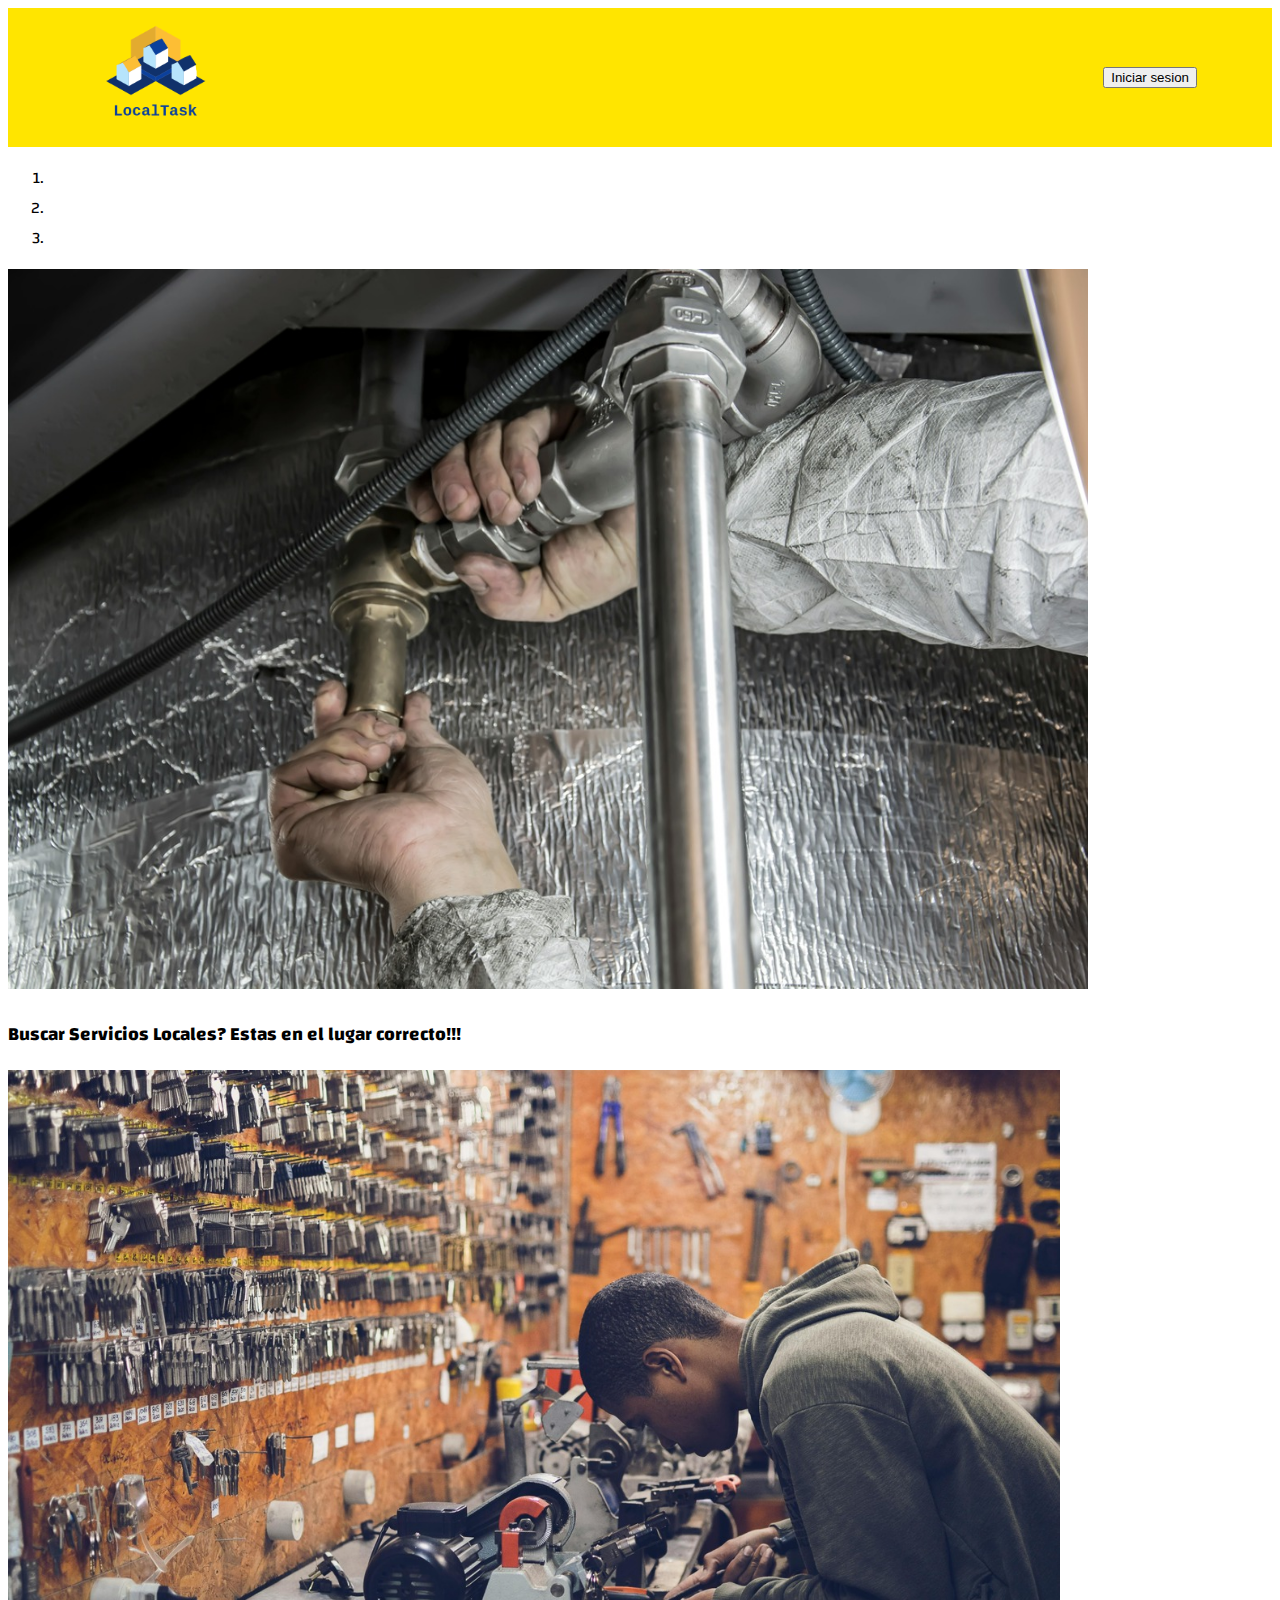
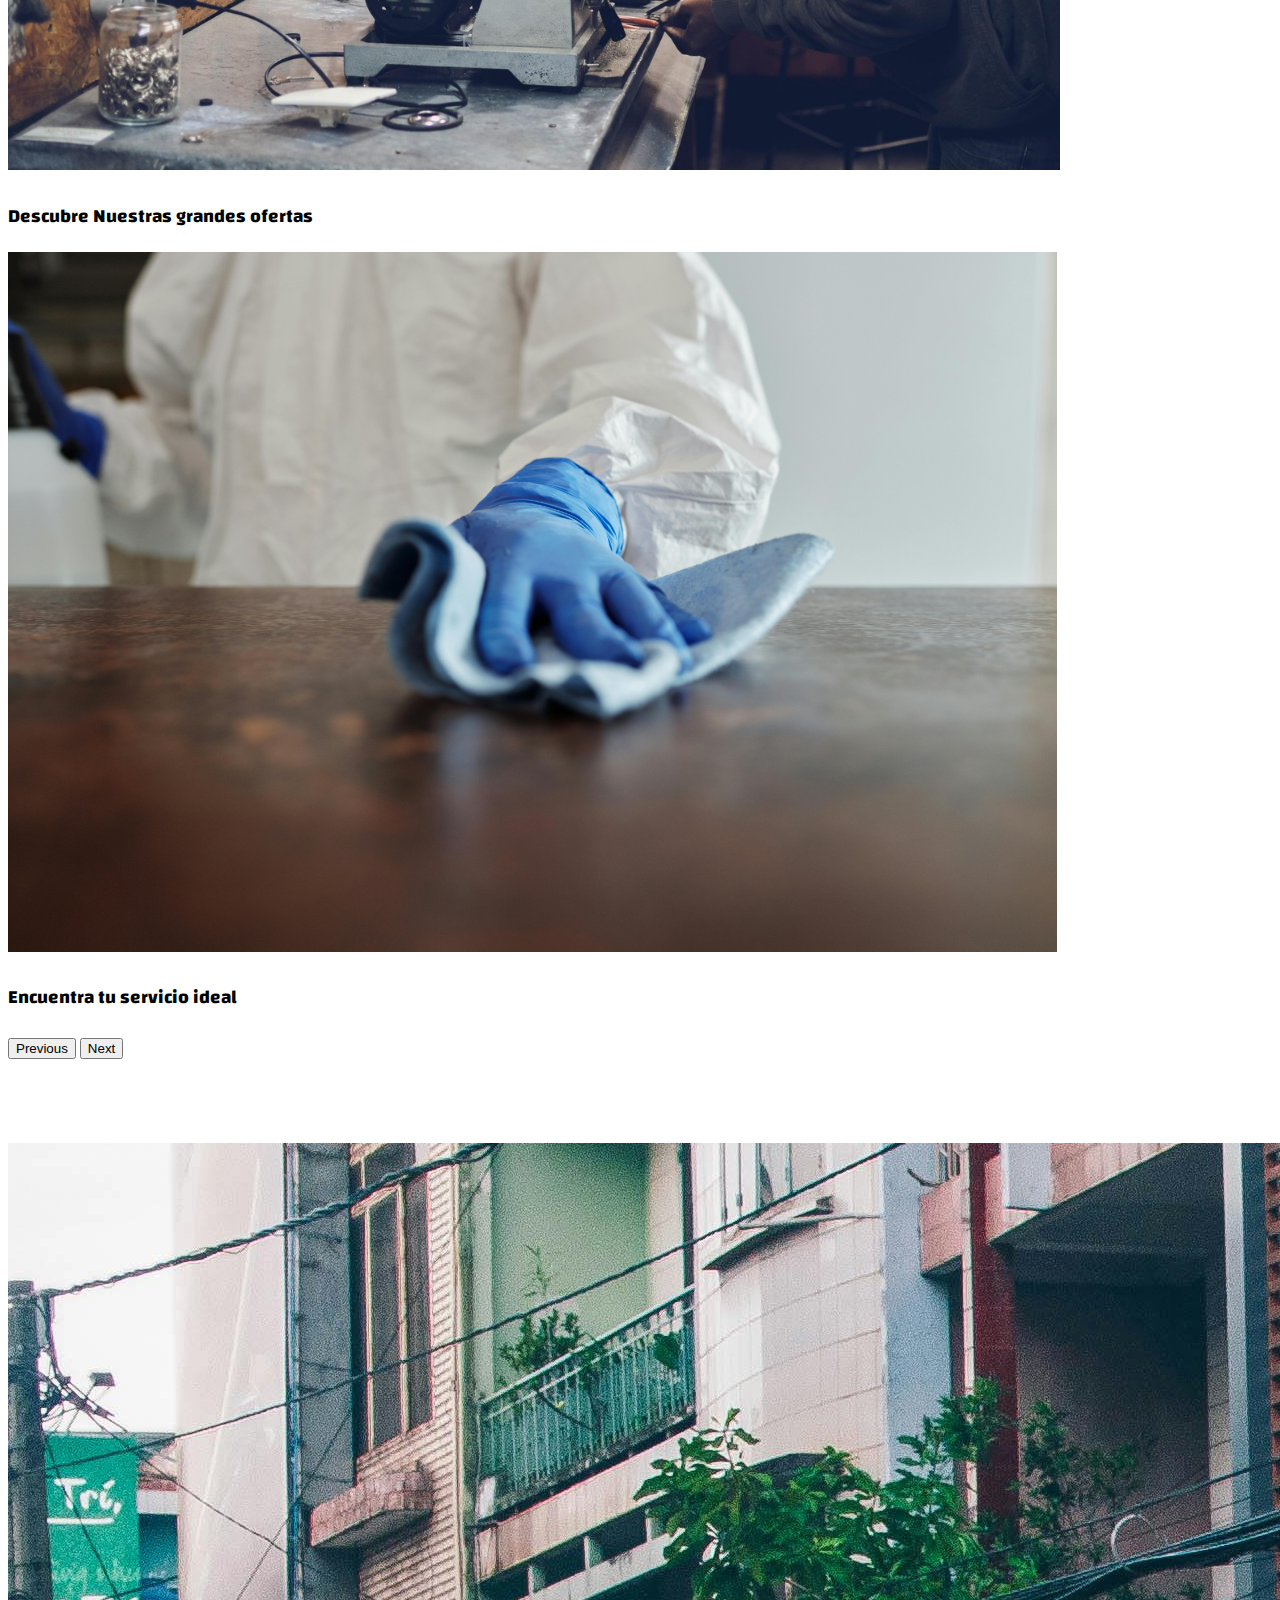
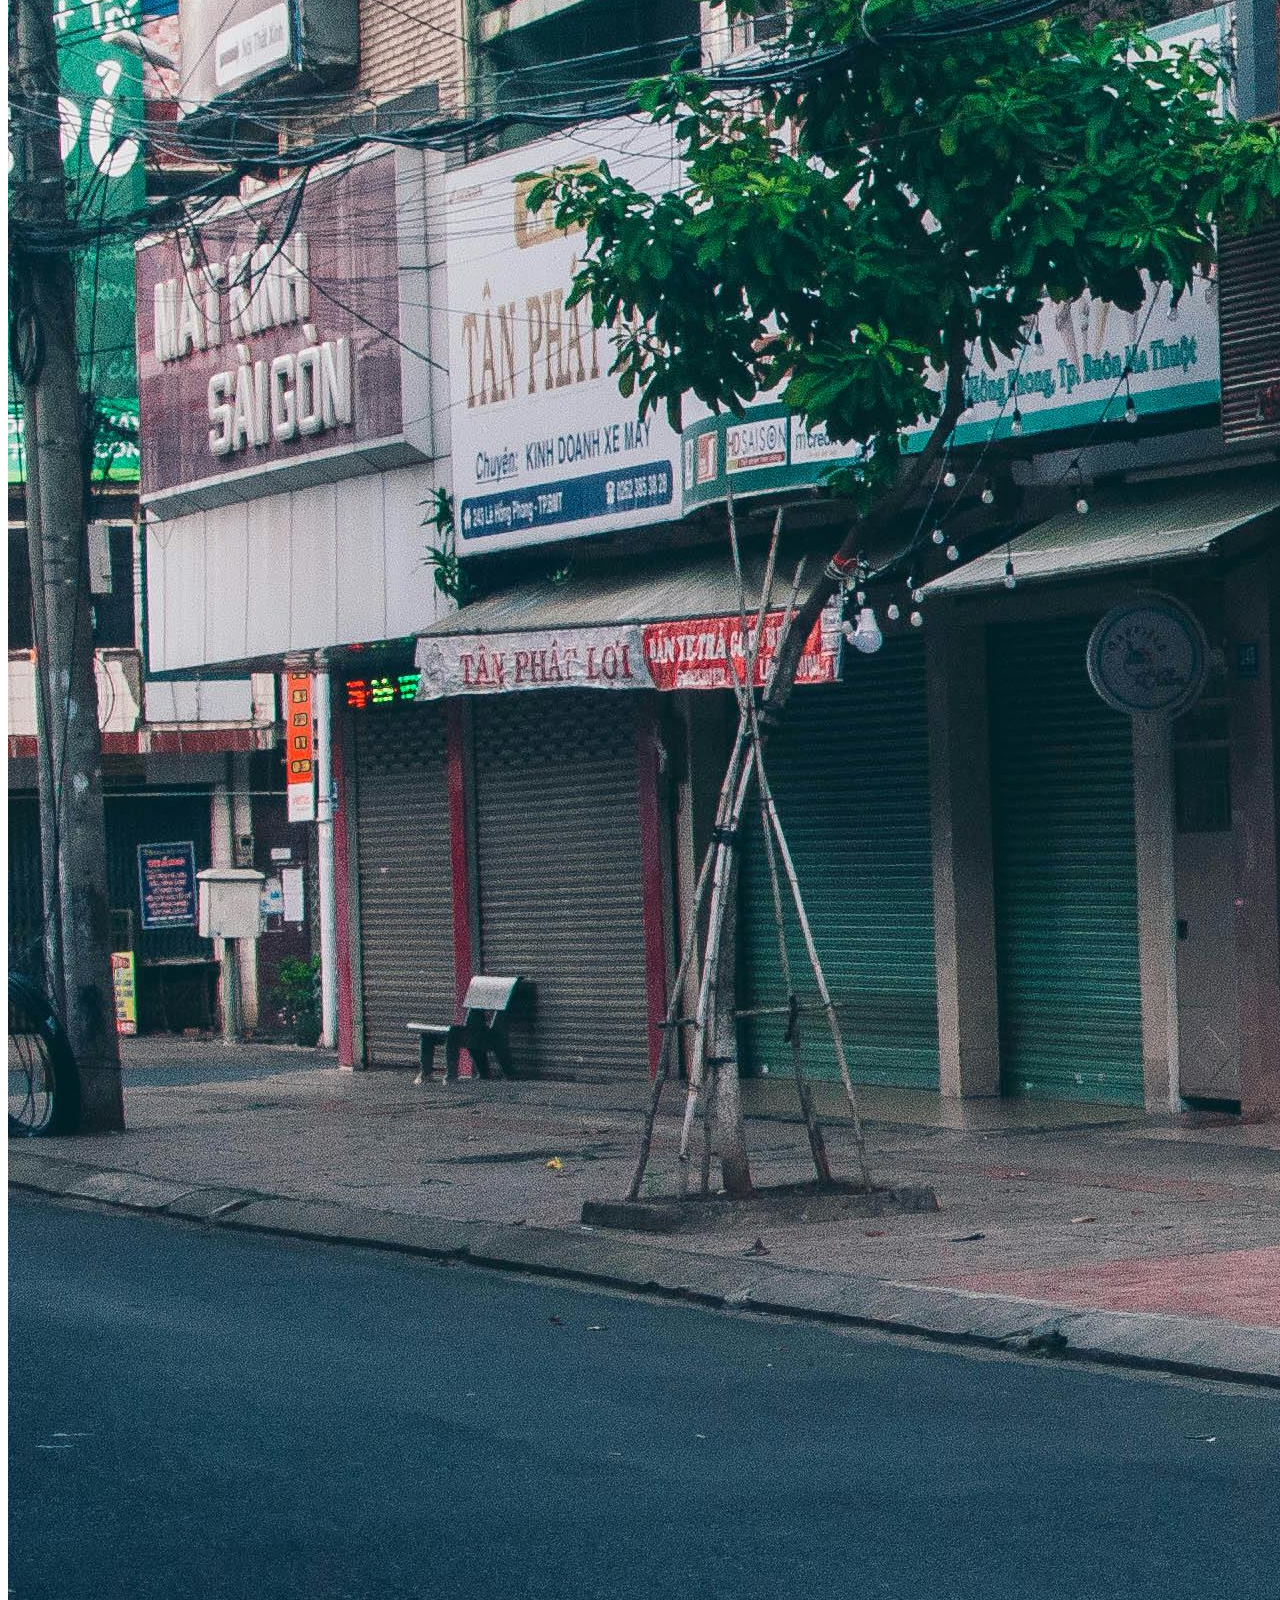
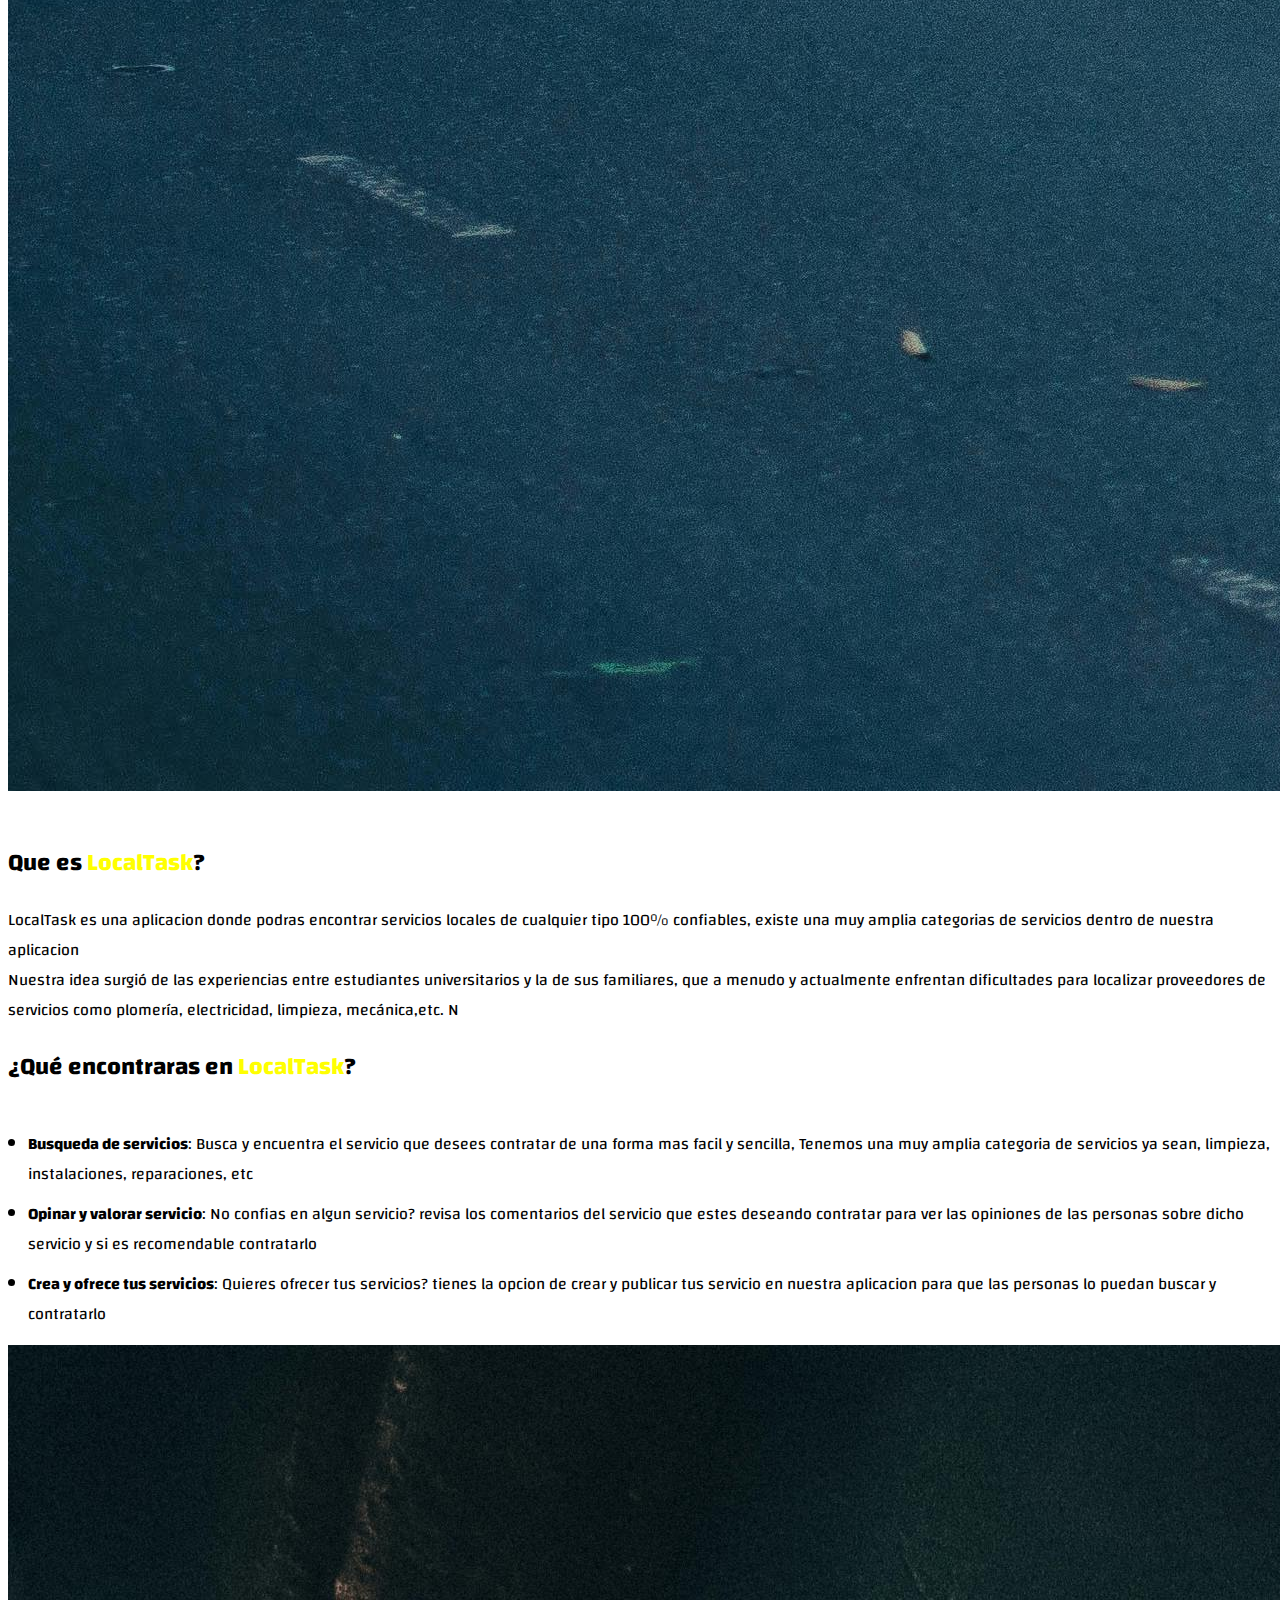
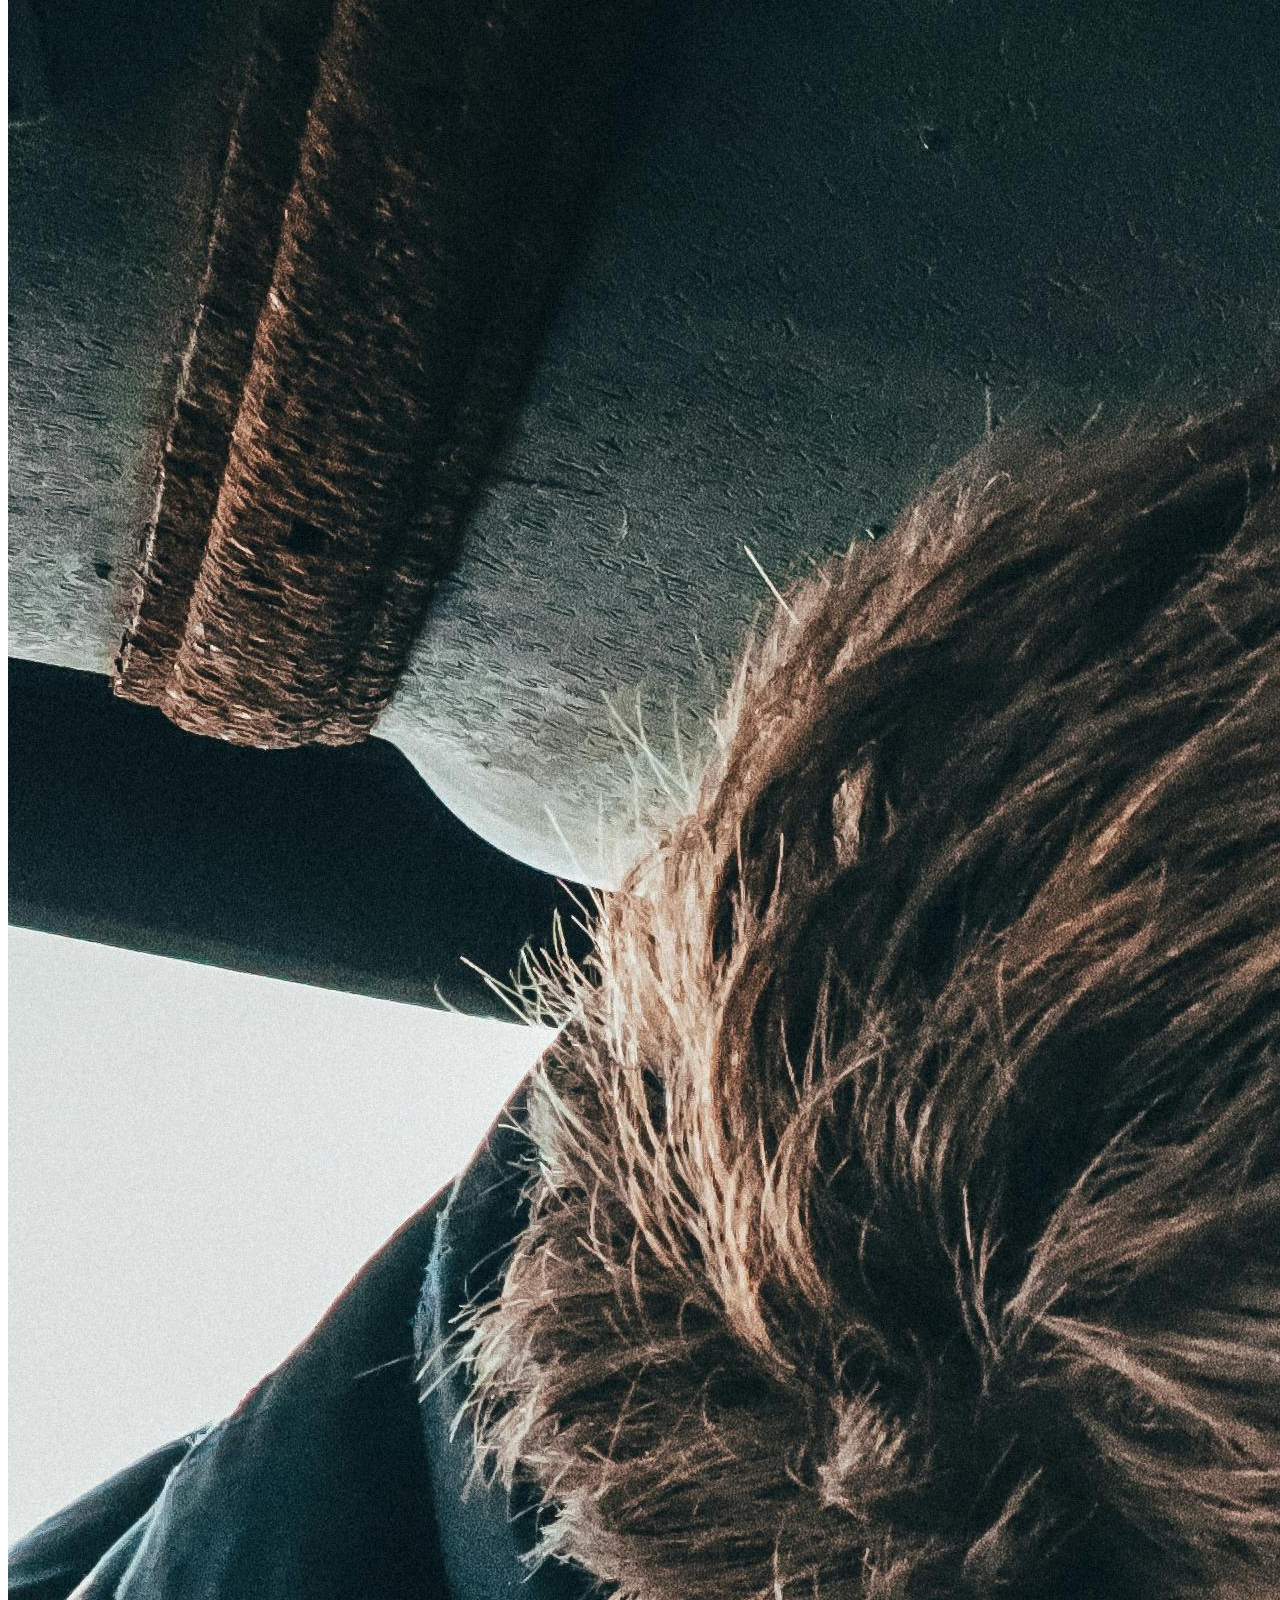
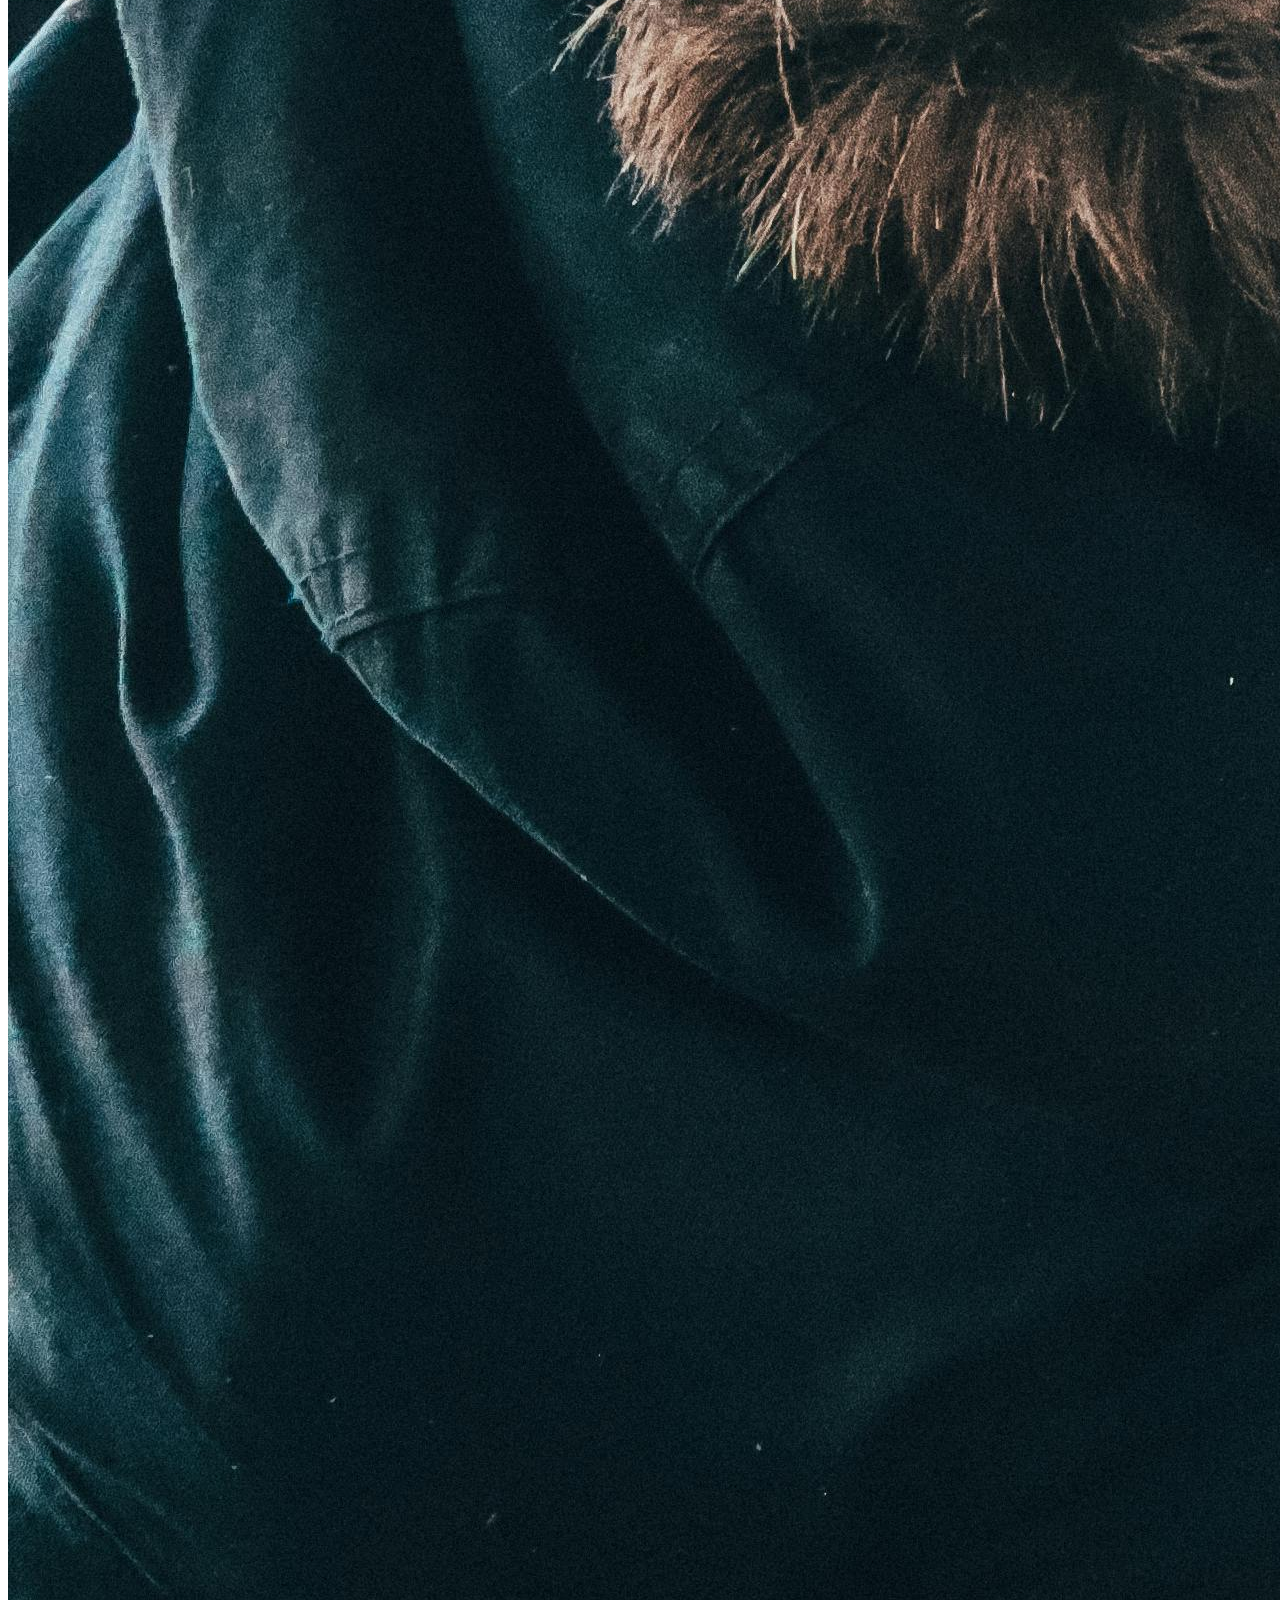
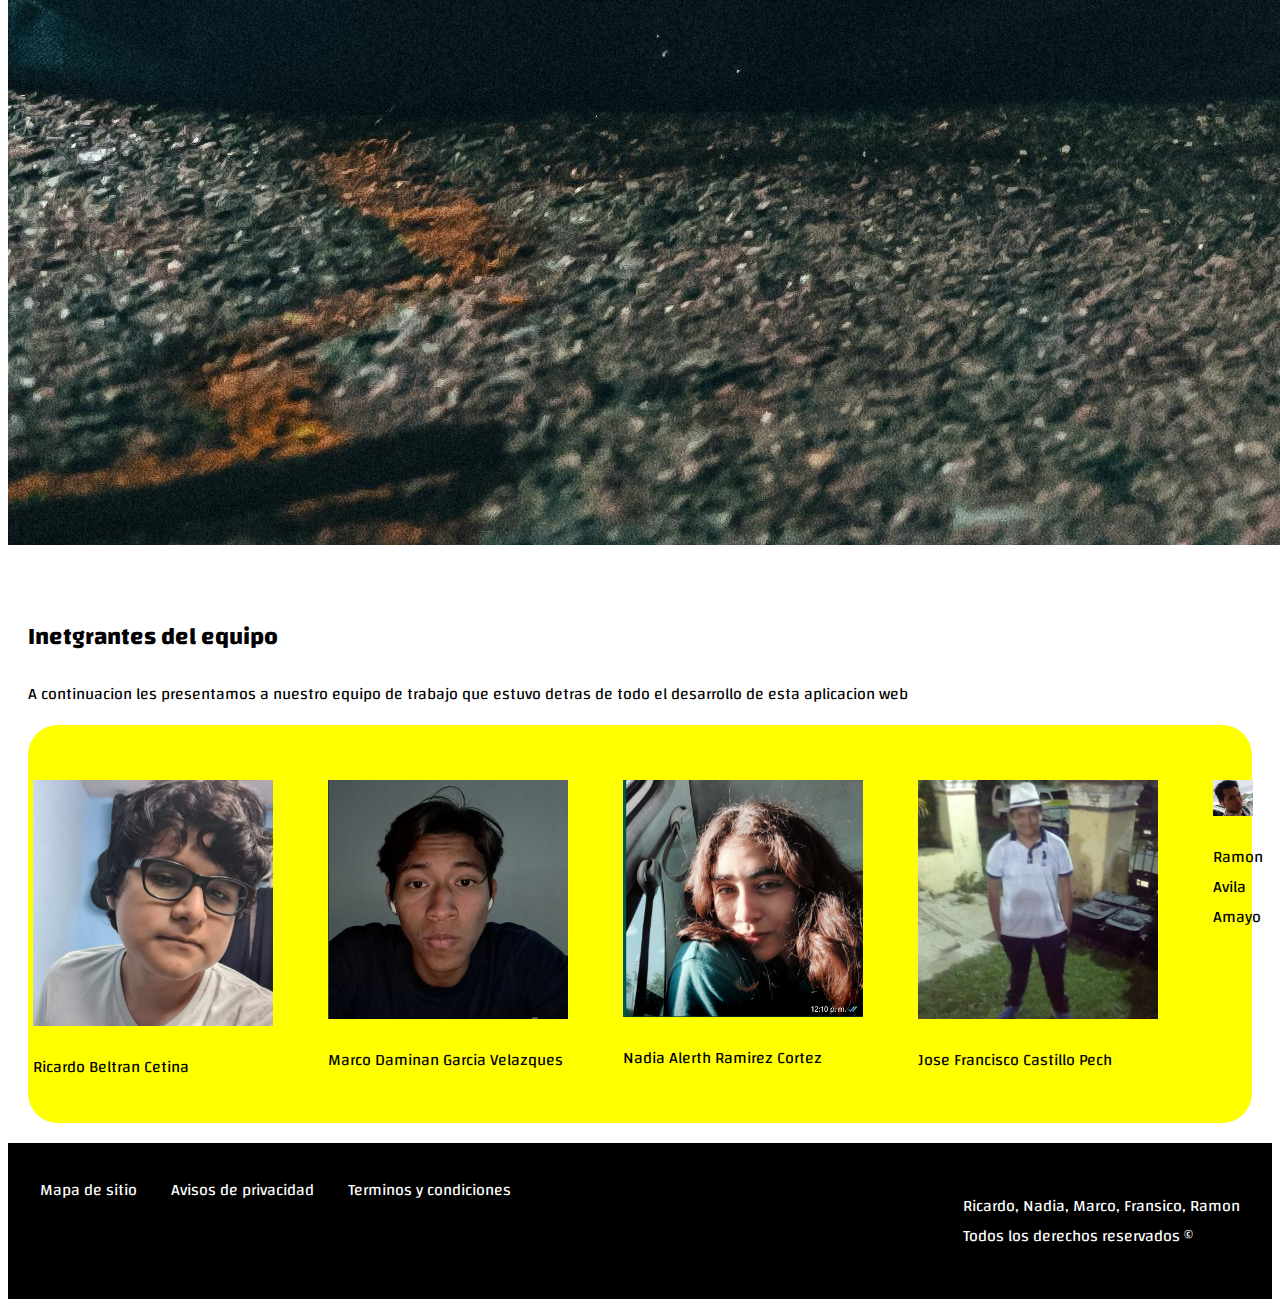
<file: index.html>
<!doctype html>
<html lang="en">

    <head>
        <title>LocalTask</title>
        <!-- Required meta tags -->
        <meta charset="utf-8" />
        <meta name="viewport"
            content="width=device-width, initial-scale=1, shrink-to-fit=no" />

        <!-- Bootstrap CSS v5.2.1 -->
        <link
            href="https://cdn.jsdelivr.net/npm/bootstrap@5.3.2/dist/css/bootstrap.min.css"
            rel="stylesheet"
            integrity="sha384-T3c6CoIi6uLrA9TneNEoa7RxnatzjcDSCmG1MXxSR1GAsXEV/Dwwykc2MPK8M2HN"
            crossorigin="anonymous" />
        <link rel="preconnect" href="https://fonts.googleapis.com">
        <link rel="preconnect" href="https://fonts.gstatic.com" crossorigin>
        <link
            href="https://fonts.googleapis.com/css2?family=Arvo:ital,wght@0,400;0,700;1,400;1,700&family=Bitter:ital,wght@0,100..900;1,100..900&family=Changa:wght@200..800&family=DM+Sans:ital,opsz,wght@0,9..40,100..1000;1,9..40,100..1000&display=swap"
            rel="stylesheet">
        <link rel="stylesheet"
            href="https://cdn.jsdelivr.net/npm/bootstrap-icons@1.11.3/font/bootstrap-icons.min.css">

        <link rel="stylesheet" href="./styles/home.css">
        <link rel="stylesheet" href="./styles/portada.css">
    </head>

    <body>
        <header>
            <!-- place navbar here -->
            <nav class="nav-header">
                <div class="logo">
                    <img class="logo" src="./img/logo.png" width="60%">
                </div>

                <div class="boton-usuario">
                    <a href="./views/inicio.html"><button
                            class="btn btn-light">Iniciar sesion</button></a>
                </div>
            </nav>
        </header>
        <main>

            <div id="carouselId" class="carousel slide" data-bs-ride="carousel">
                <ol class="carousel-indicators">
                    <li data-bs-target="#carouselId" data-bs-slide-to="0"
                        class="active" aria-current="true"
                        aria-label="First slide"></li>
                    <li data-bs-target="#carouselId" data-bs-slide-to="1"
                        aria-label="Second slide"></li>
                    <li data-bs-target="#carouselId" data-bs-slide-to="2"
                        aria-label="Third slide"></li>
                </ol>
                <div class="carousel-inner" role="listbox">
                    <div class="carousel-item active">
                        <img src="./img/imagen1.jpg" class="w-100 d-block"
                            alt="First slide"
                            style="height: 720px; object-fit: cover;" />
                        <div class="carousel-caption d-none d-md-block">
                            <h3 class="fw-bold fs-1">Buscar Servicios Locales?
                                Estas en el lugar correcto!!!</h3>
                        </div>
                    </div>
                    <div class="carousel-item">
                        <img src="./img/imagen2.jpg" class="w-100 d-block"
                            alt="Second slide"
                            style="height: 700px; object-fit: cover;" />
                        <div class="carousel-caption d-none d-md-block">
                            <h3 class="fw-bold fs-1">Descubre Nuestras grandes
                                ofertas</h3>
                        </div>
                    </div>
                    <div class="carousel-item">
                        <img src="./img/imagen3.jpg" class="w-100 d-block"
                            alt="Third slide"
                            style="height: 700px; object-fit: cover;" />
                        <div class="carousel-caption d-none d-md-block">
                            <h3 class="fw-bold fs-1">Encuentra tu servicio
                                ideal</h3>
                        </div>
                    </div>
                </div>
                <button class="carousel-control-prev" type="button"
                    data-bs-target="#carouselId" data-bs-slide="prev">
                    <span class="carousel-control-prev-icon"
                        aria-hidden="true"></span>
                    <span class="visually-hidden">Previous</span>
                </button>
                <button class="carousel-control-next" type="button"
                    data-bs-target="#carouselId" data-bs-slide="next">
                    <span class="carousel-control-next-icon"
                        aria-hidden="true"></span>
                    <span class="visually-hidden">Next</span>
                </button>
            </div>

            <section class="sobre_nosotros_1">
                <div class="container mt-5 pt-5">
                    <div class="row mb-5">
                        <div class="col-md-6">
                            <img
                                src="./img/imagen_representativa_1.jpg"
                                class="img-fluid"
                                alt="Imagen representativat" />
                        </div>
                        <div class="col-md-6">
                            <h2>Que es <span
                                    class="color_local">LocalTask</span>?</h2>
                            <p>
                                LocalTask es una aplicacion donde podras
                                encontrar servicios locales de cualquier tipo
                                100% confiables, existe una muy amplia
                                categorias de servicios dentro de nuestra aplicacion
                                <br>
                                Nuestra idea surgió de las experiencias entre
                                estudiantes
                                universitarios y la de sus familiares, que a
                                menudo y actualmente enfrentan
                                dificultades para localizar proveedores de
                                servicios como plomería, electricidad,
                                limpieza, mecánica,etc. N
                            </p>
                        </div>
                    </div>
                    <div class="row mb-5">
                        <div class="col-md-6">
                            <h2>¿Qué encontraras en <span
                                    class="color_local">LocalTask</span>?</h2>
                            <ul class="puntos">
                                <li>
                                    <b>Busqueda de servicios</b>: Busca y
                                    encuentra el servicio que desees contratar
                                    de una forma mas facil y sencilla, Tenemos
                                    una muy amplia categoria de servicios ya
                                    sean, limpieza, instalaciones, reparaciones,
                                    etc
                                </li>
                                <li>
                                    <b>Opinar y valorar servicio</b>: No confias
                                    en algun servicio? revisa los comentarios
                                    del servicio que estes deseando contratar
                                    para ver las opiniones de las personas sobre
                                    dicho servicio y si es recomendable
                                    contratarlo
                                </li>

                                <li>
                                    <b>Crea y ofrece tus servicios</b>: Quieres
                                    ofrecer tus servicios? tienes la opcion de
                                    crear y publicar tus servicio en nuestra
                                    aplicacion para que las personas lo puedan
                                    buscar y contratarlo
                                </li>
                            </ul>
                        </div>
                        <div class="col-md-6">
                            <img
                                src="./img/imagen_representativa_2.jpg"
                                class="img-fluid"
                                alt="Beneficios de EduConnect"
                                />
                        </div>
                    </div>
                </section>

                <div class="fondo_contenedor">
                    <h2 class="text-center p-4 fw-bold">Inetgrantes del
                        equipo</h2>
                    <p class="text-center">A continuacion les presentamos a
                        nuestro
                        equipo de trabajo que estuvo detras de todo el
                        desarrollo de
                        esta aplicacion web</p>
                    <div class="contenedor_integtrantes">
                        <div class="integrantes_equipo">
                            <img src="./img/Ricardo.jpg" class="imagen_integrante">
                            <p class="text-center p-3">Ricardo Beltran
                                Cetina</p>
                        </div>

                        <div class="integrantes_equipo">
                            <img src="./img/Marco.png" class="imagen_integrante">
                            <p class="text-center p-3">Marco Daminan Garcia
                                Velazques</p>
                        </div>

                        <div class="integrantes_equipo">
                            <img src="./img/Nadia.png" class="imagen_integrante">
                            <p class="text-center p-3">Nadia Alerth Ramirez
                                Cortez</p>
                        </div>

                        <div class="integrantes_equipo">
                            <img src="./img/Francisco.jpg" class="imagen_integrante">
                            <p class="text-center p-3">Jose Francisco Castillo
                                Pech</p>
                        </div>

                        <div class="integrantes_equipo">
                            <img src="./img/Ramon.jpg" class="imagen_integrante" style="width: 80%;">
                            <p class="text-center p-3">Ramon Avila Amayo</p>
                        </div>
                    </div>

                </div>

            </main>
            <footer>
                <div class="contenido-footer">
                    <nav class="nav-footer">
                        <a href="./views/Public/MapaSitio.html">Mapa de
                            sitio</a>
                        <a href="./views/Public/Avisos.html">Avisos de
                            privacidad</a>
                        <a href="./views/Public/Terminos.html">Terminos y
                            condiciones</a>
                    </nav>
                    <p> Ricardo, Nadia, Marco, Fransico, Ramon <br> Todos los
                        derechos reservados &copy;</p>
                </div>
            </footer>
            <!-- Bootstrap JavaScript Libraries -->
            <script
                src="https://cdn.jsdelivr.net/npm/@popperjs/core@2.11.8/dist/umd/popper.min.js"
                integrity="sha384-I7E8VVD/ismYTF4hNIPjVp/Zjvgyol6VFvRkX/vR+Vc4jQkC+hVqc2pM8ODewa9r"
                crossorigin="anonymous"></script>

            <script
                src="https://cdn.jsdelivr.net/npm/bootstrap@5.3.2/dist/js/bootstrap.min.js"
                integrity="sha384-BBtl+eGJRgqQAUMxJ7pMwbEyER4l1g+O15P+16Ep7Q9Q+zqX6gSbd85u4mG4QzX+"
                crossorigin="anonymous"></script>

        </body>

    </html>
</file>
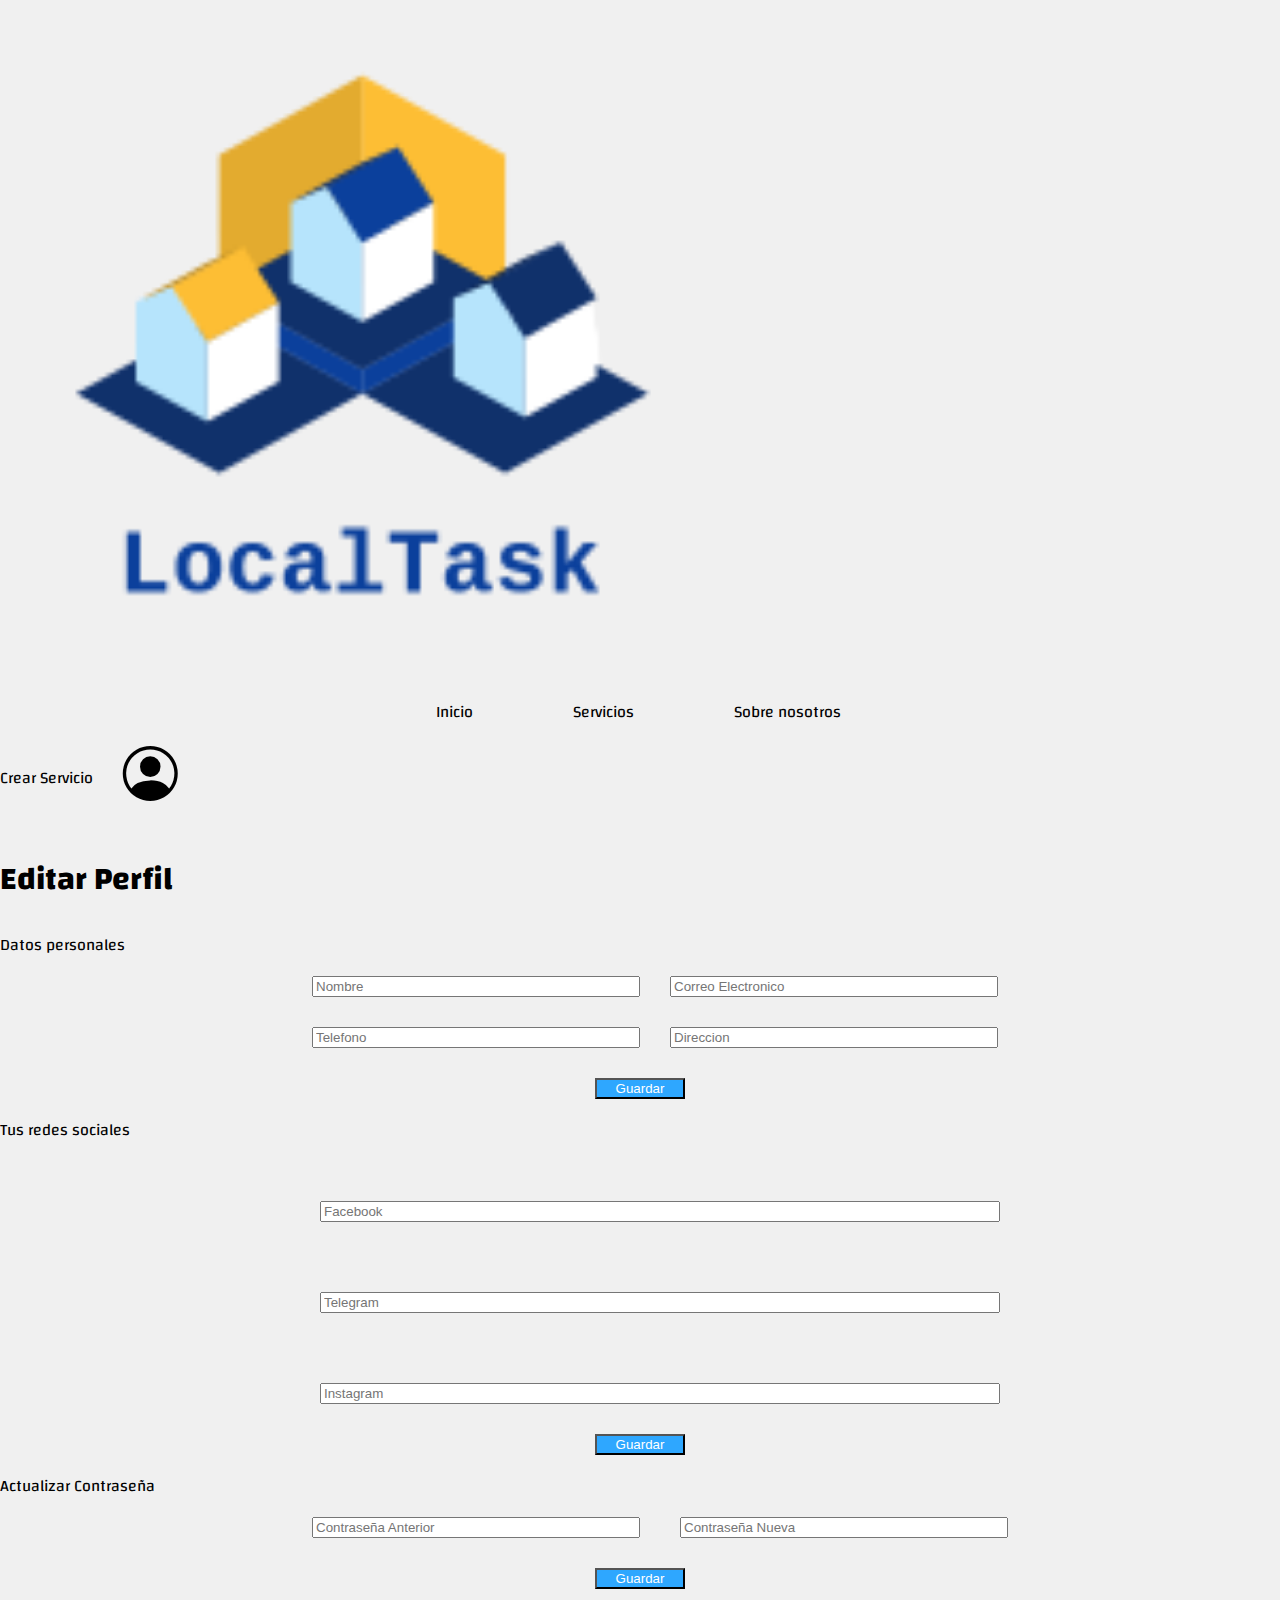
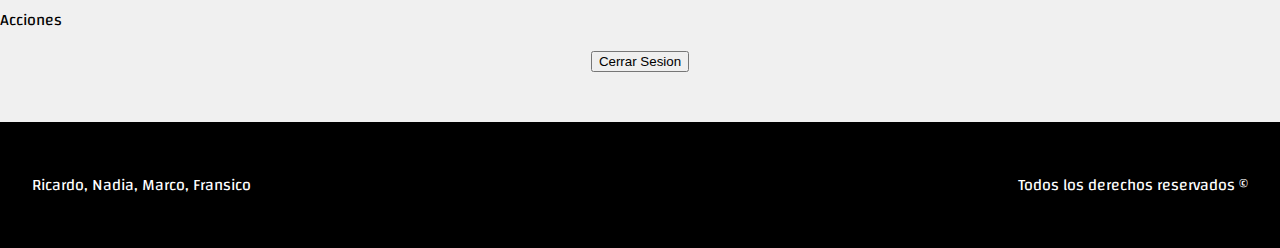
<file: views/editarPerfil.html>
<!doctype html>
<html lang="en">

<head>
    <title>LocalTask</title>
    <!-- Required meta tags -->
    <meta charset="utf-8" />
    <meta name="viewport" content="width=device-width, initial-scale=1, shrink-to-fit=no" />

    <!-- Bootstrap CSS v5.2.1 -->
    <link href="https://cdn.jsdelivr.net/npm/bootstrap@5.3.2/dist/css/bootstrap.min.css" rel="stylesheet"
        integrity="sha384-T3c6CoIi6uLrA9TneNEoa7RxnatzjcDSCmG1MXxSR1GAsXEV/Dwwykc2MPK8M2HN" crossorigin="anonymous" />
        <link rel="preconnect" href="https://fonts.googleapis.com">
        <link rel="preconnect" href="https://fonts.gstatic.com" crossorigin>
        <link href="https://fonts.googleapis.com/css2?family=Arvo:ital,wght@0,400;0,700;1,400;1,700&family=Bitter:ital,wght@0,100..900;1,100..900&family=Changa:wght@200..800&family=DM+Sans:ital,opsz,wght@0,9..40,100..1000;1,9..40,100..1000&display=swap" rel="stylesheet">
    <link rel="stylesheet" href="https://cdn.jsdelivr.net/npm/bootstrap-icons@1.11.3/font/bootstrap-icons.min.css">
    <link rel="stylesheet" href="/styles/home.css">
    <link rel="stylesheet" href="/styles/editarPerfil.css">
</head>

<body>
    <header>
        <!-- place navbar here -->
        <nav>
            <div class="logo">
                <img class="logo" src="/img/logo.png" width="60%">
            </div>

            <div class="menu-nav">
                <a href="/views/home.html" class="fs-5">Inicio</a>
                <a href="/views/servicios.html" class="fs-5">Servicios</a>
                <a href="/views/sobreNosotros.html" class="fs-5">Sobre nosotros</a>
            </div>

            <div class="boton-usuario">
                <a class="btn btn-light">Crear Servicio</a>
                <a href="/views/editarPerfil.html"><i class="bi bi-person-circle" style="font-size: 55px;"></i></a>
            </div>
        </nav>
    </header>
    <main class="flex-grow-1">
        <section class="contenedor-card">
            <div class="background-card">
                <h1 class="text-center fw-bold p-3">Editar Perfil</h1>
                <p class="text-center fs-5">Datos personales</p>
                <form class="contenedor-editar">
                    <div class="bloque-editar-1">
                        <input class="form-control" type="text" placeholder="Nombre">
                        <input class="form-control" type="email" placeholder="Correo Electronico">
                    </div>
                    <div class="bloque-editar-2">
                        <input class="form-control" type="tel" placeholder="Telefono">
                        <input class="form-control" type="text" placeholder="Direccion">
                    </div>

                    <div class="centro-boton">
                        <button class="guardar btn">Guardar</button>
                    </div>
                </form>

                <p class="text-center fs-5 p-3">Tus redes sociales</p>
                <form>
                    <div class="redes-editar">
                        <input placeholder="Facebook" class="form-control">
                        <input placeholder="Telegram" class="form-control">
                        <input placeholder="Instagram" class="form-control">
                    </div>

                    <div class="centro-boton">
                        <button class="guardar btn">Guardar</button>
                    </div>
                </form>

                <p class="text-center fs-5 p-3">Actualizar Contraseña</p>
                <form>
                    <div class="contenedor-contraseña">
                        <input placeholder="Contraseña Anterior" class="form-control">
                        <input placeholder="Contraseña Nueva" class="form-control">
                    </div>

                    <div class="centro-boton">
                        <button class="guardar btn">Guardar</button>
                    </div>
                </form>

                <p  class="text-center fs-5 p-3">Acciones</p>
                <div class="centro-cerrar">
                    <button type="button" class="btn btn-danger">Cerrar Sesion</button>
                </div>
            </div>
        </section>
    </main>
    <footer>
        <!-- place footer here -->
        <footer>
            <div class="contenido-footer">
                <p>Ricardo, Nadia, Marco, Fransico</p>
                <p>Todos los derechos reservados &copy;</p>
            </div>
    </footer>
    <!-- Bootstrap JavaScript Libraries -->
    <script src="https://cdn.jsdelivr.net/npm/@popperjs/core@2.11.8/dist/umd/popper.min.js"
        integrity="sha384-I7E8VVD/ismYTF4hNIPjVp/Zjvgyol6VFvRkX/vR+Vc4jQkC+hVqc2pM8ODewa9r"
        crossorigin="anonymous"></script>

    <script src="https://cdn.jsdelivr.net/npm/bootstrap@5.3.2/dist/js/bootstrap.min.js"
        integrity="sha384-BBtl+eGJRgqQAUMxJ7pMwbEyER4l1g+O15P+16Ep7Q9Q+zqX6gSbd85u4mG4QzX+"
        crossorigin="anonymous"></script>
</body>

</html>
</file>
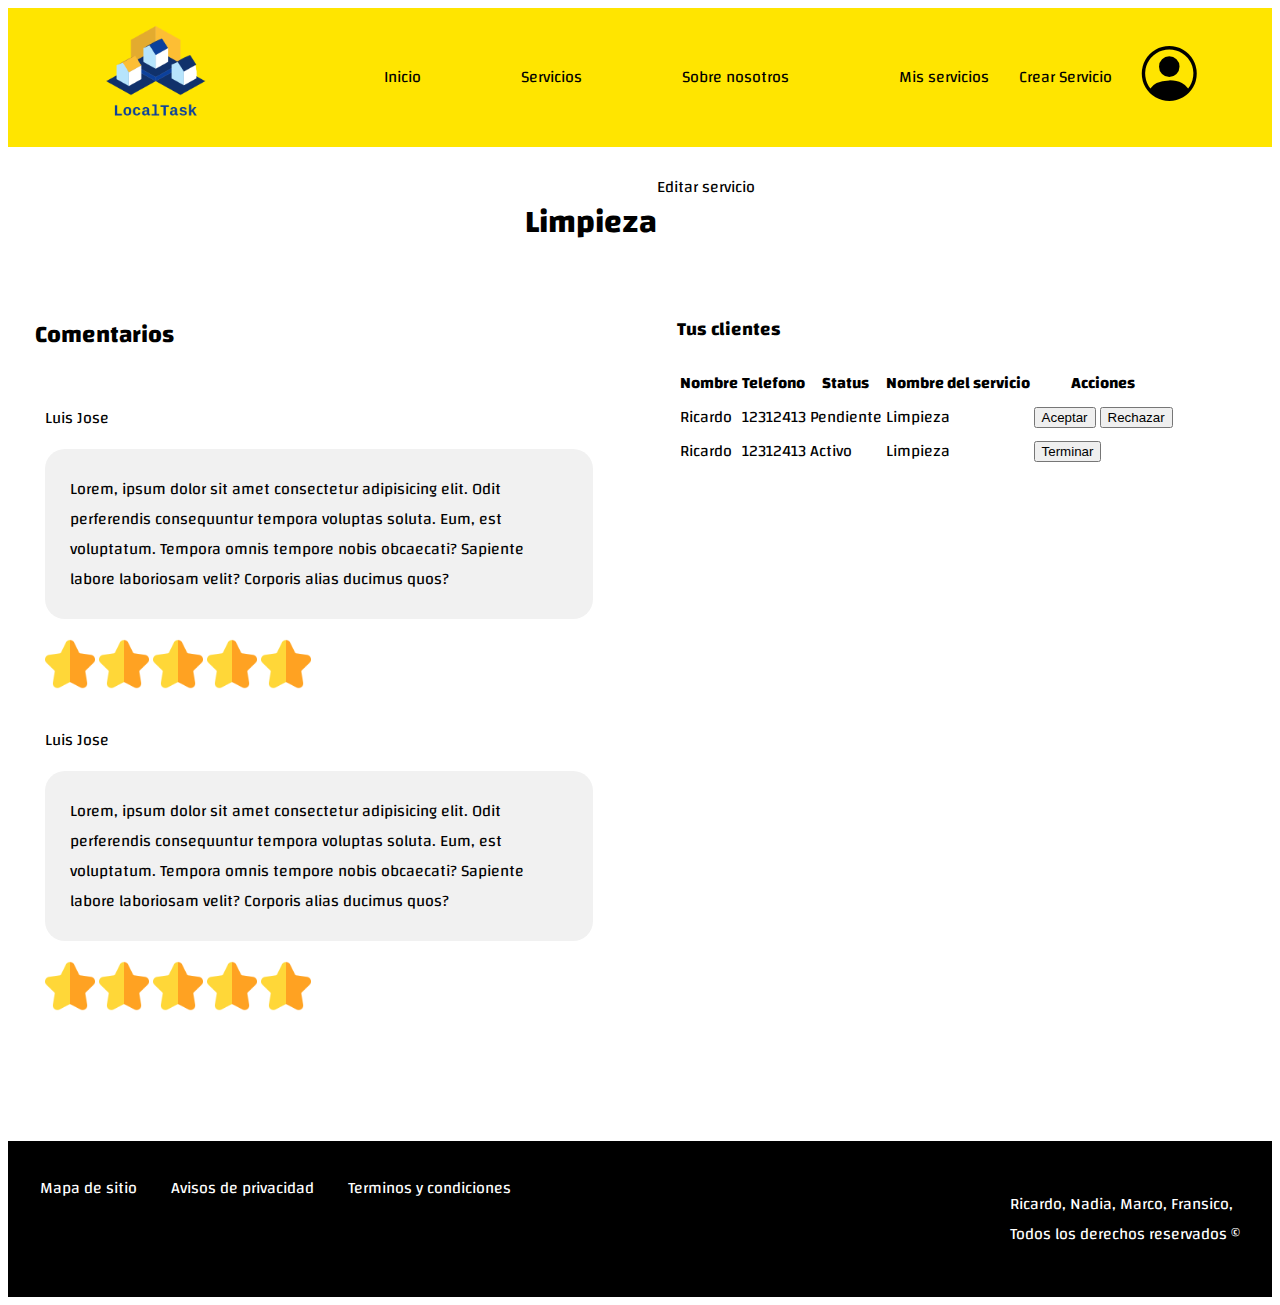
<file: views/gestionarServicio.html>
<!doctype html>
<html lang="en">

<head>
    <title>LocalTask</title>
    <!-- Required meta tags -->
    <meta charset="utf-8" />
    <meta name="viewport" content="width=device-width, initial-scale=1, shrink-to-fit=no" />

    <!-- Bootstrap CSS v5.2.1 -->
    <link href="https://cdn.jsdelivr.net/npm/bootstrap@5.3.2/dist/css/bootstrap.min.css" rel="stylesheet"
        integrity="sha384-T3c6CoIi6uLrA9TneNEoa7RxnatzjcDSCmG1MXxSR1GAsXEV/Dwwykc2MPK8M2HN" crossorigin="anonymous" />
    <link rel="preconnect" href="https://fonts.googleapis.com">
    <link rel="preconnect" href="https://fonts.gstatic.com" crossorigin>
    <link
        href="https://fonts.googleapis.com/css2?family=Arvo:ital,wght@0,400;0,700;1,400;1,700&family=Bitter:ital,wght@0,100..900;1,100..900&family=Changa:wght@200..800&family=DM+Sans:ital,opsz,wght@0,9..40,100..1000;1,9..40,100..1000&display=swap"
        rel="stylesheet">

    <link rel="stylesheet" href="https://cdn.jsdelivr.net/npm/bootstrap-icons@1.11.3/font/bootstrap-icons.min.css">
    <link rel="stylesheet" href="../styles/home.css">
    <link rel="stylesheet" href="../styles/gestionarServicio.css">
</head>

<body>
    <header>
        <!-- place navbar here -->
        <nav class="nav-header">
            <div class="logo">
                <img class="logo" src="../img/logo.png" width="60%">
            </div>

            <div class="menu-nav">
                <a href="./home.html" class="fs-5">Inicio</a>
                <a href="./servicios.php" class="fs-5">Servicios</a>
                <a href="./sobreNosotros.html" class="fs-5">Sobre nosotros</a>
            </div>

            <div class="boton-usuario">
                <a class="btn btn-light" href="./TusServicios.php">Mis servicios</a>
                <a class="btn btn-light" href="./infoServicios.php">Crear Servicio</a>
                <a href="./editarPerfil.php"><i class="bi bi-person-circle" style="font-size: 55px;"></i></a>
            </div>
        </nav>
    </header>
    <main>
        <div class="titulo-servicio d-flex justify-content-between align-items-center px-3">
            <div class="text-center flex-grow-1">
                <h1 class="fw-bold">Limpieza</h1>
            </div>
            <div>
                <a href="./infoActualizar.php" class="btn btn-primary">Editar servicio</a>
            </div>
        </div>

        <div class="contenedor-gestiones">
            <div class="comentarios-ver">
                <h2 class="text-center">Comentarios</h2>
                <div class="Opiniones">
                    <p class="fs-3">Luis Jose</p>
                    <div class="texto">Lorem, ipsum dolor sit amet
                        consectetur adipisicing elit. Odit perferendis
                        consequuntur tempora voluptas soluta. Eum, est
                        voluptatum. Tempora omnis tempore nobis obcaecati?
                        Sapiente labore laboriosam velit? Corporis alias
                        ducimus quos?</div>
                    <div class="rating">
                        <input type="radio" name="star" id="opinion-star1"><label for="opinion-star1"></label>
                        <input type="radio" name="star" id="opinion-star2"><label for="opinion-star2"></label>
                        <input type="radio" name="star" id="opinion-star3"><label for="opinion-star3"></label>
                        <input type="radio" name="star" id="opinion-star4"><label for="opinion-star4"></label>
                        <input type="radio" name="star" id="opinion-star5"><label for="opinion-star5"></label>
                    </div>
                    <p class="fs-3">Luis Jose</p>
                    <div class="texto">Lorem, ipsum dolor sit amet
                        consectetur adipisicing elit. Odit perferendis
                        consequuntur tempora voluptas soluta. Eum, est
                        voluptatum. Tempora omnis tempore nobis obcaecati?
                        Sapiente labore laboriosam velit? Corporis alias
                        ducimus quos?</div>
                    <div class="rating">
                        <input type="radio" name="star" id="opinion-star1"><label for="opinion-star1"></label>
                        <input type="radio" name="star" id="opinion-star2"><label for="opinion-star2"></label>
                        <input type="radio" name="star" id="opinion-star3"><label for="opinion-star3"></label>
                        <input type="radio" name="star" id="opinion-star4"><label for="opinion-star4"></label>
                        <input type="radio" name="star" id="opinion-star5"><label for="opinion-star5"></label>
                    </div>
                </div>

            </div>

            <div class="tabla-gestion">
                <div>
                    <h3 class="text-center">Tus clientes</h3>
                </div>
                <table class="table table-bordered table-striped">
                    <thead>
                        <tr>
                            <th>Nombre</th>
                            <th>Telefono</th>
                            <th>Status</th>
                            <th>Nombre del servicio</th>
                            <th>Acciones</th>
                        </tr>
                    </thead>

                    <tbody>
                        <tr>
                            <td>Ricardo</td>
                            <td>12312413</td>
                            <td>Pendiente</td>
                            <td>Limpieza</td>
                            <td>
                                <button class="btn btn-success">Aceptar</button>
                                <button class="btn btn-danger">Rechazar</button>
                            </td>
                        </tr>

                        <tr>
                            <td>Ricardo</td>
                            <td>12312413</td>
                            <td>Activo</td>
                            <td>Limpieza</td>
                            <td>
                                <button class="btn btn-primary">Terminar</button>
                            </td>
                        </tr>
                    </tbody>
                </table>
            </div>
        </div>

    </main>
    <footer>
        <div class="contenido-footer">
            <nav class="nav-footer">
                <a href="/views/Public/MapaSitio.html">Mapa de sitio</a>
                <a href="/views/Public/Avisos.html">Avisos de privacidad</a>
                <a href="/views/Public/Terminos.html">Terminos y condiciones</a>
            </nav>
            <p> Ricardo, Nadia, Marco, Fransico, <br> Todos los derechos reservados &copy;</p>
        </div>
    </footer>
    <!-- Bootstrap JavaScript Libraries -->
    <script src="https://cdn.jsdelivr.net/npm/@popperjs/core@2.11.8/dist/umd/popper.min.js"
        integrity="sha384-I7E8VVD/ismYTF4hNIPjVp/Zjvgyol6VFvRkX/vR+Vc4jQkC+hVqc2pM8ODewa9r"
        crossorigin="anonymous"></script>

    <script src="https://cdn.jsdelivr.net/npm/bootstrap@5.3.2/dist/js/bootstrap.min.js"
        integrity="sha384-BBtl+eGJRgqQAUMxJ7pMwbEyER4l1g+O15P+16Ep7Q9Q+zqX6gSbd85u4mG4QzX+"
        crossorigin="anonymous"></script>
</body>

</html>
</file>
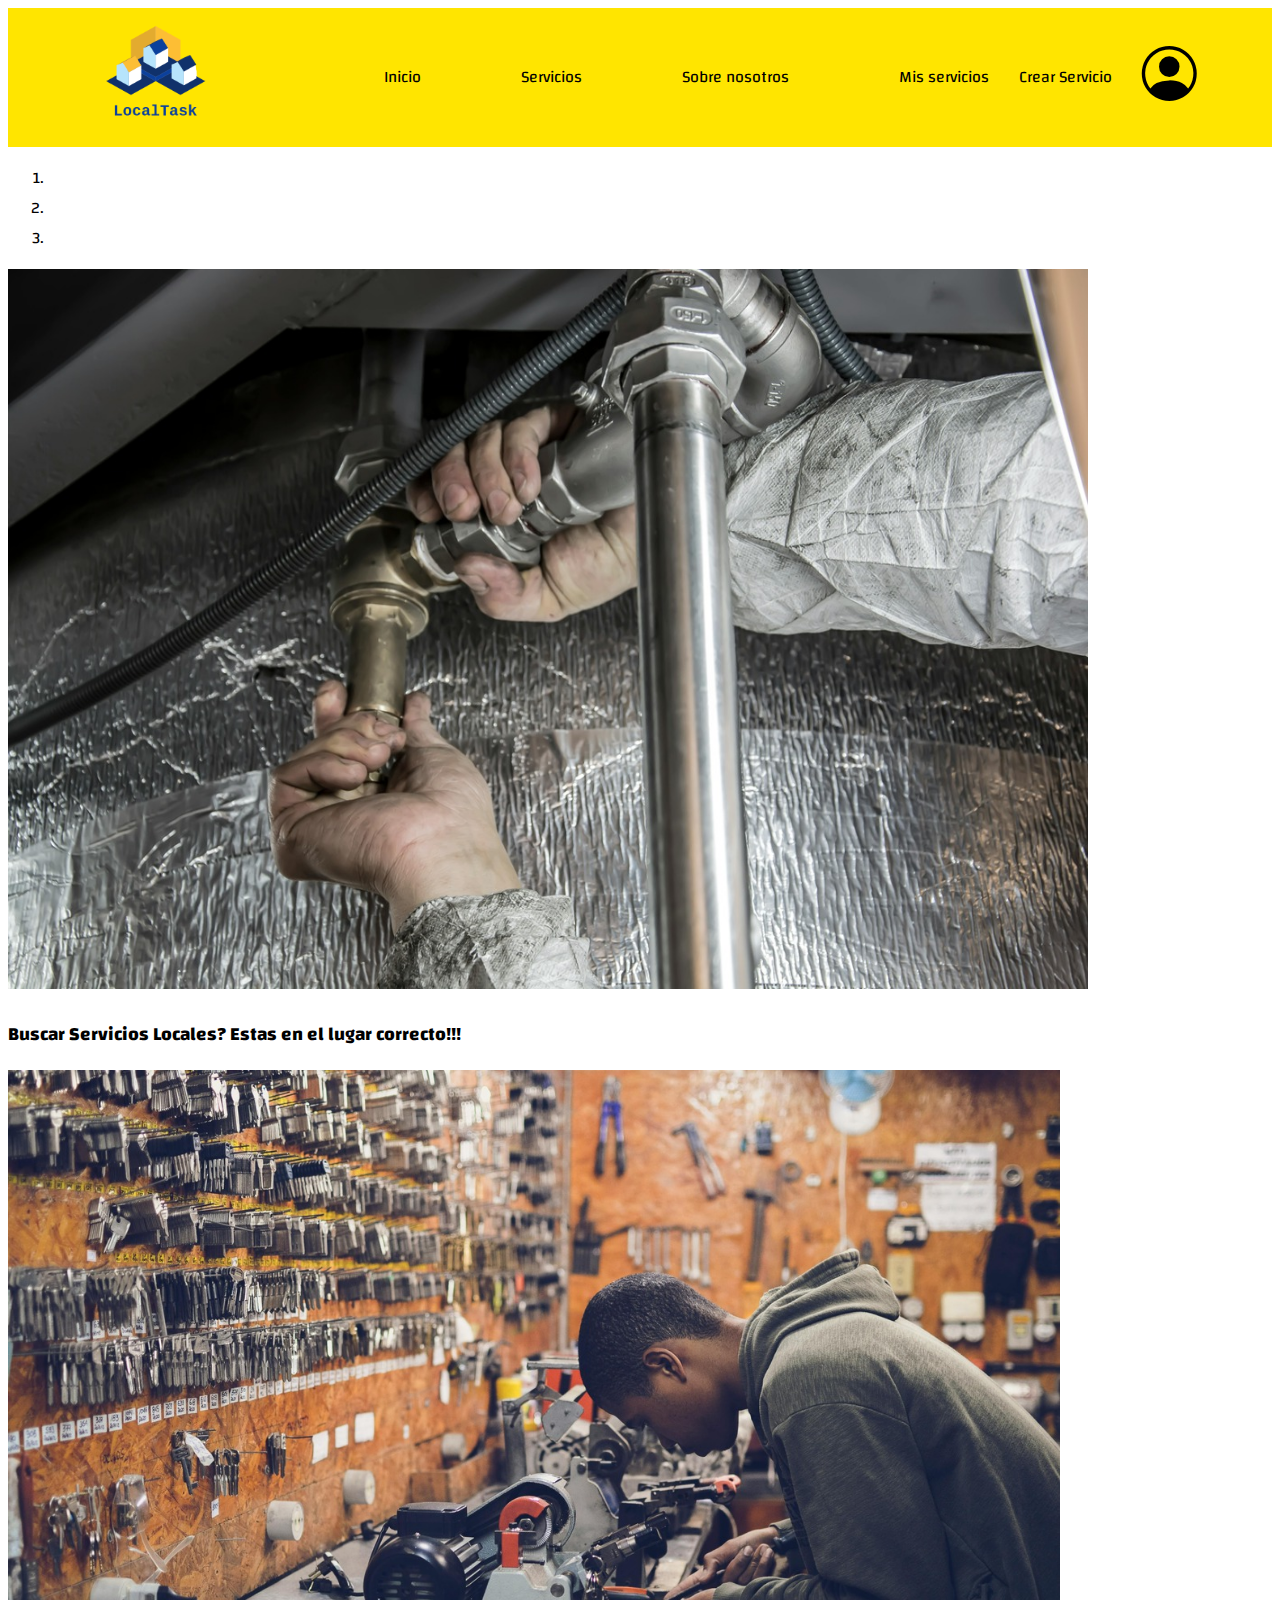
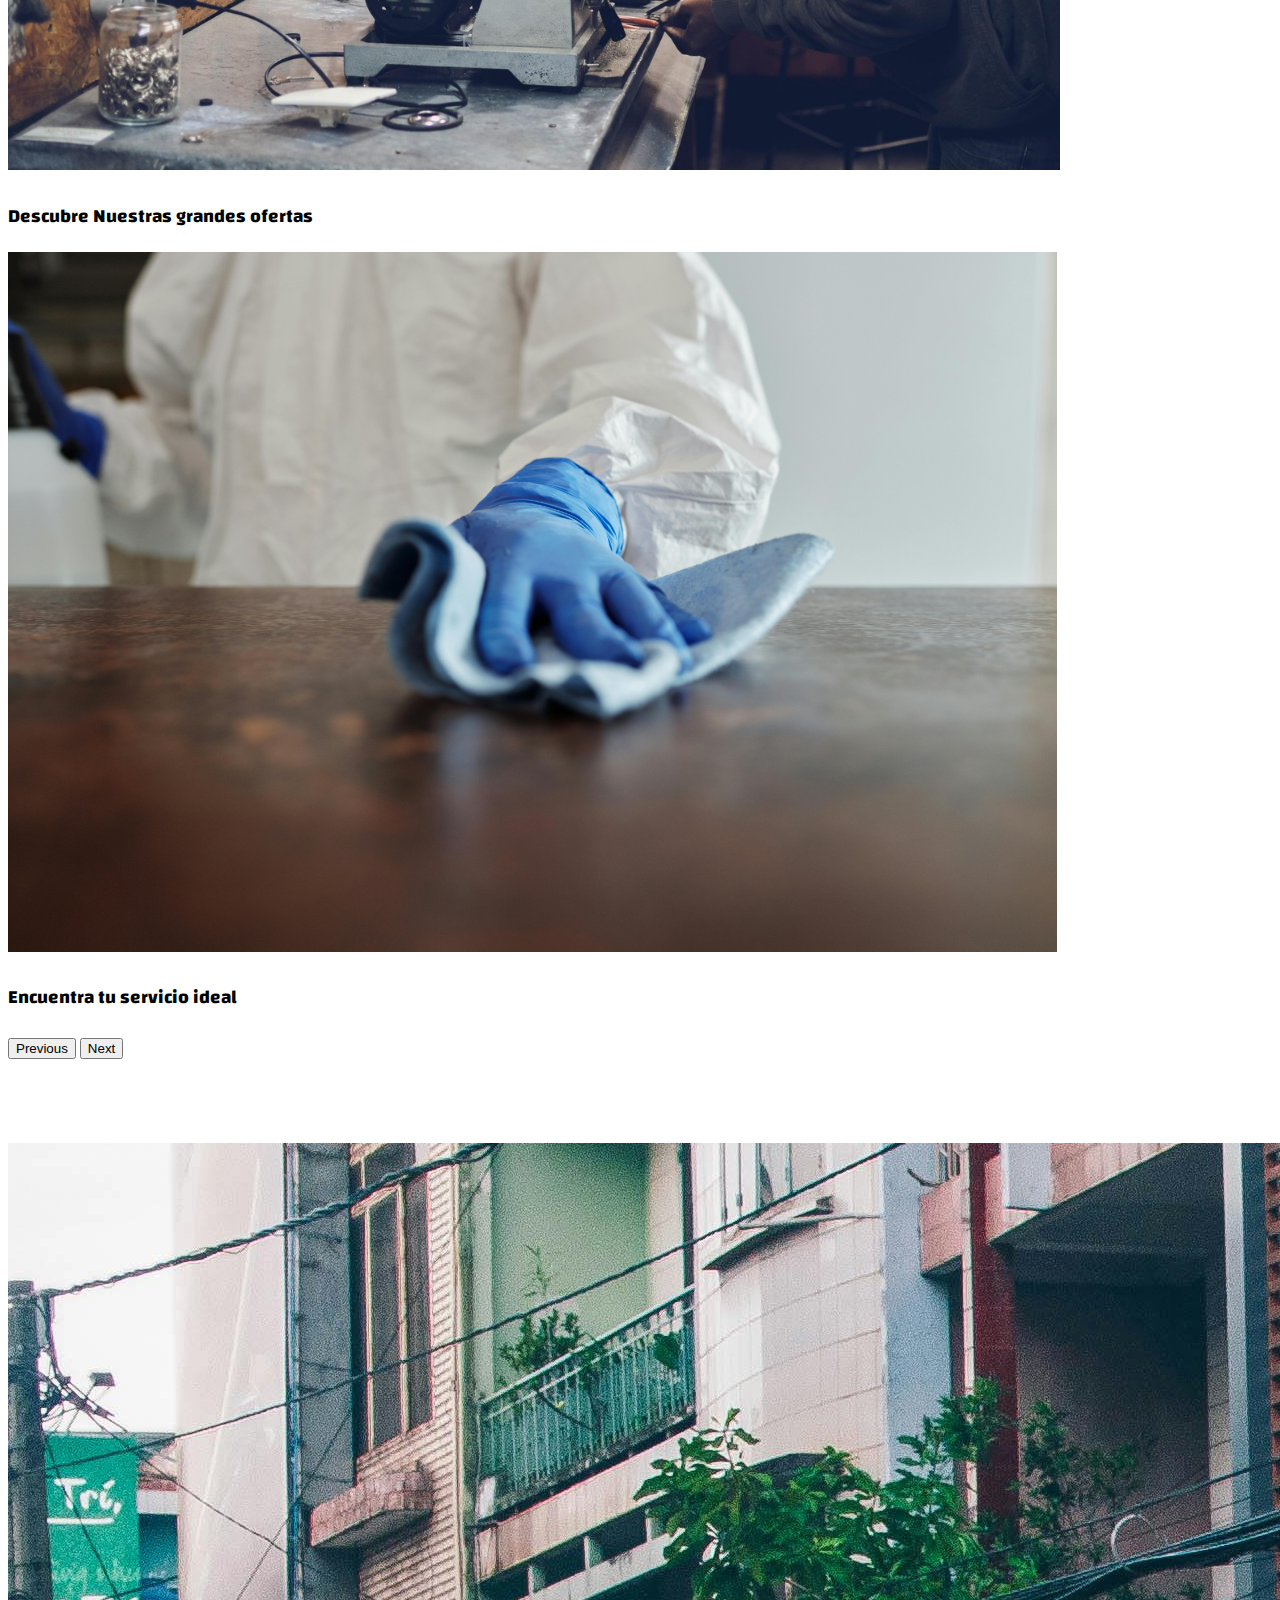
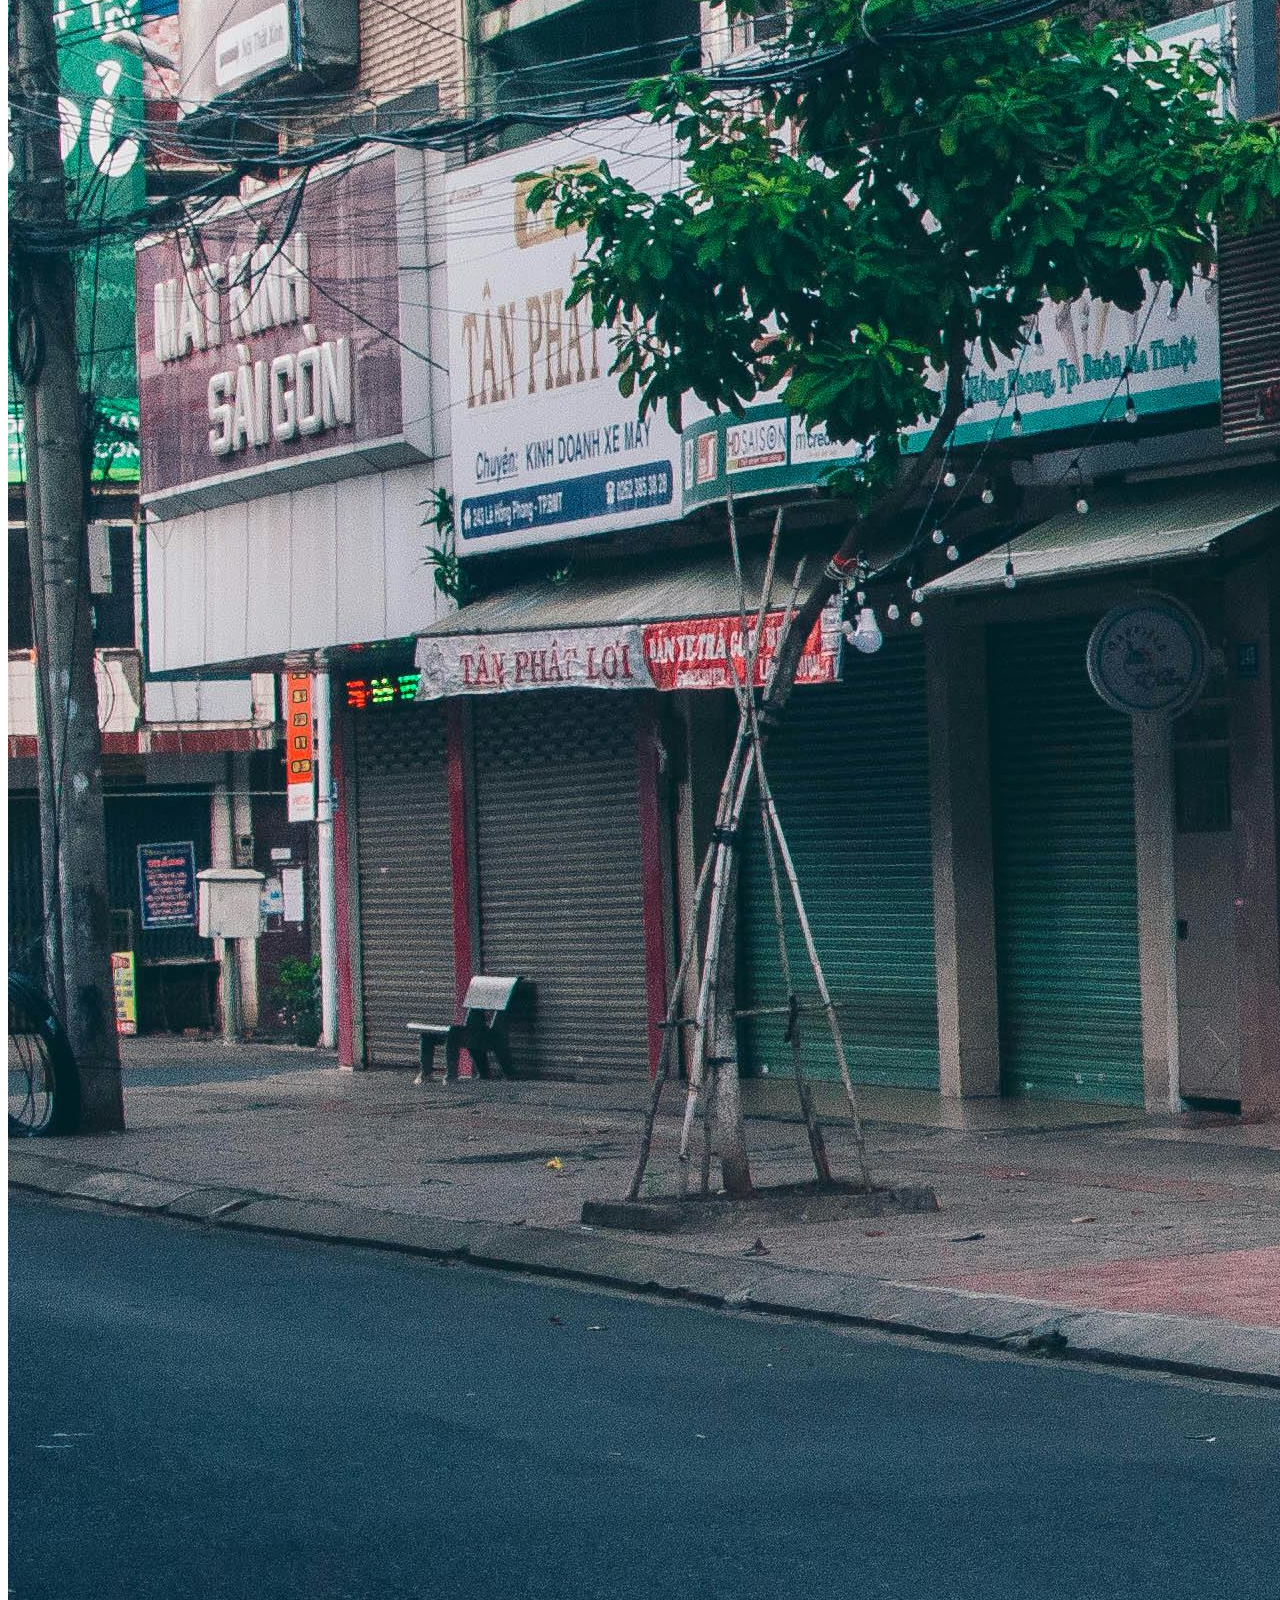
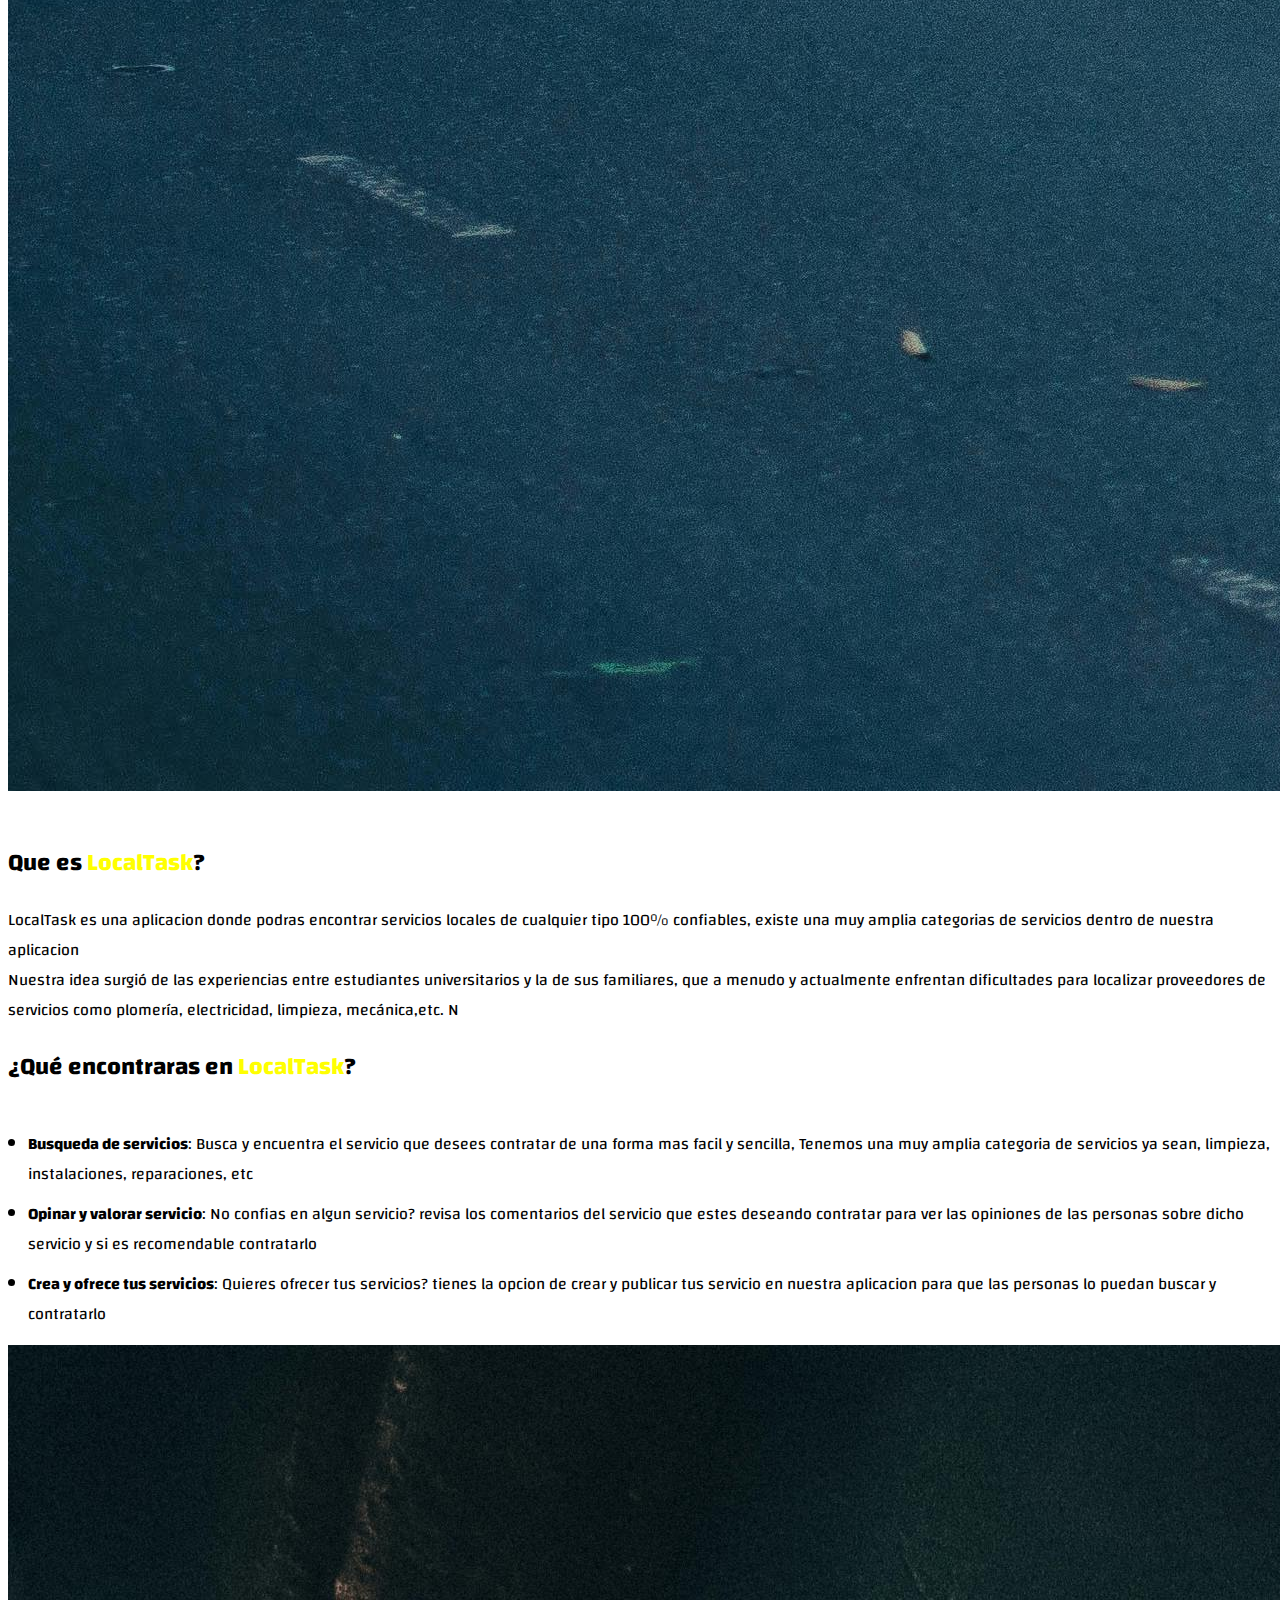
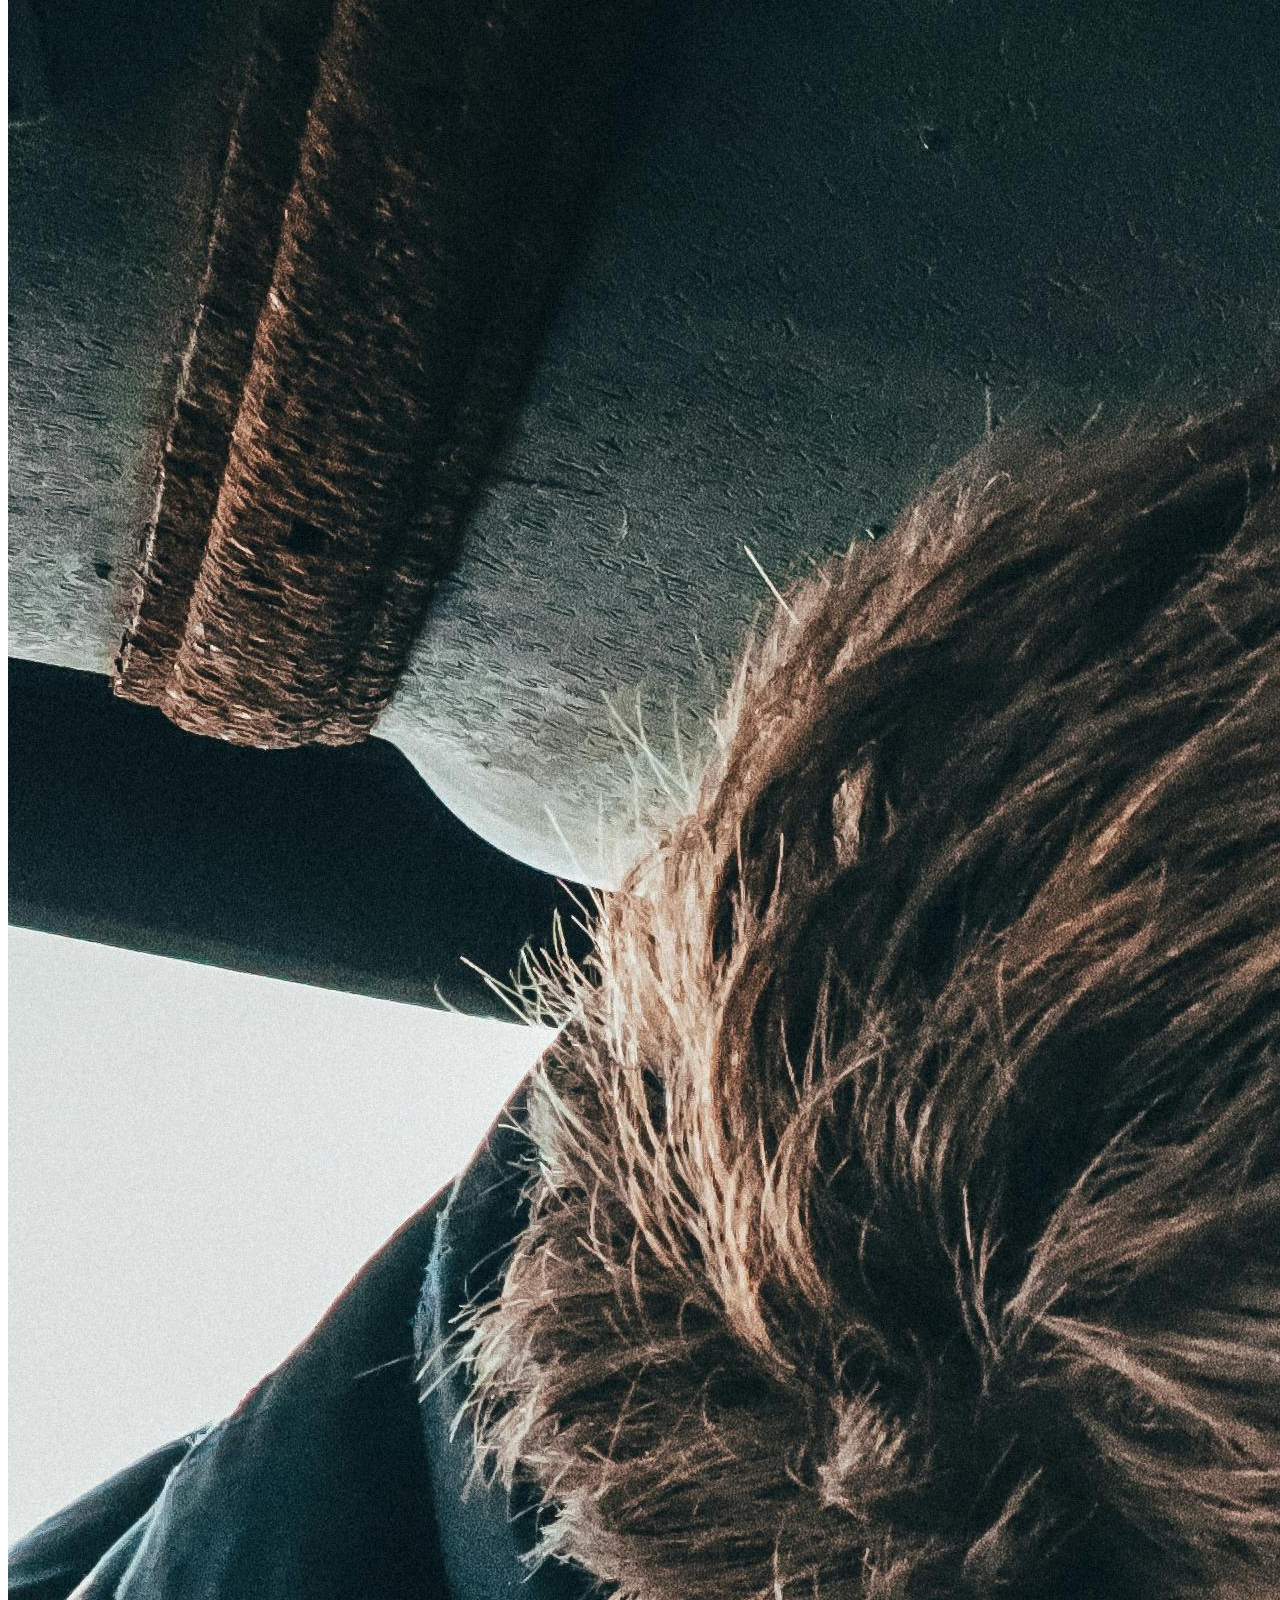
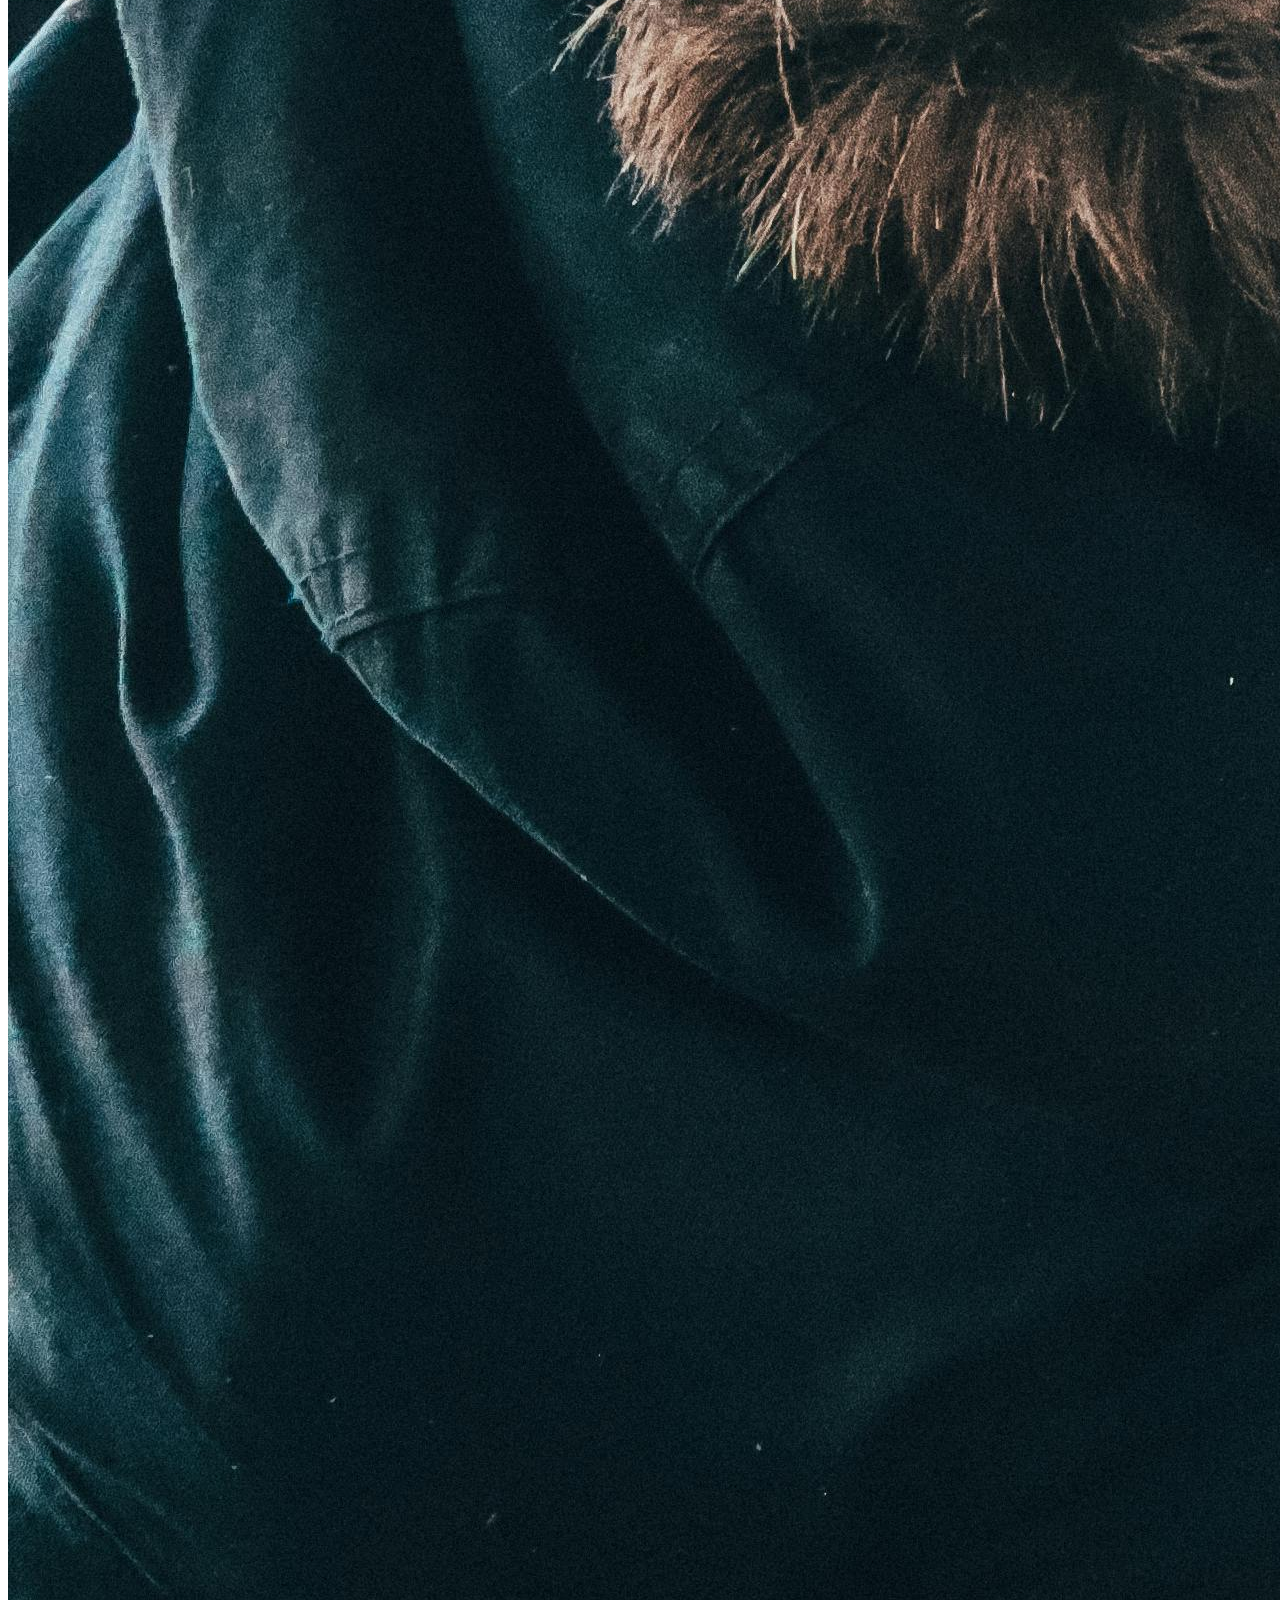
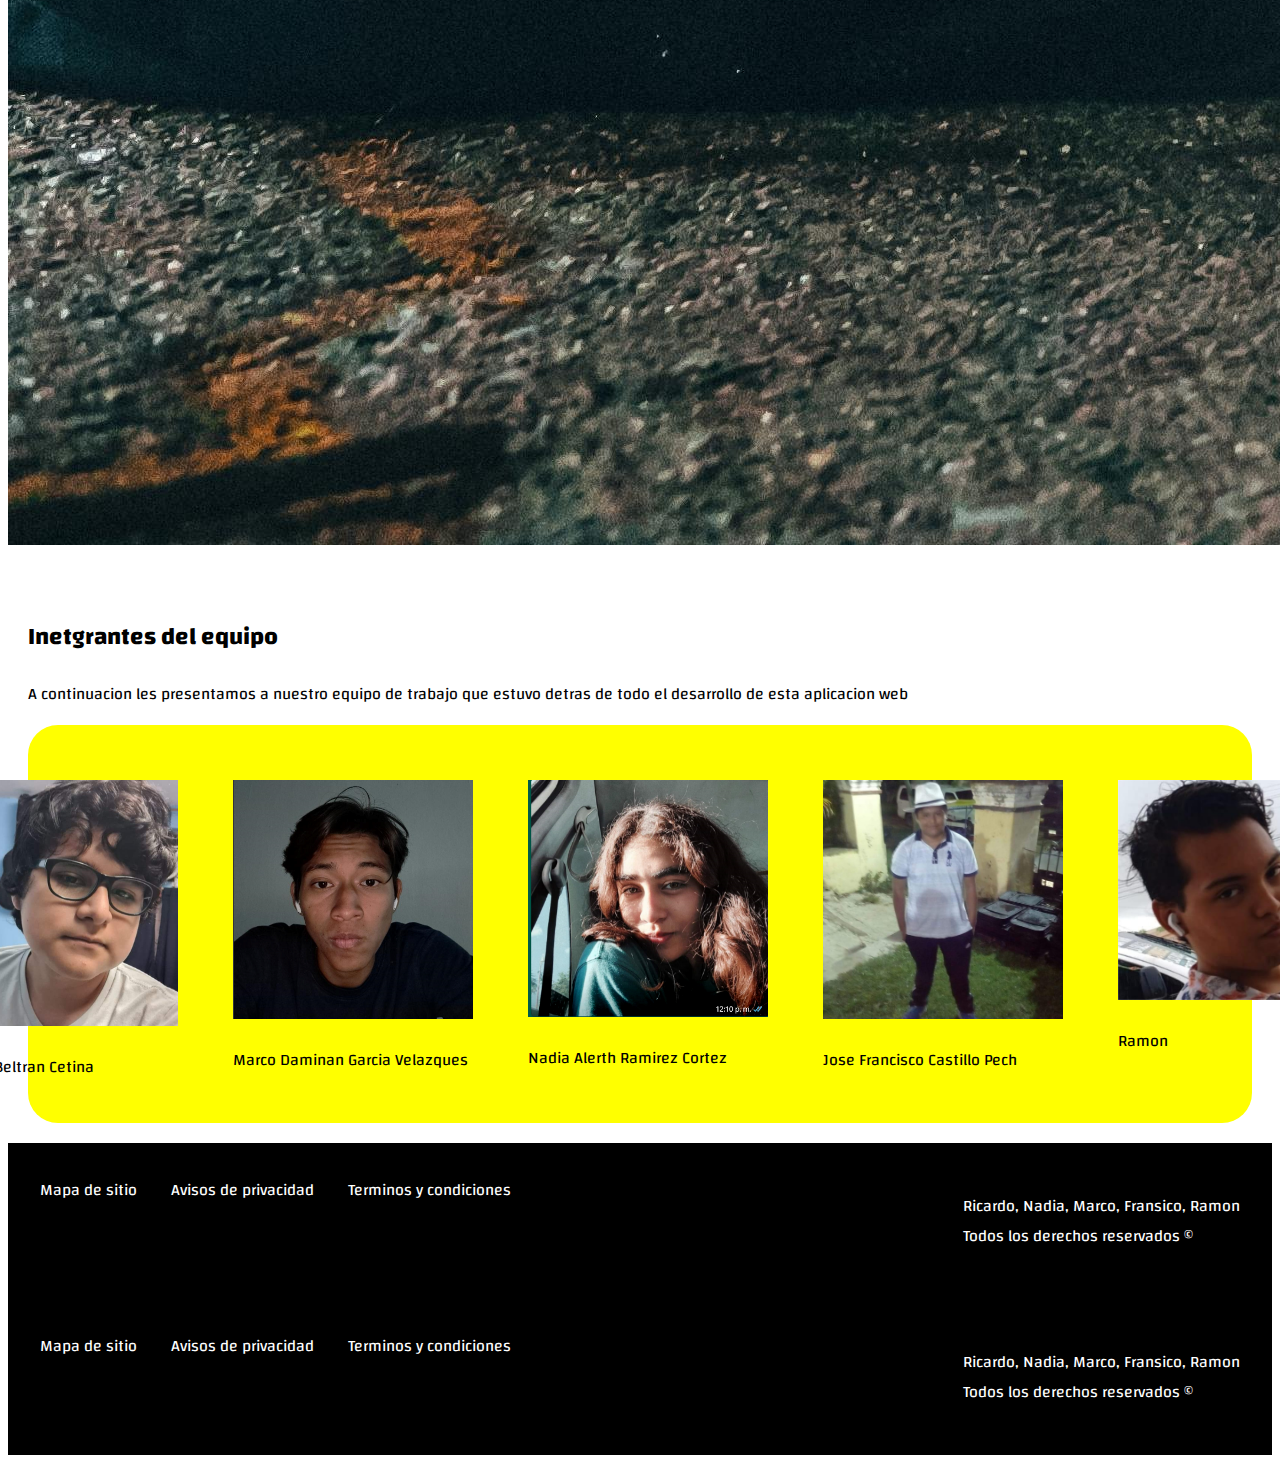
<file: views/home.html>
<!doctype html>
<html lang="en">

<head>
    <title>LocalTask</title>
    <!-- Required meta tags -->
    <meta charset="utf-8" />
    <meta name="viewport" content="width=device-width, initial-scale=1, shrink-to-fit=no" />

    <!-- Bootstrap CSS v5.2.1 -->
    <link href="https://cdn.jsdelivr.net/npm/bootstrap@5.3.2/dist/css/bootstrap.min.css" rel="stylesheet"
        integrity="sha384-T3c6CoIi6uLrA9TneNEoa7RxnatzjcDSCmG1MXxSR1GAsXEV/Dwwykc2MPK8M2HN" crossorigin="anonymous" />
    <link rel="preconnect" href="https://fonts.googleapis.com">
    <link rel="preconnect" href="https://fonts.gstatic.com" crossorigin>
    <link
        href="https://fonts.googleapis.com/css2?family=Arvo:ital,wght@0,400;0,700;1,400;1,700&family=Bitter:ital,wght@0,100..900;1,100..900&family=Changa:wght@200..800&family=DM+Sans:ital,opsz,wght@0,9..40,100..1000;1,9..40,100..1000&display=swap"
        rel="stylesheet">
    <link rel="stylesheet" href="https://cdn.jsdelivr.net/npm/bootstrap-icons@1.11.3/font/bootstrap-icons.min.css">

    <link rel="stylesheet" href="../styles/home.css">
    <link rel="stylesheet" href="../styles/portada.css">
</head>

<body>
    <header>
        <!-- place navbar here -->
        <nav class="nav-header">
            <div class="logo">
                <img class="logo" src="../img/logo.png" width="60%">
            </div>

            <div class="menu-nav">
                <a href="./home.html" class="fs-5">Inicio</a>
                <a href="./servicios.php" class="fs-5">Servicios</a>
                <a href="./sobreNosotros.html" class="fs-5">Sobre nosotros</a>
            </div>

            <div class="boton-usuario">
                <a class="btn btn-light" href="./TusServicios.php">Mis servicios</a>
                <a class="btn btn-light" href="./infoServicios.php">Crear Servicio</a>
                <a href="./editarPerfil.php"><i class="bi bi-person-circle" style="font-size: 55px;"></i></a>
            </div>
        </nav>
    </header>
    <main>

        <div id="carouselId" class="carousel slide" data-bs-ride="carousel">
            <ol class="carousel-indicators">
                <li data-bs-target="#carouselId" data-bs-slide-to="0" class="active" aria-current="true"
                    aria-label="First slide"></li>
                <li data-bs-target="#carouselId" data-bs-slide-to="1" aria-label="Second slide"></li>
                <li data-bs-target="#carouselId" data-bs-slide-to="2" aria-label="Third slide"></li>
            </ol>
            <div class="carousel-inner" role="listbox">
                <div class="carousel-item active">
                    <img src="../img/imagen1.jpg" class="w-100 d-block" alt="First slide"
                        style="height: 720px; object-fit: cover;" />
                    <div class="carousel-caption d-none d-md-block">
                        <h3 class="fw-bold fs-1">Buscar Servicios Locales? Estas en el lugar correcto!!!</h3>
                    </div>
                </div>
                <div class="carousel-item">
                    <img src="../img/imagen2.jpg" class="w-100 d-block" alt="Second slide"
                        style="height: 700px; object-fit: cover;" />
                    <div class="carousel-caption d-none d-md-block">
                        <h3 class="fw-bold fs-1">Descubre Nuestras grandes ofertas</h3>
                    </div>
                </div>
                <div class="carousel-item">
                    <img src="../img/imagen3.jpg" class="w-100 d-block" alt="Third slide"
                        style="height: 700px; object-fit: cover;" />
                    <div class="carousel-caption d-none d-md-block">
                        <h3 class="fw-bold fs-1">Encuentra tu servicio ideal</h3>
                    </div>
                </div>
            </div>
            <button class="carousel-control-prev" type="button" data-bs-target="#carouselId" data-bs-slide="prev">
                <span class="carousel-control-prev-icon" aria-hidden="true"></span>
                <span class="visually-hidden">Previous</span>
            </button>
            <button class="carousel-control-next" type="button" data-bs-target="#carouselId" data-bs-slide="next">
                <span class="carousel-control-next-icon" aria-hidden="true"></span>
                <span class="visually-hidden">Next</span>
            </button>
        </div>

        <section class="sobre_nosotros_1">
            <div class="container mt-5 pt-5">
                <div class="row mb-5">
                    <div class="col-md-6">
                        <img
                            src="../img/imagen_representativa_1.jpg"
                            class="img-fluid"
                            alt="Imagen representativat" />
                    </div>
                    <div class="col-md-6">
                        <h2>Que es <span
                                class="color_local">LocalTask</span>?</h2>
                        <p>
                            LocalTask es una aplicacion donde podras
                            encontrar servicios locales de cualquier tipo
                            100% confiables, existe una muy amplia
                            categorias de servicios dentro de nuestra aplicacion
                            <br>
                            Nuestra idea surgió de las experiencias entre
                            estudiantes
                            universitarios y la de sus familiares, que a
                            menudo y actualmente enfrentan
                            dificultades para localizar proveedores de
                            servicios como plomería, electricidad,
                            limpieza, mecánica,etc. N
                        </p>
                    </div>
                </div>
                <div class="row mb-5">
                    <div class="col-md-6">
                        <h2>¿Qué encontraras en <span
                                class="color_local">LocalTask</span>?</h2>
                        <ul class="puntos">
                            <li>
                                <b>Busqueda de servicios</b>: Busca y
                                encuentra el servicio que desees contratar
                                de una forma mas facil y sencilla, Tenemos
                                una muy amplia categoria de servicios ya
                                sean, limpieza, instalaciones, reparaciones,
                                etc
                            </li>
                            <li>
                                <b>Opinar y valorar servicio</b>: No confias
                                en algun servicio? revisa los comentarios
                                del servicio que estes deseando contratar
                                para ver las opiniones de las personas sobre
                                dicho servicio y si es recomendable
                                contratarlo
                            </li>

                            <li>
                                <b>Crea y ofrece tus servicios</b>: Quieres
                                ofrecer tus servicios? tienes la opcion de
                                crear y publicar tus servicio en nuestra
                                aplicacion para que las personas lo puedan
                                buscar y contratarlo
                            </li>
                        </ul>
                    </div>
                    <div class="col-md-6">
                        <img
                            src="../img/imagen_representativa_2.jpg"
                            class="img-fluid"
                            alt="Beneficios de EduConnect"
                            />
                    </div>
                </div>
            </section>

            <div class="fondo_contenedor">
                <h2 class="text-center p-4 fw-bold">Inetgrantes del
                    equipo</h2>
                <p class="text-center">A continuacion les presentamos a
                    nuestro
                    equipo de trabajo que estuvo detras de todo el
                    desarrollo de
                    esta aplicacion web</p>
                <div class="contenedor_integtrantes">
                    <div class="integrantes_equipo">
                        <img src="../img/Ricardo.jpg" class="imagen_integrante">
                        <p class="text-center p-3">Ricardo Beltran
                            Cetina</p>
                    </div>

                    <div class="integrantes_equipo">
                        <img src="../img/Marco.png" class="imagen_integrante">
                        <p class="text-center p-3">Marco Daminan Garcia
                            Velazques</p>
                    </div>

                    <div class="integrantes_equipo">
                        <img src="../img/Nadia.png" class="imagen_integrante">
                        <p class="text-center p-3">Nadia Alerth Ramirez
                            Cortez</p>
                    </div>

                    <div class="integrantes_equipo">
                        <img src="../img/Francisco.jpg" class="imagen_integrante">
                        <p class="text-center p-3">Jose Francisco Castillo
                            Pech</p>
                    </div>

                    <div class="integrantes_equipo">
                        <img src="../img/Ramon.jpg" class="imagen_integrante">
                        <p class="text-center p-3">Ramon</p>
                    </div>
                </div>

            </div>

        </main>
        <footer>
            <div class="contenido-footer">
                <nav class="nav-footer">
                    <a href="./views/Public/MapaSitio.html">Mapa de
                        sitio</a>
                    <a href="./views/Public/Avisos.html">Avisos de
                        privacidad</a>
                    <a href="./views/Public/Terminos.html">Terminos y
                        condiciones</a>
                </nav>
                <p> Ricardo, Nadia, Marco, Fransico, Ramon <br> Todos los
                    derechos reservados &copy;</p>
            </div>

    </main>
    <footer>
        <div class="contenido-footer">
            <nav class="nav-footer">
                <a href="./views/Public/MapaSitio.html">Mapa de sitio</a>
                <a href="./views/Public/Avisos.html">Avisos de privacidad</a>
                <a href="./views/Public/Terminos.html">Terminos y condiciones</a>
            </nav>
            <p> Ricardo, Nadia, Marco, Fransico, Ramon <br> Todos los derechos reservados &copy;</p>
        </div>
    </footer>
    <!-- Bootstrap JavaScript Libraries -->
    <script src="https://cdn.jsdelivr.net/npm/@popperjs/core@2.11.8/dist/umd/popper.min.js"
        integrity="sha384-I7E8VVD/ismYTF4hNIPjVp/Zjvgyol6VFvRkX/vR+Vc4jQkC+hVqc2pM8ODewa9r"
        crossorigin="anonymous"></script>

    <script src="https://cdn.jsdelivr.net/npm/bootstrap@5.3.2/dist/js/bootstrap.min.js"
        integrity="sha384-BBtl+eGJRgqQAUMxJ7pMwbEyER4l1g+O15P+16Ep7Q9Q+zqX6gSbd85u4mG4QzX+"
        crossorigin="anonymous"></script>

</body>

</html>
</file>
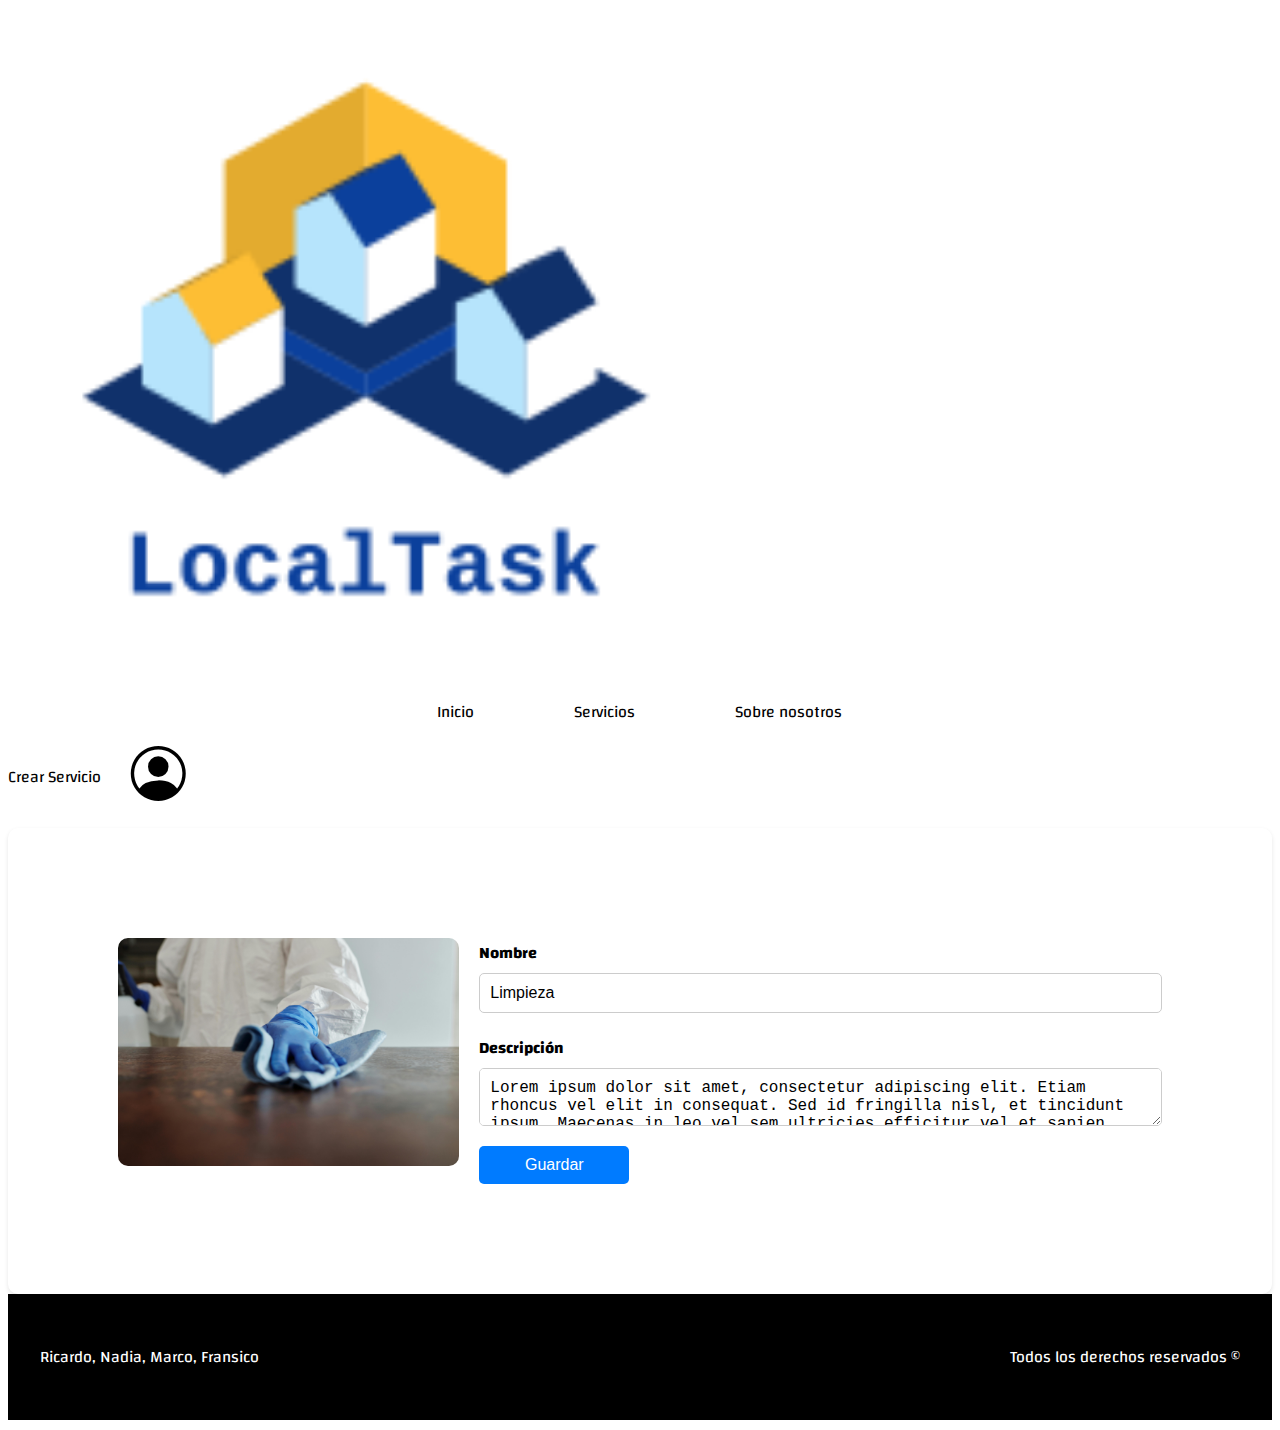
<file: views/infoServicios.html>
<!doctype html>
<html lang="en">

<head>
    <title>LocalTask</title>
    <!-- Required meta tags -->
    <meta charset="utf-8" />
    <meta name="viewport" content="width=device-width, initial-scale=1, shrink-to-fit=no" />

    <!-- Bootstrap CSS v5.2.1 -->
    <link href="https://cdn.jsdelivr.net/npm/bootstrap@5.3.2/dist/css/bootstrap.min.css" rel="stylesheet"
        integrity="sha384-T3c6CoIi6uLrA9TneNEoa7RxnatzjcDSCmG1MXxSR1GAsXEV/Dwwykc2MPK8M2HN" crossorigin="anonymous" />
        <link rel="preconnect" href="https://fonts.googleapis.com">
<link rel="preconnect" href="https://fonts.gstatic.com" crossorigin>
<link href="https://fonts.googleapis.com/css2?family=Arvo:ital,wght@0,400;0,700;1,400;1,700&family=Bitter:ital,wght@0,100..900;1,100..900&family=Changa:wght@200..800&family=DM+Sans:ital,opsz,wght@0,9..40,100..1000;1,9..40,100..1000&display=swap" rel="stylesheet">

    <link rel="stylesheet" href="https://cdn.jsdelivr.net/npm/bootstrap-icons@1.11.3/font/bootstrap-icons.min.css">
    <link rel="stylesheet" href="/styles/home.css">
    <link rel="stylesheet" href="/styles/infoServicios.css">

</head>

<body>
    <header>
        <!-- place navbar here -->
        <nav>
            <div class="logo">
                <img class="logo" src="/img/logo.png" width="60%">
            </div>

            <div class="menu-nav">
                <a href="/views/home.html" class="fs-5">Inicio</a>
                <a href="/views/servicios.html" class="fs-5">Servicios</a>
                <a href="/views/sobreNosotros.html" class="fs-5">Sobre nosotros</a>
            </div>

            <div class="boton-usuario">
                <a class="btn btn-light">Crear Servicio</a>
                <a href="/views/editarPerfil.html"><i class="bi bi-person-circle" style="font-size: 55px;"></i></a>
            </div>
        </nav>
    </header>
    <main>
        <section class="contenedor_formulario">
            <div class="service-form">
                <img src="../img/imagen3.jpg" alt="Imagen de Limpieza">
                <form>
                    <label for="nombre">Nombre</label>
                    <input type="text" id="nombre" name="nombre" value="Limpieza">
    
                    <label for="descripcion">Descripción</label>
                    <textarea id="descripcion" name="descripcion">Lorem ipsum dolor sit amet, consectetur adipiscing elit. Etiam rhoncus vel elit in consequat. Sed id fringilla nisl, et tincidunt ipsum. Maecenas in leo vel sem ultricies efficitur vel et sapien. Cras quam urna, gravida et elementum ac, dictum vel sapien. Praesent maximus magna erat, non vulputate odio posuere id. Vivamus congue risus suscipit elit laoreet sagittis sed quis lectus. Vestibulum id tristique velit.</textarea>
    
                    <button type="submit">Guardar</button>
                </form>
            </div>
        </section>
    </main>

    <footer>
        <!-- place footer here -->
        <footer>
            <div class="contenido-footer">
                <p>Ricardo, Nadia, Marco, Fransico</p>
                <p>Todos los derechos reservados &copy;</p>
            </div>
        </footer>
    </footer>
    <!-- Bootstrap JavaScript Libraries -->
    <script src="https://cdn.jsdelivr.net/npm/@popperjs/core@2.11.8/dist/umd/popper.min.js"
        integrity="sha384-I7E8VVD/ismYTF4hNIPjVp/Zjvgyol6VFvRkX/vR+Vc4jQkC+hVqc2pM8ODewa9r"
        crossorigin="anonymous"></script>

    <script src="https://cdn.jsdelivr.net/npm/bootstrap@5.3.2/dist/js/bootstrap.min.js"
        integrity="sha384-BBtl+eGJRgqQAUMxJ7pMwbEyER4l1g+O15P+16Ep7Q9Q+zqX6gSbd85u4mG4QzX+"
        crossorigin="anonymous"></script>
</body>

</html>
</file>
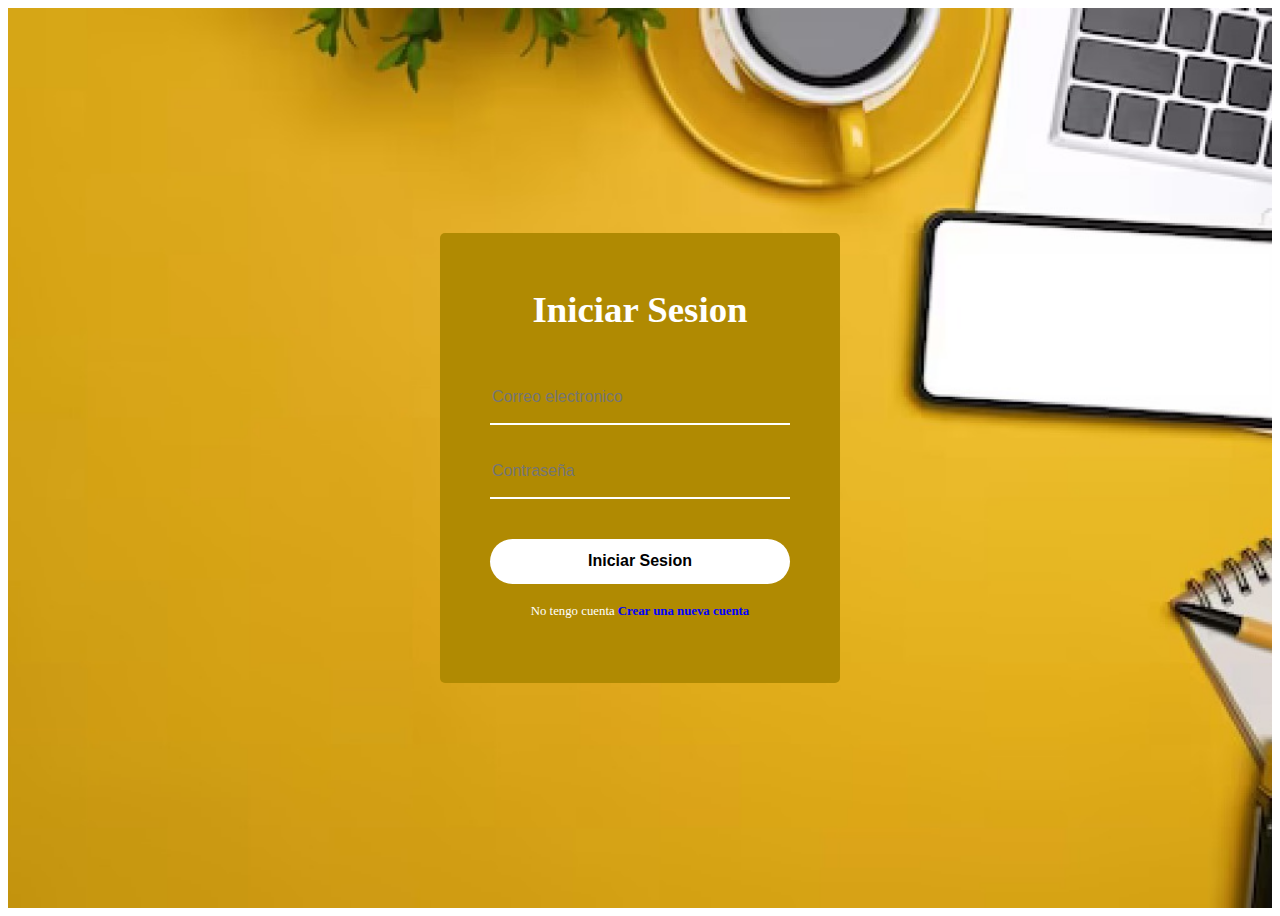
<file: views/inicio.html>
<!doctype html>
<html lang="en">
    <head>
        <title>LocalTask</title>
        <!-- Required meta tags -->
        <meta charset="utf-8" />
        <meta
            name="viewport"
            content="width=device-width, initial-scale=1, shrink-to-fit=no" />

        <!-- Bootstrap CSS v5.2.1 -->
        <link
            href="https://cdn.jsdelivr.net/npm/bootstrap@5.3.2/dist/css/bootstrap.min.css"
            rel="stylesheet"
            integrity="sha384-T3c6CoIi6uLrA9TneNEoa7RxnatzjcDSCmG1MXxSR1GAsXEV/Dwwykc2MPK8M2HN"
            crossorigin="anonymous" />

        <!--CSS-->
        <link rel="stylesheet" href="../styles/styles.css">
    </head>

    <body>

        <main>
            <section>
                <div class="contenedor">
                    <div class="formulario">
                        <form action="../connection/login.php" method="post">
                            <h2>Iniciar Sesion</h2>

                            <div class="input-contenedor">
                                <input type="email" 
                                    placeholder="Correo electronico" name="correo_electronico">
                            </div>
                            <div class="input-contenedor">
                                <input type="password" placeholder="Contraseña" name="contraseña">
                            </div>
                            <div class="contenedor-boton">
                                    <button type="submit">Iniciar Sesion</button>
                            </div>
                        </form>

                        <div>

                            <div class="registrar">
                                <p>No tengo cuenta <a
                                        href="./registro.html">Crear una
                                        nueva cuenta</a></p>
                            </div>
                        </div>
                    </div>
                </div>
            </section>
        </main>

        <!-- Bootstrap JavaScript Libraries -->
        <script
            src="https://cdn.jsdelivr.net/npm/@popperjs/core@2.11.8/dist/umd/popper.min.js"
            integrity="sha384-I7E8VVD/ismYTF4hNIPjVp/Zjvgyol6VFvRkX/vR+Vc4jQkC+hVqc2pM8ODewa9r"
            crossorigin="anonymous"></script>

        <script
            src="https://cdn.jsdelivr.net/npm/bootstrap@5.3.2/dist/js/bootstrap.min.js"
            integrity="sha384-BBtl+eGJRgqQAUMxJ7pMwbEyER4l1g+O15P+16Ep7Q9Q+zqX6gSbd85u4mG4QzX+"
            crossorigin="anonymous"></script>
    </body>
</html>
</file>
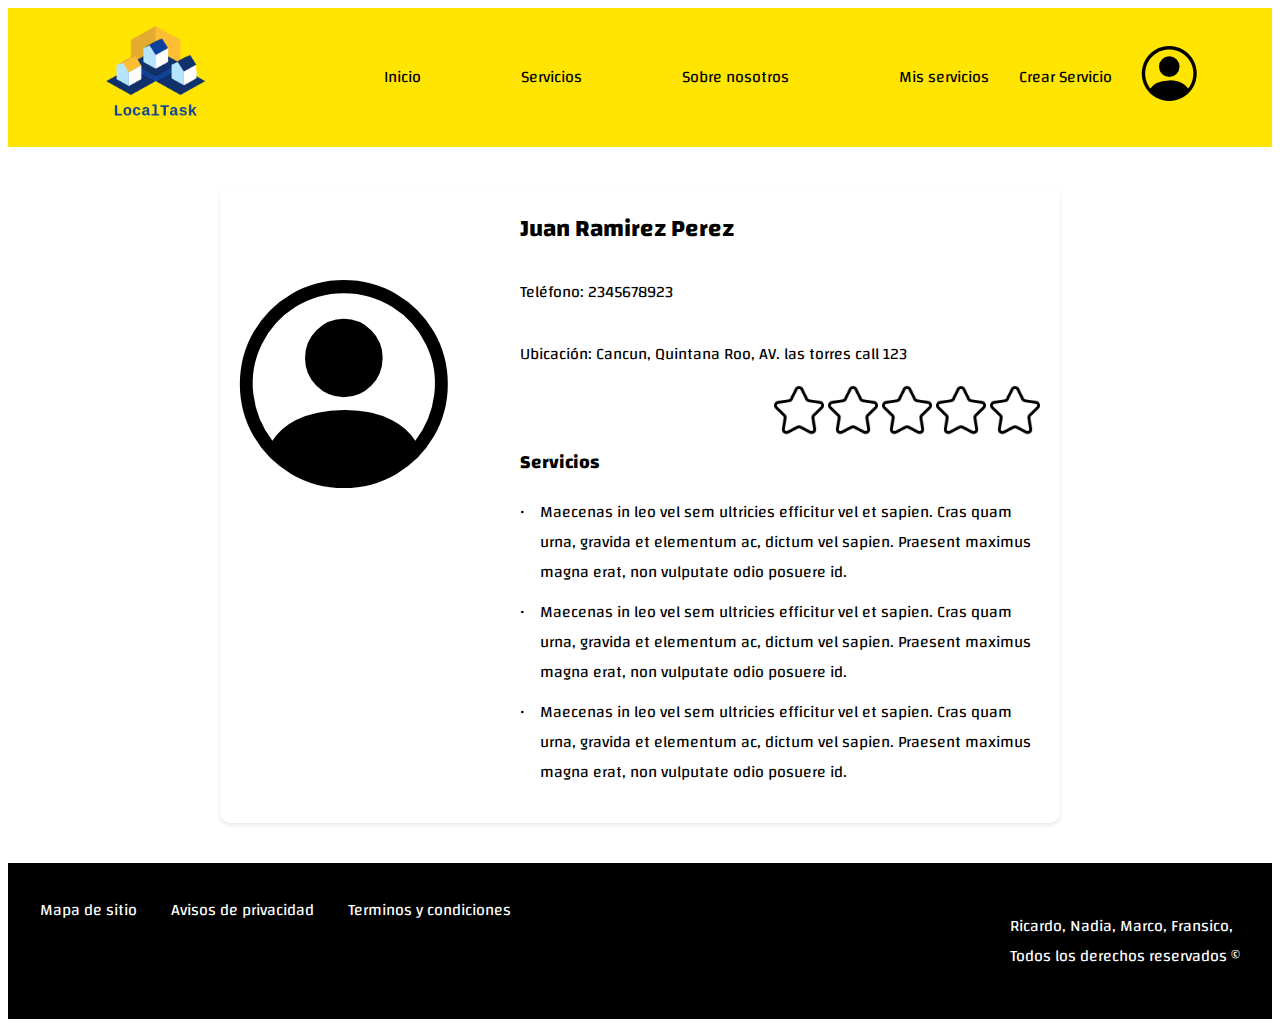
<file: views/perfildevendedor.html>
<!doctype html>
<html lang="en">

<head>
    <title>LocalTask</title>
    <!-- Required meta tags -->
    <meta charset="utf-8" />
    <meta name="viewport" content="width=device-width, initial-scale=1, shrink-to-fit=no" />

    <!-- Bootstrap CSS v5.2.1 -->
    <link href="https://cdn.jsdelivr.net/npm/bootstrap@5.3.2/dist/css/bootstrap.min.css" rel="stylesheet"
        integrity="sha384-T3c6CoIi6uLrA9TneNEoa7RxnatzjcDSCmG1MXxSR1GAsXEV/Dwwykc2MPK8M2HN" crossorigin="anonymous" />
    <link rel="preconnect" href="https://fonts.googleapis.com">
    <link rel="preconnect" href="https://fonts.gstatic.com" crossorigin>
    <link
        href="https://fonts.googleapis.com/css2?family=Arvo:ital,wght@0,400;0,700;1,400;1,700&family=Bitter:ital,wght@0,100..900;1,100..900&family=Changa:wght@200..800&family=DM+Sans:ital,opsz,wght@0,9..40,100..1000;1,9..40,100..1000&display=swap"
        rel="stylesheet">

    <link rel="stylesheet" href="https://cdn.jsdelivr.net/npm/bootstrap-icons@1.11.3/font/bootstrap-icons.min.css">
    <link rel="stylesheet" href="../styles/home.css">
    <link rel="stylesheet" href="../styles/perfildevendedor.css">

</head>

<body>
    <header>
        <!-- place navbar here -->
        <nav class="nav-header">
            <div class="logo">
                <img class="logo" src="../img/logo.png" width="60%">
            </div>

            <div class="menu-nav">
                <a href="./home.html" class="fs-5">Inicio</a>
                <a href="./servicios.html" class="fs-5">Servicios</a>
                <a href="./sobreNosotros.html" class="fs-5">Sobre nosotros</a>
            </div>

            <div class="boton-usuario">
                <a class="btn btn-light" href="./TusServicios.html">Mis servicios</a>
                <a class="btn btn-light" href="./infoServicios.html">Crear Servicio</a>
                <a href="./editarPerfil.php"><i class="bi bi-person-circle" style="font-size: 55px;"></i></a>
            </div>
        </nav>
    </header>
    <main>
        </div>
        <main>
            <section class="profile-card">
                <i class="bi bi-person-circle" style="font-size: 13rem;"></i>
                <div class="profile-info">
                    <h2>Juan Ramirez Perez</h2>
                    <p>Teléfono: 2345678923</p>
                    <p>Ubicación: Cancun, Quintana Roo, AV. las torres call 123</p>
                    <div class="rating">
                        <input type="radio" name="star" id="opinion-star1"><label for="opinion-star1"></label>
                        <input type="radio" name="star" id="opinion-star2"><label for="opinion-star2"></label>
                        <input type="radio" name="star" id="opinion-star3"><label for="opinion-star3"></label>
                        <input type="radio" name="star" id="opinion-star4"><label for="opinion-star4"></label>
                        <input type="radio" name="star" id="opinion-star5"><label for="opinion-star5"></label>
                    </div>
                    <div class="services">
                        <h3>Servicios</h3>
                        <ul>
                            <li>Maecenas in leo vel sem ultricies efficitur vel et sapien. Cras quam urna, gravida et
                                elementum ac, dictum vel sapien. Praesent maximus magna erat, non vulputate odio posuere
                                id.</li>
                            <li>Maecenas in leo vel sem ultricies efficitur vel et sapien. Cras quam urna, gravida et
                                elementum ac, dictum vel sapien. Praesent maximus magna erat, non vulputate odio posuere
                                id.</li>
                            <li>Maecenas in leo vel sem ultricies efficitur vel et sapien. Cras quam urna, gravida et
                                elementum ac, dictum vel sapien. Praesent maximus magna erat, non vulputate odio posuere
                                id.</li>
                        </ul>
                    </div>
            </section>
        </main>
        </div>

        </section>
    </main>
    <footer>
        <div class="contenido-footer">
            <nav class="nav-footer">
                <a href="./Public/MapaSitio.html">Mapa de sitio</a>
                <a href="./Public/Avisos.html">Avisos de privacidad</a>
                <a href="./Public/Terminos.html">Terminos y condiciones</a>
            </nav>
            <p> Ricardo, Nadia, Marco, Fransico, <br> Todos los derechos reservados &copy;</p>
        </div>
    </footer>
    <!-- Bootstrap JavaScript Libraries -->
    <script src="https://cdn.jsdelivr.net/npm/@popperjs/core@2.11.8/dist/umd/popper.min.js"
        integrity="sha384-I7E8VVD/ismYTF4hNIPjVp/Zjvgyol6VFvRkX/vR+Vc4jQkC+hVqc2pM8ODewa9r"
        crossorigin="anonymous"></script>

    <script src="https://cdn.jsdelivr.net/npm/bootstrap@5.3.2/dist/js/bootstrap.min.js"
        integrity="sha384-BBtl+eGJRgqQAUMxJ7pMwbEyER4l1g+O15P+16Ep7Q9Q+zqX6gSbd85u4mG4QzX+"
        crossorigin="anonymous"></script>
</body>

</html>
</file>
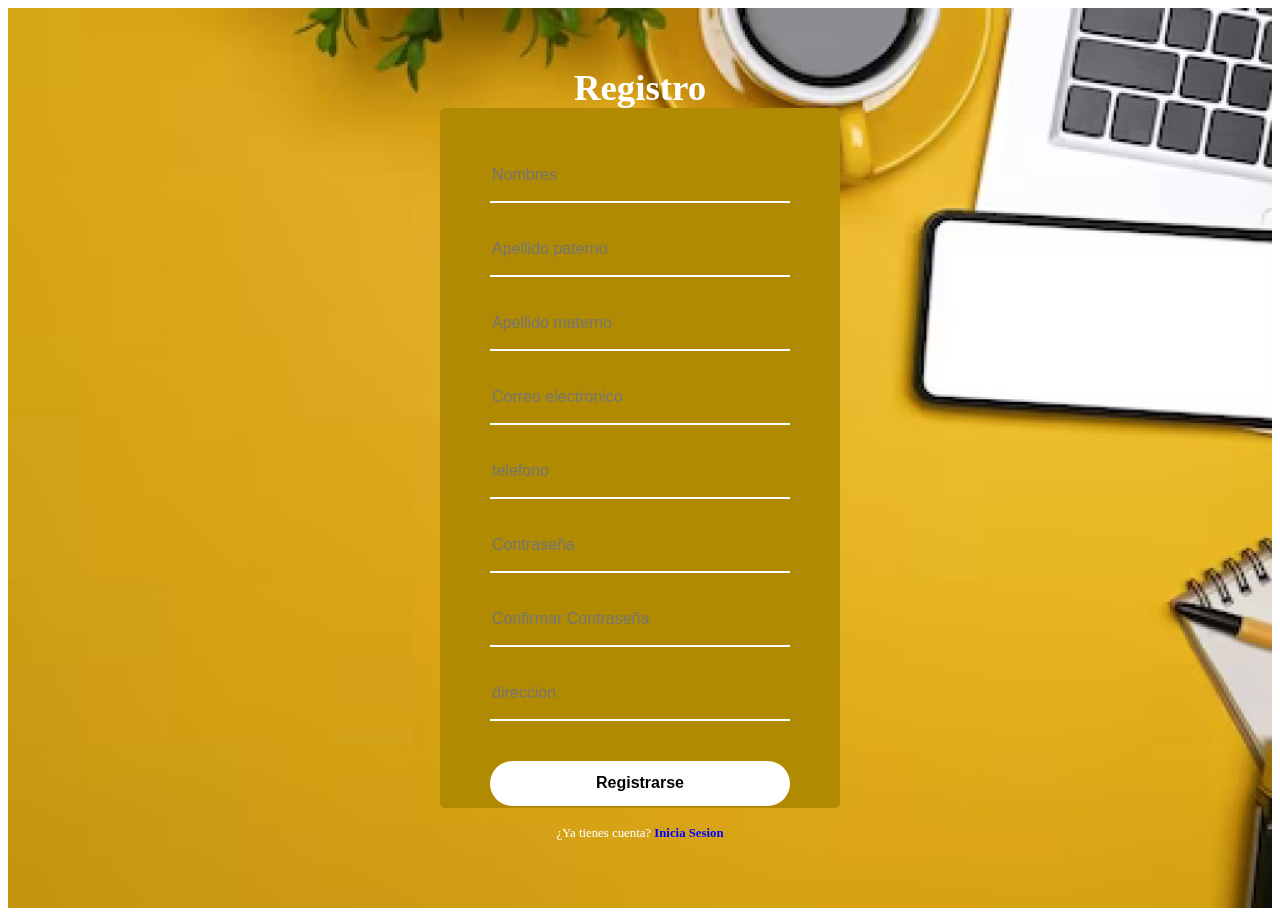
<file: views/registro.html>
<!doctype html>
<html lang="en">
    <head>
        <title>LocalTask</title>
        <!-- Required meta tags -->
        <meta charset="utf-8" />
        <meta
            name="viewport"
            content="width=device-width, initial-scale=1, shrink-to-fit=no" />

        <!-- Bootstrap CSS v5.2.1 -->
        <link
            href="https://cdn.jsdelivr.net/npm/bootstrap@5.3.2/dist/css/bootstrap.min.css"
            rel="stylesheet"
            integrity="sha384-T3c6CoIi6uLrA9TneNEoa7RxnatzjcDSCmG1MXxSR1GAsXEV/Dwwykc2MPK8M2HN"
            crossorigin="anonymous" />

        <!--CSS-->
        <link rel="stylesheet" href="../styles/styles.css">
    </head>

    <body>

        <main>
            <section>
                <div class="contenedor-2">
                    <div class="formulario">
                        <form action="../functions/insert_cliente.php" method="post">
                            <h2>Registro</h2>
                            <div class="input-contenedor">
                                <input type="text"
                                    placeholder="Nombres" id="nombre" name="nombre" required>
                            </div>
                            <div class="input-contenedor">
                                <input type="text"
                                    placeholder="Apellido paterno"id="ap_paterno" name="ap_paterno" required>
                            </div>
                            <div class="input-contenedor">
                                <input type="text"
                                    placeholder="Apellido materno"  id="ap_materno" name="ap_materno" required>
                            </div>
                            <div class="input-contenedor">
                                <input type="email"
                                    placeholder="Correo electronico" id="correo_electronico" name="correo_electronico" required>
                            </div>
                            <div class="input-contenedor">
                                <input type="int"
                                    placeholder="telefono" id="telefono" name="telefono" required>
                            </div>
                            <div class="input-contenedor">
                                <input type="password" placeholder="Contraseña" id="contraseña" name="contraseña" required>
                            </div>
                            <div class="input-contenedor">
                                <input type="password"
                                    placeholder="Confirmar Contraseña" name="Confirmar_Contraseña" required>
                            </div>
                            <div class="input-contenedor">
                                <input type="text"
                                    placeholder="direccion" name="direccion" required>
                            </div>
                            <div class="contenedor-boton">
                                <button>Registrarse</button>
                            </div>
                        </form>

                        <div>

                            <div class="registrar">
                                <p>¿Ya tienes cuenta? <a
                                        href="./inicio.html">Inicia Sesion</a></p>
                            </div>
                        </div>
                    </div>
                </div>
            </section>
        </main>

        <!-- Bootstrap JavaScript Libraries -->
        <script
            src="https://cdn.jsdelivr.net/npm/@popperjs/core@2.11.8/dist/umd/popper.min.js"
            integrity="sha384-I7E8VVD/ismYTF4hNIPjVp/Zjvgyol6VFvRkX/vR+Vc4jQkC+hVqc2pM8ODewa9r"
            crossorigin="anonymous"></script>

        <script
            src="https://cdn.jsdelivr.net/npm/bootstrap@5.3.2/dist/js/bootstrap.min.js"
            integrity="sha384-BBtl+eGJRgqQAUMxJ7pMwbEyER4l1g+O15P+16Ep7Q9Q+zqX6gSbd85u4mG4QzX+"
            crossorigin="anonymous"></script>
    </body>
</html>
</file>
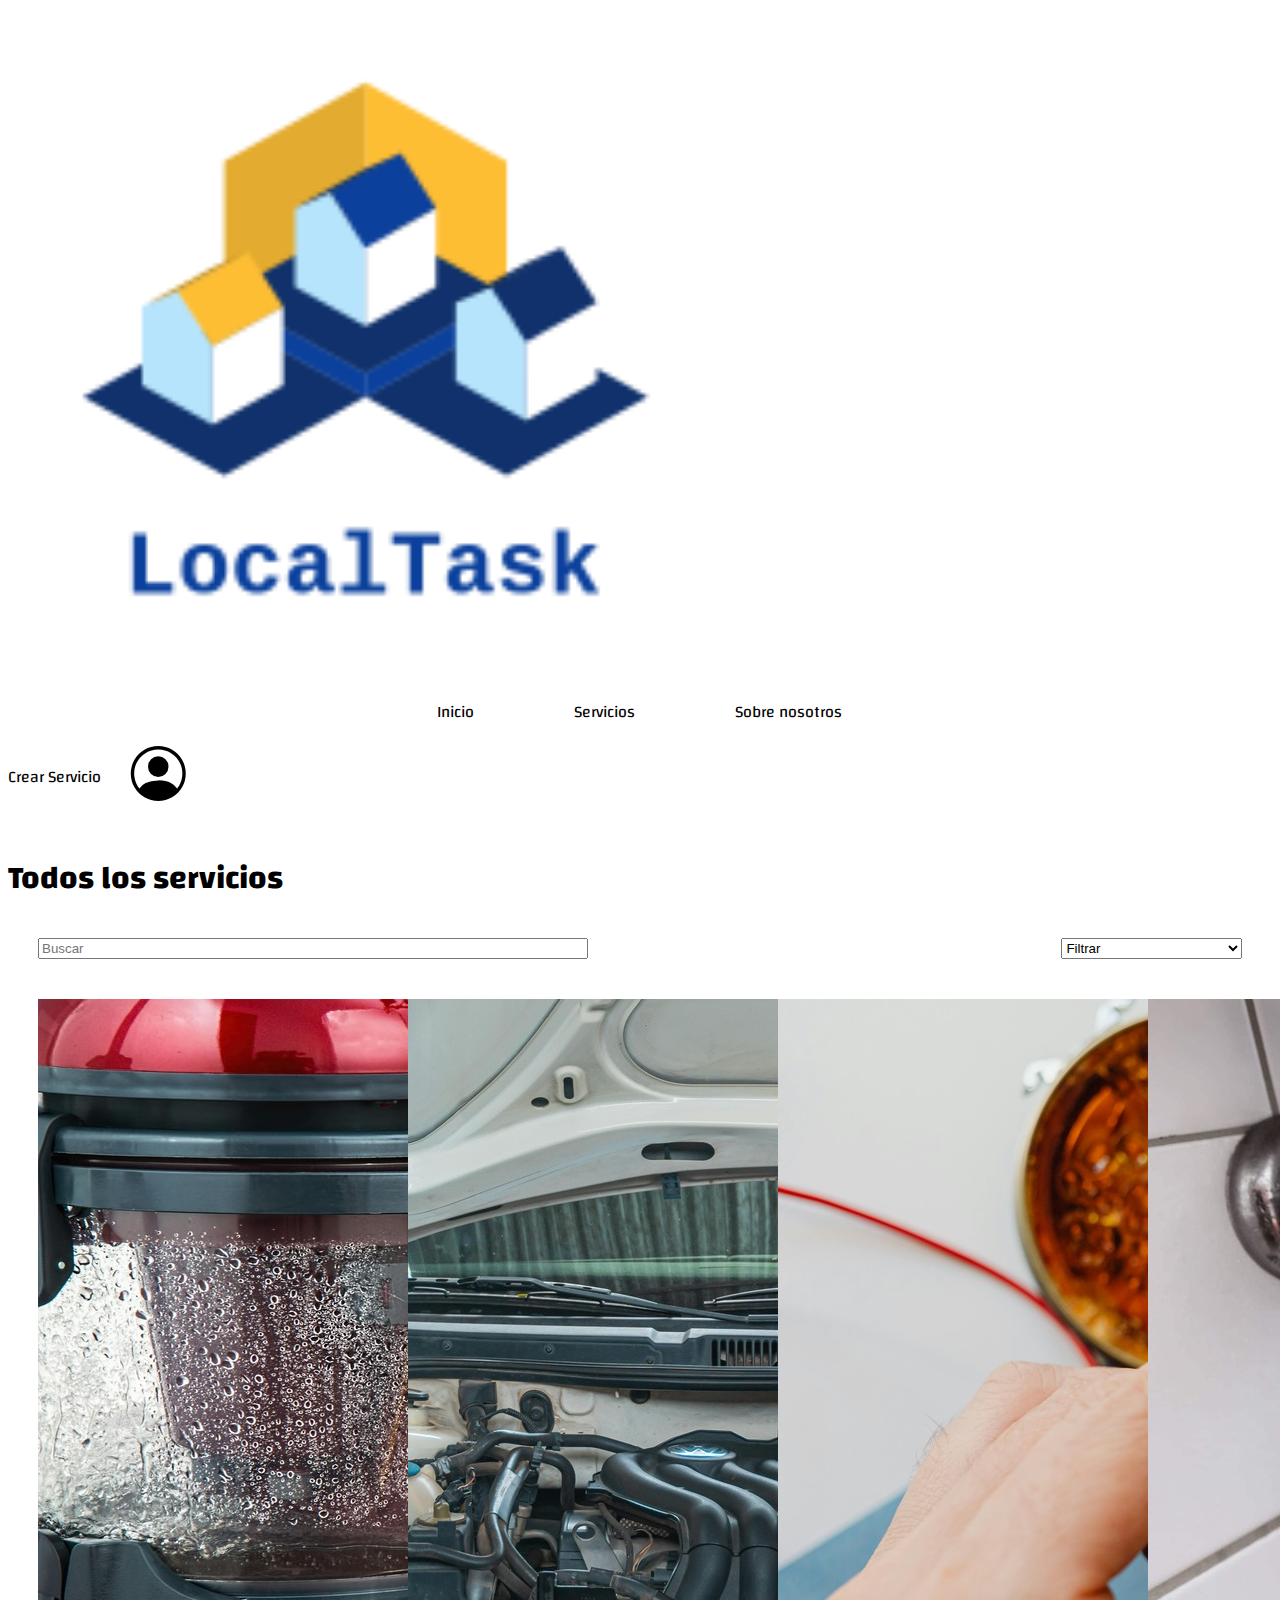
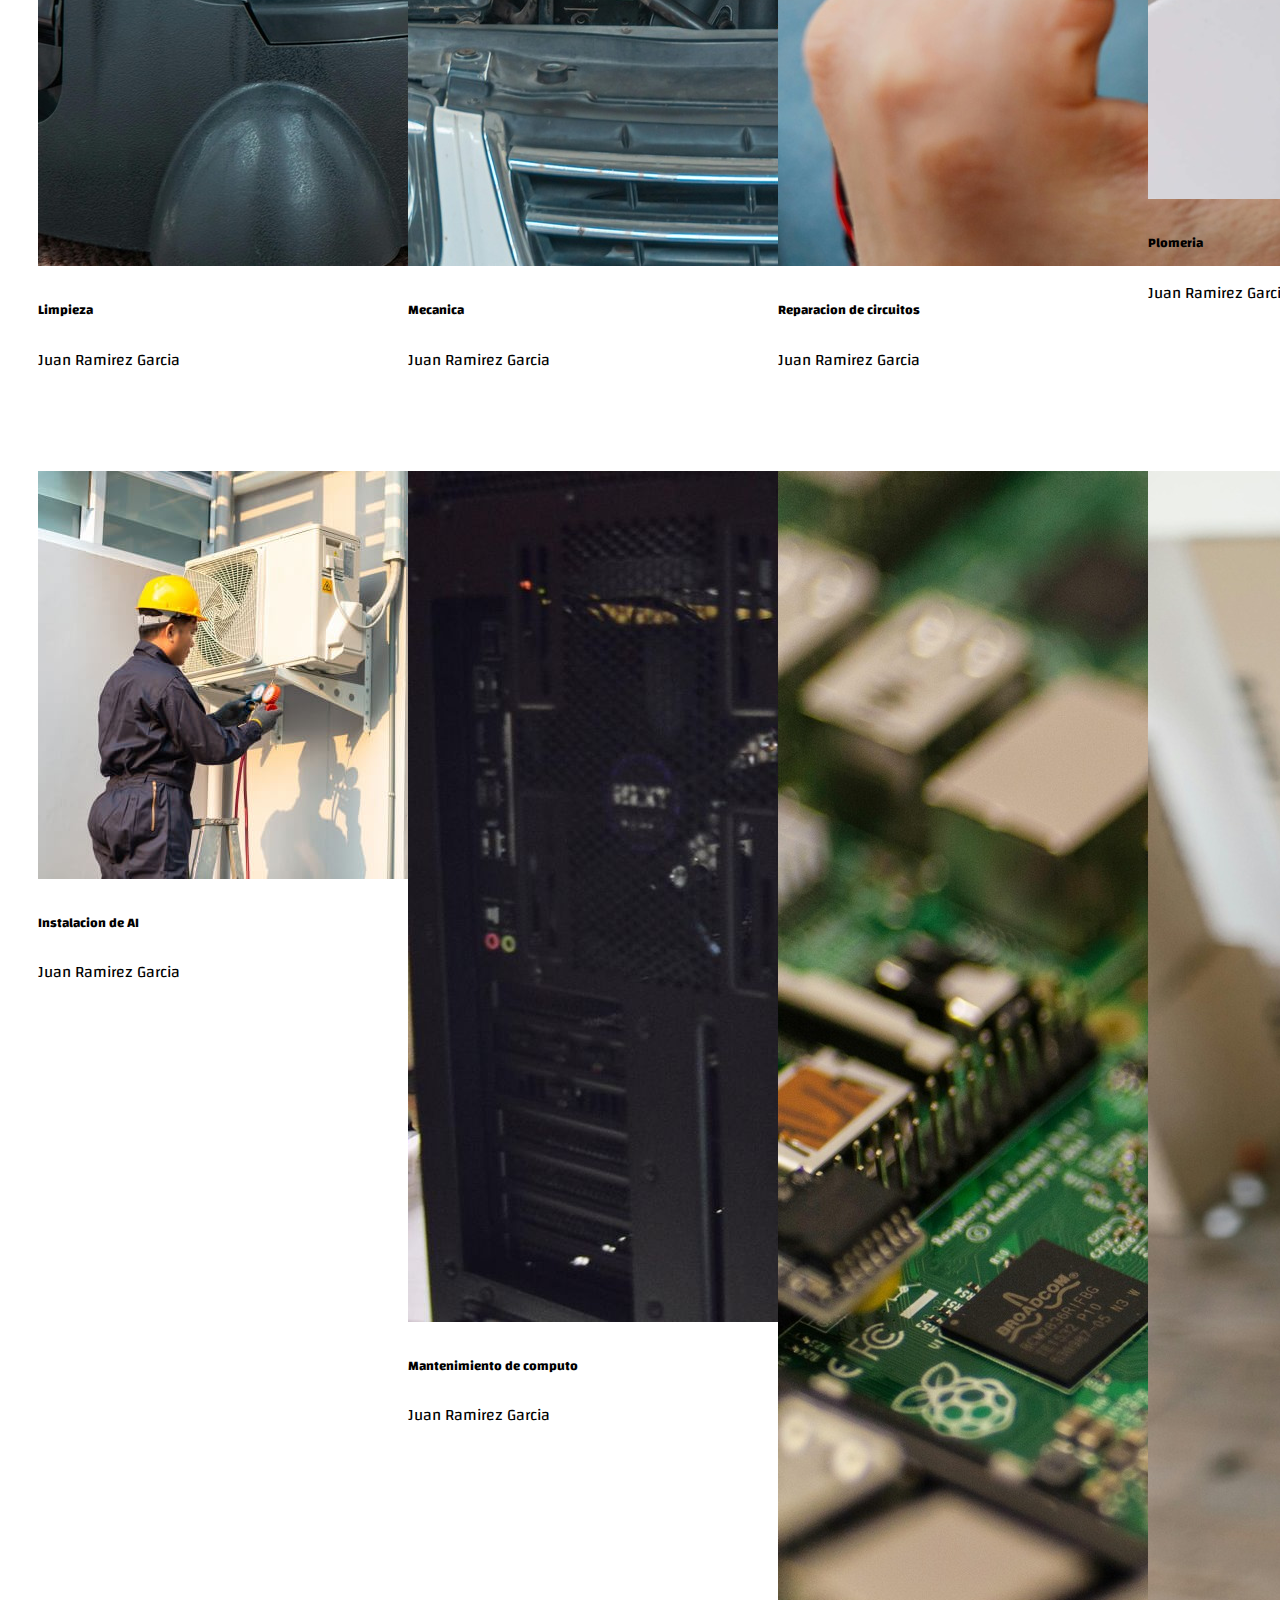
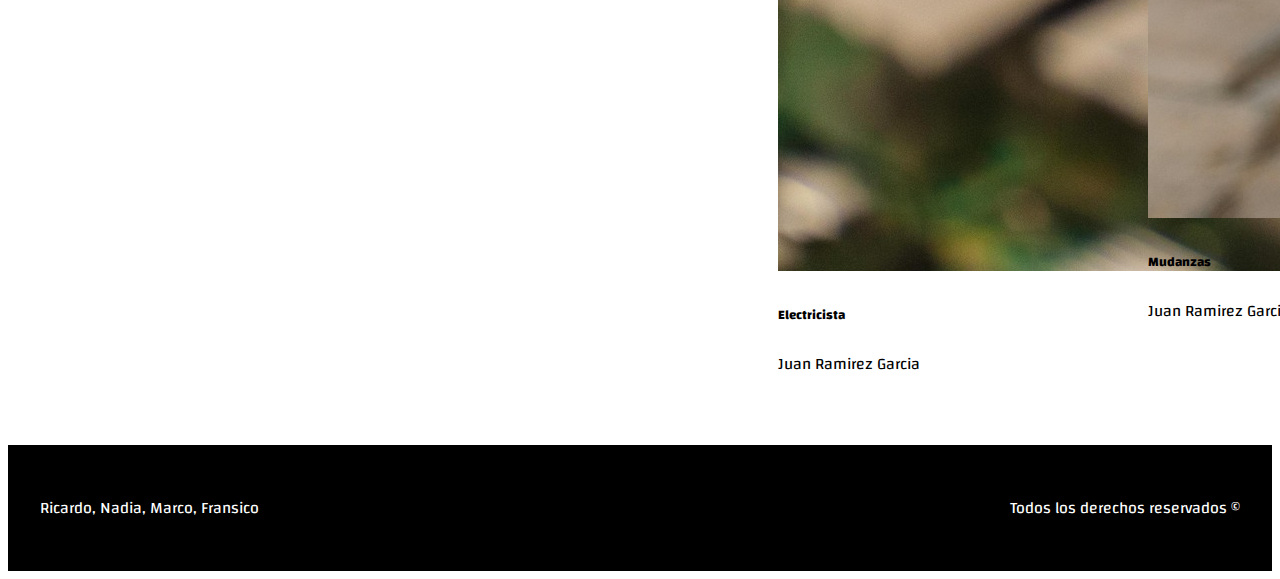
<file: views/servicios.html>
<!doctype html>
<html lang="en">

    <head>
        <title>LocalTask</title>
        <!-- Required meta tags -->
        <meta charset="utf-8" />
        <meta name="viewport"
            content="width=device-width, initial-scale=1, shrink-to-fit=no" />

        <!-- Bootstrap CSS v5.2.1 -->
        <link
            href="https://cdn.jsdelivr.net/npm/bootstrap@5.3.2/dist/css/bootstrap.min.css"
            rel="stylesheet"
            integrity="sha384-T3c6CoIi6uLrA9TneNEoa7RxnatzjcDSCmG1MXxSR1GAsXEV/Dwwykc2MPK8M2HN"
            crossorigin="anonymous" />
        <link rel="preconnect" href="https://fonts.googleapis.com">
        <link rel="preconnect" href="https://fonts.gstatic.com" crossorigin>
        <link
            href="https://fonts.googleapis.com/css2?family=Arvo:ital,wght@0,400;0,700;1,400;1,700&family=Bitter:ital,wght@0,100..900;1,100..900&family=Changa:wght@200..800&family=DM+Sans:ital,opsz,wght@0,9..40,100..1000;1,9..40,100..1000&display=swap"
            rel="stylesheet">

        <link rel="stylesheet"
            href="https://cdn.jsdelivr.net/npm/bootstrap-icons@1.11.3/font/bootstrap-icons.min.css">
        <link rel="stylesheet" href="/styles/home.css">
        <link rel="stylesheet" href="/styles/servicios.css">

    </head>

    <body>
        <header>
            <!-- place navbar here -->
            <nav>
                <div class="logo">
                    <img class="logo" src="/img/logo.png" width="60%">
                </div>

                <div class="menu-nav">
                    <a href="/views/home.html" class="fs-5">Inicio</a>
                    <a href="/views/servicios.html" class="fs-5">Servicios</a>
                    <a href="/views/sobreNosotros.html" class="fs-5">Sobre
                        nosotros</a>
                </div>

                <div class="boton-usuario">
                    <a class="btn btn-light">Crear Servicio</a>
                    <a href="/views/editarPerfil.html"><i
                            class="bi bi-person-circle"
                            style="font-size: 55px;"></i></a>
                </div>
            </nav>
        </header>
        <main>
            <h1 class="fs-1 text-center p-4 fw-bold">Todos los servicios</h1>

            <div class="buscadores">
                <input class="form-control" input" placeholder="Buscar">

                <select class="form-select" placeholder="Filtrar">
                    <option>Filtrar</option>
                    <option>1</option>
                    <option>2</option>
                    <option>3</option>
                </select>
            </div>

            <section class="servicios">
                <a href="detallesServicio.html">
                    <div class="card" style="width: 20rem;">
                        <img src="/img/imagen4.jpg" class="card-img-top"
                            alt="...">
                        <div class="card-body">
                            <h5 class="card-title fw-bold">Limpieza</h5>
                            <p class="card-text">Juan Ramirez Garcia</p>
                        </div>
                    </div>
                </a>
                <div class="card" style="width: 20rem;">
                    <img src="/img/imagen5.jpg" class="card-img-top" alt="...">
                    <div class="card-body">
                        <h5 class="card-title fw-bold">Mecanica</h5>
                        <p class="card-text">Juan Ramirez Garcia</p>
                    </div>
                </div>

                <div class="card" style="width: 20rem;">
                    <img src="/img/imagen6.jpg" class="card-img-top" alt="...">
                    <div class="card-body">
                        <h5 class="card-title fw-bold">Reparacion de
                            circuitos</h5>
                        <p class="card-text">Juan Ramirez Garcia</p>
                    </div>
                </div>

                <div class="card" style="width: 20rem;">
                    <img src="/img/imagen7.jpg" class="card-img-top" alt="...">
                    <div class="card-body">
                        <h5 class="card-title fw-bold">Plomeria</h5>
                        <p class="card-text">Juan Ramirez Garcia</p>
                    </div>
                </div>

                <div class="card" style="width: 20rem;">
                    <img src="/img/imagen8.jpg" class="card-img-top" alt="...">
                    <div class="card-body">
                        <h5 class="card-title fw-bold">Instalacion de AI</h5>
                        <p class="card-text">Juan Ramirez Garcia</p>
                    </div>
                </div>

                <div class="card" style="width: 20rem;">
                    <img src="/img/imagen9.jpg" class="card-img-top" alt="...">
                    <div class="card-body">
                        <h5 class="card-title fw-bold">Mantenimiento de
                            computo</h5>
                        <p class="card-text">Juan Ramirez Garcia</p>
                    </div>
                </div>

                <div class="card" style="width: 20rem;">
                    <img src="/img/imagen10.jpg" class="card-img-top" alt="...">
                    <div class="card-body">
                        <h5 class="card-title fw-bold">Electricista</h5>
                        <p class="card-text">Juan Ramirez Garcia</p>
                    </div>
                </div>

                <div class="card" style="width: 20rem;">
                    <img src="/img/imagen11.jpg" class="card-img-top" alt="...">
                    <div class="card-body">
                        <h5 class="card-title fw-bold">Mudanzas</h5>
                        <p class="card-text">Juan Ramirez Garcia</p>
                    </div>
                </div>

            </section>
        </main>
        <footer>
            <!-- place footer here -->
            <footer>
                <div class="contenido-footer">
                    <p>Ricardo, Nadia, Marco, Fransico</p>
                    <p>Todos los derechos reservados &copy;</p>
                </div>
            </footer>
        </footer>
        <!-- Bootstrap JavaScript Libraries -->
        <script
            src="https://cdn.jsdelivr.net/npm/@popperjs/core@2.11.8/dist/umd/popper.min.js"
            integrity="sha384-I7E8VVD/ismYTF4hNIPjVp/Zjvgyol6VFvRkX/vR+Vc4jQkC+hVqc2pM8ODewa9r"
            crossorigin="anonymous"></script>

        <script
            src="https://cdn.jsdelivr.net/npm/bootstrap@5.3.2/dist/js/bootstrap.min.js"
            integrity="sha384-BBtl+eGJRgqQAUMxJ7pMwbEyER4l1g+O15P+16Ep7Q9Q+zqX6gSbd85u4mG4QzX+"
            crossorigin="anonymous"></script>
    </body>

</html>
</file>
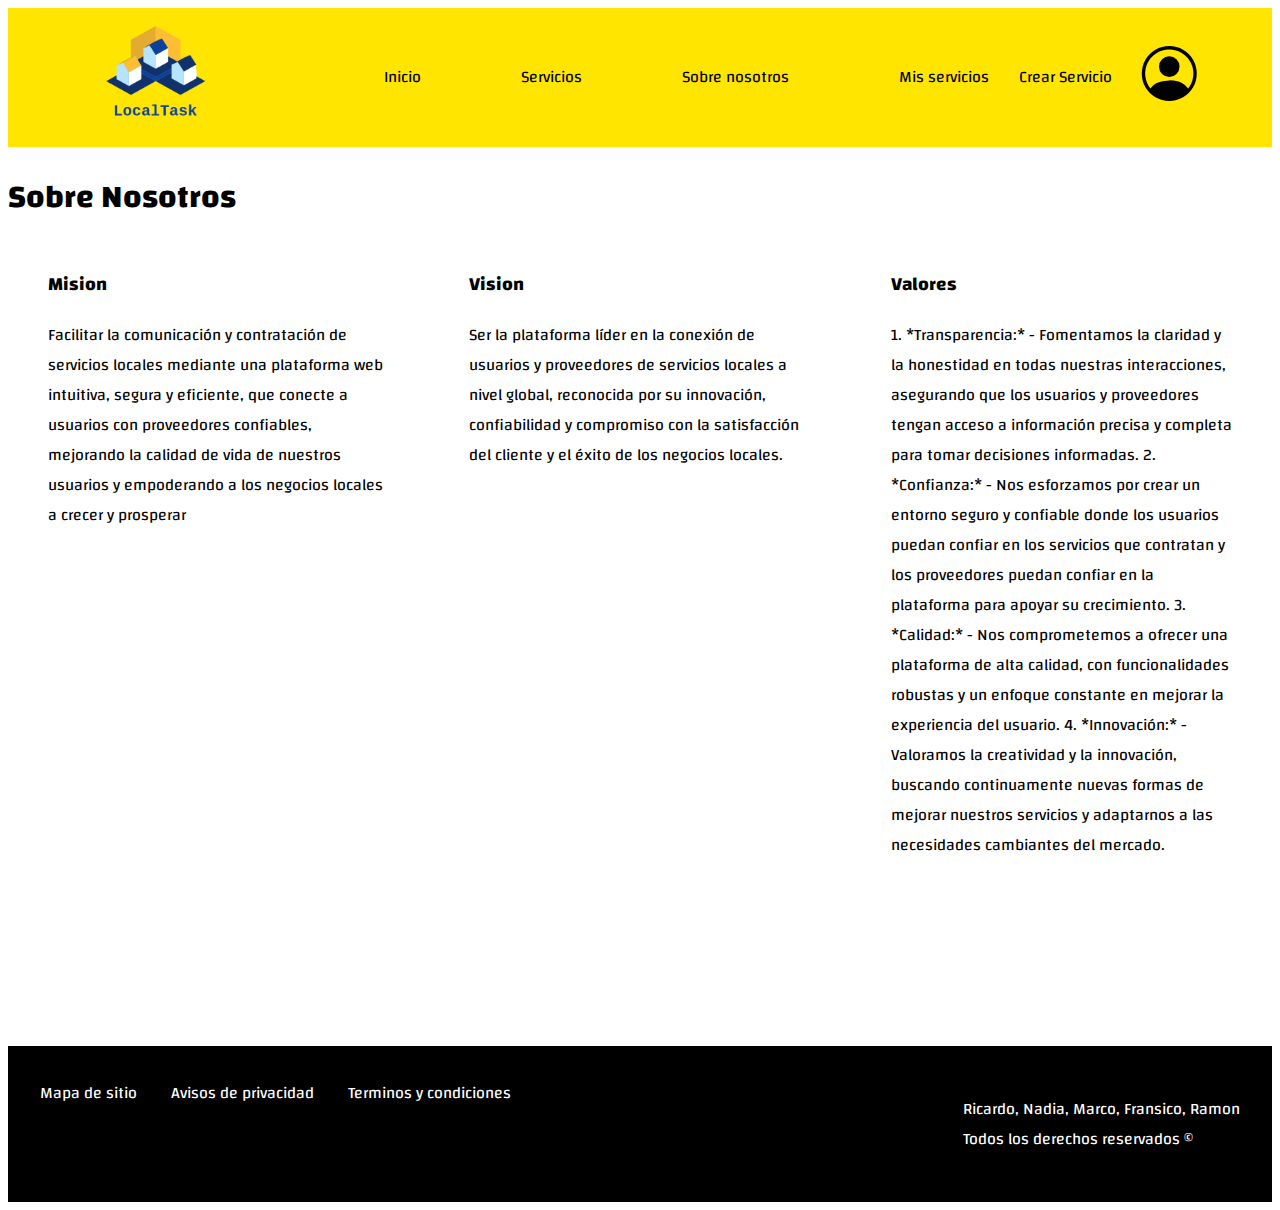
<file: views/sobreNosotros.html>
<!doctype html>
<html lang="en">

    <head>
        <title>LocalTask</title>
        <!-- Required meta tags -->
        <meta charset="utf-8" />
        <meta name="viewport"
            content="width=device-width, initial-scale=1, shrink-to-fit=no" />

        <!-- Bootstrap CSS v5.2.1 -->
        <link
            href="https://cdn.jsdelivr.net/npm/bootstrap@5.3.2/dist/css/bootstrap.min.css"
            rel="stylesheet"
            integrity="sha384-T3c6CoIi6uLrA9TneNEoa7RxnatzjcDSCmG1MXxSR1GAsXEV/Dwwykc2MPK8M2HN"
            crossorigin="anonymous" />
        <link rel="preconnect" href="https://fonts.googleapis.com">
        <link rel="preconnect" href="https://fonts.gstatic.com" crossorigin>
        <link
            href="https://fonts.googleapis.com/css2?family=Arvo:ital,wght@0,400;0,700;1,400;1,700&family=Bitter:ital,wght@0,100..900;1,100..900&family=Changa:wght@200..800&family=DM+Sans:ital,opsz,wght@0,9..40,100..1000;1,9..40,100..1000&display=swap"
            rel="stylesheet">

        <link rel="stylesheet"
            href="https://cdn.jsdelivr.net/npm/bootstrap-icons@1.11.3/font/bootstrap-icons.min.css">
        <link rel="stylesheet" href="../styles/home.css">
        <link rel="stylesheet" href="../styles/sobreNosotros.css">
    </head>

    <body>
        <header>
            <!-- place navbar here -->
            <nav class="nav-header">
                <div class="logo">
                    <img class="logo" src="../img/logo.png" width="60%">
                </div>

                <div class="menu-nav">
                    <a href="./home.html" class="fs-5">Inicio</a>
                    <a href="./servicios.php" class="fs-5">Servicios</a>
                    <a href="./sobreNosotros.html" class="fs-5">Sobre
                        nosotros</a>
                </div>

                <div class="boton-usuario">
                    <a class="btn btn-light" href="./TusServicios.php">Mis
                        servicios</a>
                    <a class="btn btn-light" href="./infoServicios.php">Crear
                        Servicio</a>
                    <a href="./editarPerfil.php"><i class="bi bi-person-circle"
                            style="font-size: 55px;"></i></a>
                </div>
            </nav>
        </header>
        <main>
            <h1 class="text-center p-4">Sobre Nosotros</h1>

            <section>
                <div class="columnas-info">
                    <div class="info">
                        <h3 class="text-center">Mision</h3>
                        <p>Facilitar la comunicación y contratación de servicios
                            locales mediante una plataforma web intuitiva,
                            segura y eficiente, que conecte a usuarios con
                            proveedores confiables, mejorando la calidad de vida
                            de nuestros usuarios y empoderando a los negocios
                            locales a crecer y prosperar</p>
                    </div>
                    <div class="info">
                        <h3 class="text-center">Vision</h3>
                        <p>Ser la plataforma líder en la conexión de usuarios y
                            proveedores de servicios locales a nivel global,
                            reconocida por su innovación, confiabilidad y
                            compromiso con la satisfacción del cliente y el
                            éxito de los negocios locales.</p>
                    </div>
                    <div class="info">
                        <h3 class="text-center">Valores
                        </h3>
                        <p>1. *Transparencia:*
                            - Fomentamos la claridad y la honestidad en todas
                            nuestras interacciones, asegurando que los usuarios
                            y proveedores tengan acceso a información precisa y
                            completa para tomar decisiones informadas.

                            2. *Confianza:*
                            - Nos esforzamos por crear un entorno seguro y
                            confiable donde los usuarios puedan confiar en los
                            servicios que contratan y los proveedores puedan
                            confiar en la plataforma para apoyar su crecimiento.

                            3. *Calidad:*
                            - Nos comprometemos a ofrecer una plataforma de alta
                            calidad, con funcionalidades robustas y un enfoque
                            constante en mejorar la experiencia del usuario.

                            4. *Innovación:*
                            - Valoramos la creatividad y la innovación, buscando
                            continuamente nuevas formas de mejorar nuestros
                            servicios y adaptarnos a las necesidades cambiantes
                            del mercado.

                        </p>
                    </div>

                </div>
            </section>
        </main>
        <footer>
            <div class="contenido-footer">
                <nav class="nav-footer">
                    <a href="/views/Public/MapaSitio.html">Mapa de sitio</a>
                    <a href="/views/Public/Avisos.html">Avisos de privacidad</a>
                    <a href="/views/Public/Terminos.html">Terminos y
                        condiciones</a>
                </nav>
                <p> Ricardo, Nadia, Marco, Fransico, Ramon <br> Todos los derechos
                    reservados &copy;</p>
            </div>
        </footer>
        <!-- Bootstrap JavaScript Libraries -->
        <script
            src="https://cdn.jsdelivr.net/npm/@popperjs/core@2.11.8/dist/umd/popper.min.js"
            integrity="sha384-I7E8VVD/ismYTF4hNIPjVp/Zjvgyol6VFvRkX/vR+Vc4jQkC+hVqc2pM8ODewa9r"
            crossorigin="anonymous"></script>

        <script
            src="https://cdn.jsdelivr.net/npm/bootstrap@5.3.2/dist/js/bootstrap.min.js"
            integrity="sha384-BBtl+eGJRgqQAUMxJ7pMwbEyER4l1g+O15P+16Ep7Q9Q+zqX6gSbd85u4mG4QzX+"
            crossorigin="anonymous"></script>
    </body>

</html>
</file>
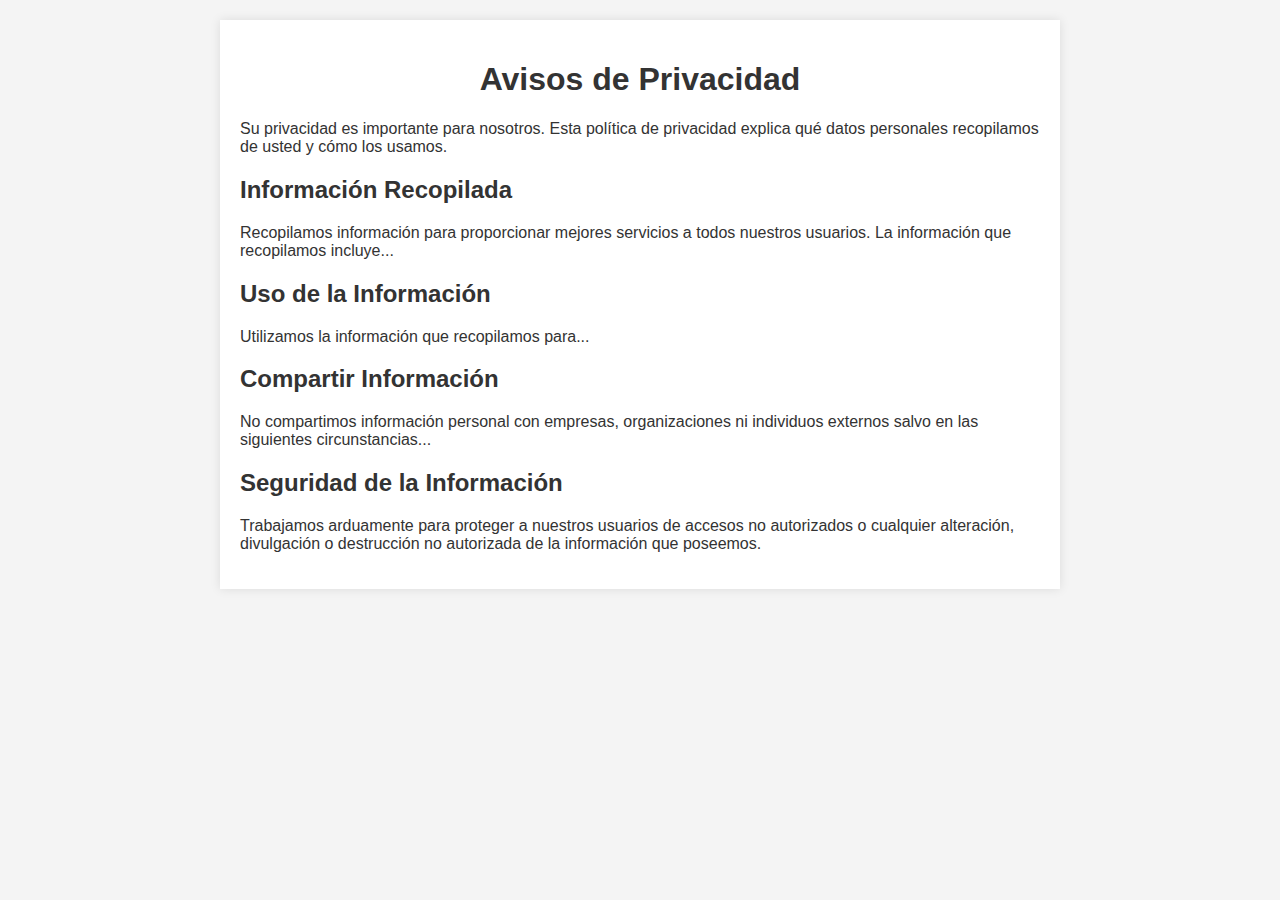
<file: views/Public/Avisos.html>
<!DOCTYPE html>
<html lang="es">
<head>
    <meta charset="UTF-8">
    <meta name="viewport" content="width=device-width, initial-scale=1.0">
    <title>Avisos de Privacidad</title>
    <style>
        body {
            font-family: Arial, sans-serif;
            background-color: #f4f4f4;
            color: #333;
            margin: 0;
            padding: 20px;
        }
        .container {
            max-width: 800px;
            margin: 0 auto;
            background-color: #fff;
            padding: 20px;
            box-shadow: 0 0 10px rgba(0, 0, 0, 0.1);
        }
        h1 {
            text-align: center;
        }
    </style>
</head>
<body>
    <div class="container">
        <h1>Avisos de Privacidad</h1>
        <p>Su privacidad es importante para nosotros. Esta política de privacidad explica qué datos personales recopilamos de usted y cómo los usamos.</p>
        <h2>Información Recopilada</h2>
        <p>Recopilamos información para proporcionar mejores servicios a todos nuestros usuarios. La información que recopilamos incluye...</p>
        <h2>Uso de la Información</h2>
        <p>Utilizamos la información que recopilamos para...</p>
        <h2>Compartir Información</h2>
        <p>No compartimos información personal con empresas, organizaciones ni individuos externos salvo en las siguientes circunstancias...</p>
        <h2>Seguridad de la Información</h2>
        <p>Trabajamos arduamente para proteger a nuestros usuarios de accesos no autorizados o cualquier alteración, divulgación o destrucción no autorizada de la información que poseemos.</p>
    </div>
</body>
</html>
</file>
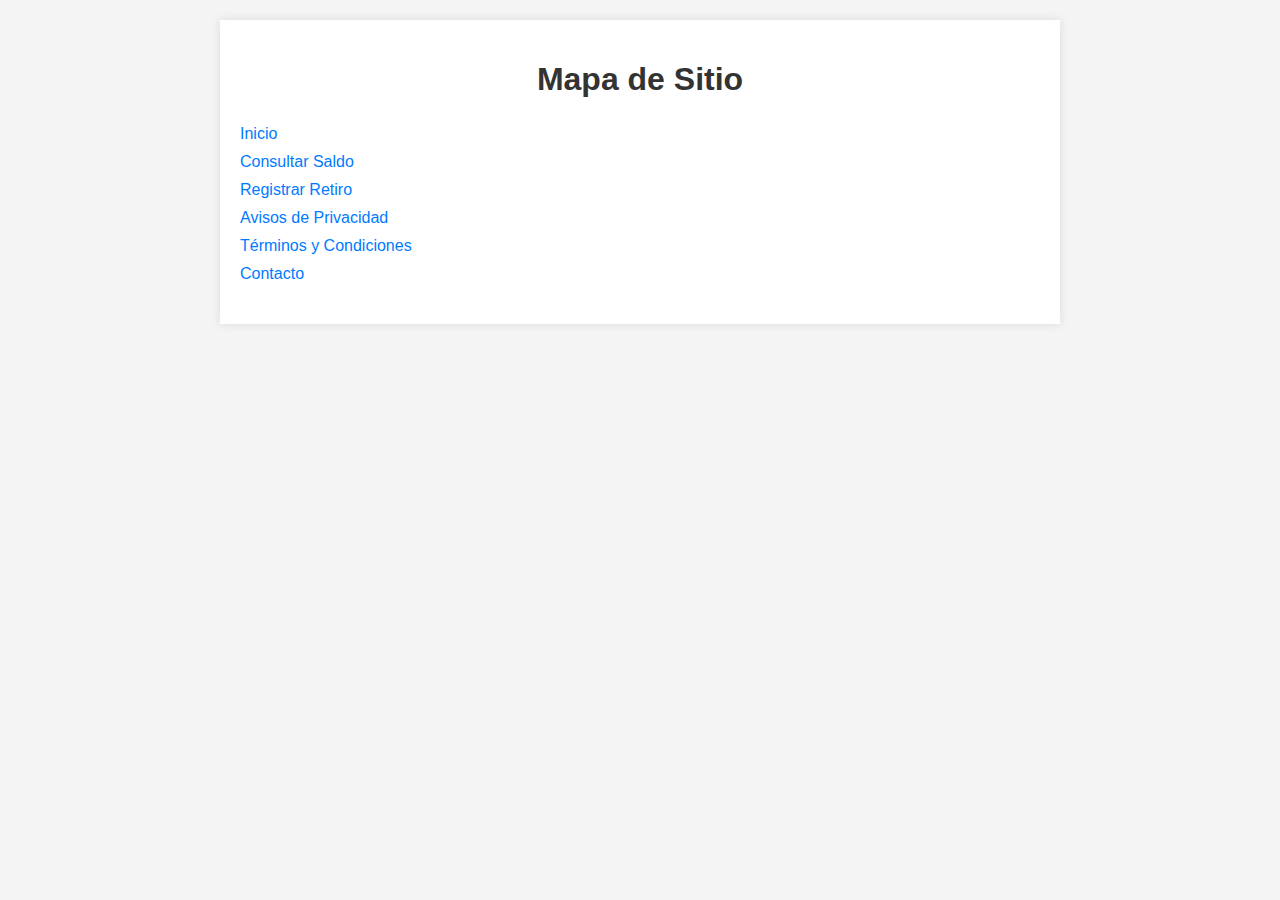
<file: views/Public/MapaSitio.html>
<!DOCTYPE html>
<html lang="es">
<head>
    <meta charset="UTF-8">
    <meta name="viewport" content="width=device-width, initial-scale=1.0">
    <title>Mapa de Sitio</title>
    <style>
        body {
            font-family: Arial, sans-serif;
            background-color: #f4f4f4;
            color: #333;
            margin: 0;
            padding: 20px;
        }
        .container {
            max-width: 800px;
            margin: 0 auto;
            background-color: #fff;
            padding: 20px;
            box-shadow: 0 0 10px rgba(0, 0, 0, 0.1);
        }
        h1 {
            text-align: center;
        }
        ul {
            list-style-type: none;
            padding: 0;
        }
        ul li {
            padding: 5px 0;
        }
        ul li a {
            color: #007BFF;
            text-decoration: none;
        }
        ul li a:hover {
            text-decoration: underline;
        }
    </style>
</head>
<body>
    <div class="container">
        <h1>Mapa de Sitio</h1>
        <ul>
            <li><a href="index.html">Inicio</a></li>
            <li><a href="consultar_saldo.html">Consultar Saldo</a></li>
            <li><a href="registrar_retiro.html">Registrar Retiro</a></li>
            <li><a href="avisos_privacidad.html">Avisos de Privacidad</a></li>
            <li><a href="terminos_condiciones.html">Términos y Condiciones</a></li>
            <li><a href="contacto.html">Contacto</a></li>
        </ul>
    </div>
</body>
</html>
</file>
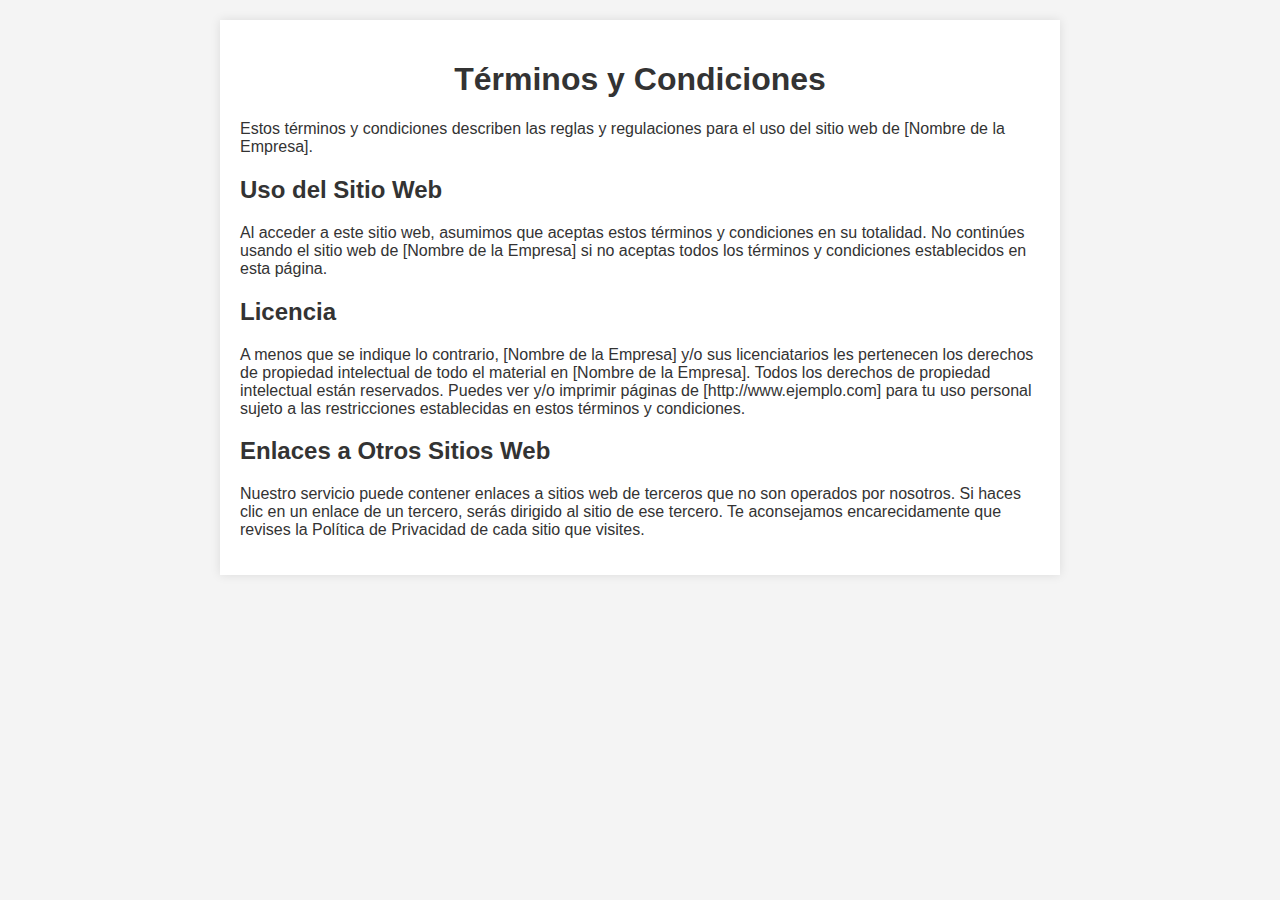
<file: views/Public/Terminos.html>
<!DOCTYPE html>
<html lang="es">
<head>
    <meta charset="UTF-8">
    <meta name="viewport" content="width=device-width, initial-scale=1.0">
    <title>Términos y Condiciones</title>
    <style>
        body {
            font-family: Arial, sans-serif;
            background-color: #f4f4f4;
            color: #333;
            margin: 0;
            padding: 20px;
        }
        .container {
            max-width: 800px;
            margin: 0 auto;
            background-color: #fff;
            padding: 20px;
            box-shadow: 0 0 10px rgba(0, 0, 0, 0.1);
        }
        h1 {
            text-align: center;
        }
    </style>
</head>
<body>
    <div class="container">
        <h1>Términos y Condiciones</h1>
        <p>Estos términos y condiciones describen las reglas y regulaciones para el uso del sitio web de [Nombre de la Empresa].</p>
        <h2>Uso del Sitio Web</h2>
        <p>Al acceder a este sitio web, asumimos que aceptas estos términos y condiciones en su totalidad. No continúes usando el sitio web de [Nombre de la Empresa] si no aceptas todos los términos y condiciones establecidos en esta página.</p>
        <h2>Licencia</h2>
        <p>A menos que se indique lo contrario, [Nombre de la Empresa] y/o sus licenciatarios les pertenecen los derechos de propiedad intelectual de todo el material en [Nombre de la Empresa]. Todos los derechos de propiedad intelectual están reservados. Puedes ver y/o imprimir páginas de [http://www.ejemplo.com] para tu uso personal sujeto a las restricciones establecidas en estos términos y condiciones.</p>
        <h2>Enlaces a Otros Sitios Web</h2>
        <p>Nuestro servicio puede contener enlaces a sitios web de terceros que no son operados por nosotros. Si haces clic en un enlace de un tercero, serás dirigido al sitio de ese tercero. Te aconsejamos encarecidamente que revises la Política de Privacidad de cada sitio que visites.</p>
    </div>
</body>
</html>
</file>
<file: styles/home.css>
body {
    font-family: "Changa", sans-serif;
}

.nav-header {
    display: flex;
    justify-content: space-between;
    padding: 5px;
    background-color: #FFE500;
}

@media (min-width: 592px) {
    .nav-header .logo {
        margin-left: 40px;
    }
}



.menu-nav {
    display: flex;
    align-items: center;
    justify-content: center;
    margin-right: 8%;
}

.menu-nav a {
    padding-left: 100px;
    text-decoration: none;
    color: black;
}

.menu-nav a:hover {
    color: blue;
    text-decoration: underline;
    transition: .3s;
    cursor: pointer;
}

.boton-usuario {
    display: flex;
    align-items: center;
    /* Alinea verticalmente el contenido */
    margin-right: 40px;
}

.boton-usuario a {
    margin-right: 30px;
    /* Ajusta el valor según el espacio que necesites */
}

/* Estilo para pantallas grandes (desktop) */
@media (min-width: 992px) {
    .nav-header {
        flex-direction: row;
    }

    .menu-nav a {
        padding-left: 100px;
    }

    .boton-usuario a {
        margin-right: 30px;
    }
}

/* Estilo para tablets */
@media (min-width: 768px) and (max-width: 991px) {
    .nav-header {
        flex-direction: row;
    }

    .menu-nav a {
        padding-left: 50px;
    }

    .boton-usuario a {
        margin-right: 20px;
    }
}

/* Estilo para móviles */
@media (max-width: 767px) {
    .nav-header {
        flex-direction: column;
        align-items: center;
        text-align: center;
    }

    .logo img {
        width: 80%;
    }

    .menu-nav {
        flex-direction: column;
        margin: 0;
    }

    .menu-nav a {
        padding-left: 0;
        padding-top: 10px;
        padding-bottom: 10px;
    }

    .boton-usuario {
        flex-direction: column;
        margin: 20px 0;
    }

    .boton-usuario a {
        margin-right: 0;
        margin-bottom: 10px;
    }
}

footer {
    background-color: black;
    color: white;
}

.contenido-footer {
    display: flex;
    justify-content: space-between;
    padding: 2rem;
}

.nav-footer a {
    text-decoration: none;
    color: white;
    margin-right: 30px;

}

.nav-footer a:hover {
    color: blue;
    text-decoration: underline;
    transition: 0.8s;

}

a {
    text-decoration: none;
    color: black;
}
</file>
<file: styles/portada.css>
.sobre_nosotros_1 .container{
    margin-top: 80px;
}

.sobre_nosotros_1 h2{
    font-weight: 700;
}

.sobre_nosotros_1 h2 .color_local{
    color: yellow;
}

.sobre_nosotros_1 ul{
    list-style-type: disc;
    padding-left: 20px;
}

.sobre_nosotros_1 ul li{
    margin-bottom: 10px;
}

.sobre_nosotros_1 img{
    margin-bottom: 20px;
}
.puntos{
    margin-top: 40px;
}


.fondo_contenedor{
    padding: 20px;
}
.imagen_integrante{
    width: 15rem;
}
.contenedor_integtrantes{
    padding: 5px;
    background-color: yellow;
    display: flex;
    justify-content: center;
    border-radius: 30px;
}
.integrantes_equipo{
    margin-left: 15px;
    margin-top: 30px;
    padding: 20px;
    
}
</file>
<file: styles/editarPerfil.css>
body {
    display: flex;
    flex-direction: column;
    min-height: 100vh;
    margin: 0;
    background-color: #F0F0F0;
}

main {
    flex-grow: 1;
}

.contenedor-editar input {
    width: 25%;
}

.bloque-editar-1 {
    display: flex;
    justify-content: center;
}

.bloque-editar-1 input {
    margin-bottom: 30px;
    margin-left: 30px;
}

.bloque-editar-2 {
    display: flex;
    justify-content: center;
}

.bloque-editar-2 input {
    margin-bottom: 30px;
    margin-left: 30px;
}

.centro-boton {
    display: flex;
    justify-content: center;
}

.guardar {
    background-color: #2EA7FF;
    color: white;
    width: 7%;
}

.guardar:hover {
    background-color: #6ebcf3;
    color: white;
}

.redes-editar {
    margin-left: 25%;
    margin-right: 25%;
}

.redes-editar input {
    margin-top: 40px;
    margin-bottom: 30px;
    width: 105%;
}

.contenedor-contraseña {
    display: flex;
    justify-content: center;
}

.contenedor-contraseña input {
    width: 25%;
    margin-left: 40px;
    margin-bottom: 30px;
}

.centro-cerrar {
    display: flex;
    justify-content: center;
    padding-bottom: 50px;
}
</file>
<file: styles/gestionarServicio.css>
.titulo-servicio{
    display: flex;
    justify-content: center;
    margin-top: 25px;
    margin-bottom: 20px;
}

.contenedor-gestiones{
    display: flex;
    justify-content: space-around;
    align-items: flex-start;
    gap: 20px;
    margin-bottom: 100px;
}

.contenedor-gestiones .comentarios-ver{
    width: 45%;
}

.contenedor-gestiones .tabla-gestion{
    width: 45%;
}

.Opiniones{
    padding: 10px 10px;
}

.Opiniones .texto{
    padding: 25px;
    background-color: #F1F1F1;
    border-radius: 20px;
    border: none;
} 

.Opiniones .rating {
    display: inline-block;
    margin-top: 20px;
    margin-bottom: 10px;
}
.Opiniones .rating > input {
    display: none;
}
.Opiniones .rating > label {
    display: inline-block;
    cursor: default;
    width: 50px; /* Tamaño de las estrellas */
    height: 50px; /* Tamaño de las estrellas */
    background: url('/img/estrella-amarrila.png') no-repeat center;
    background-size: contain;
}
</file>
<file: styles/infoServicios.css>
.contenedor_formulario{
    display: flex;
    justify-content: center;

}

.service-form {
    background-color: #fff;
    padding: 110px;
    border-radius: 10px;
    box-shadow: 0 2px 4px rgba(0, 0, 0, 0.1);
    max-width: 1100px;
    width: 13000px;
    display: grid;
    grid-template-columns: 1fr 2fr;
    gap: 20px;
    align-items: start;
}

.service-form img {
    width: 100%;
    border-radius: 10px;
}

.service-form form {
    display: flex;
    flex-direction: column;
}

.service-form label {
    font-weight: bold;
    margin-bottom: 5px;
}

.service-form input,
.service-form textarea {
    margin-bottom: 20px;
    padding: 10px;
    border: 1px solid #ccc;
    border-radius: 5px;
    font-size: 16px;
}

.service-form button {
    padding: 10px;
    width: 150px;
    background-color: #007bff;
    color: #fff;
    border: none;
    border-radius: 5px;
    cursor: pointer;
    font-size: 16px;
}

footer {
    background-color: black;
    color: white;
}

.contenido-footer {
    display: flex;
    justify-content: space-between;
    padding: 2rem;
}

a{
    text-decoration: none;
    color: black;
}
</file>
<file: styles/styles.css>
section{
    display: flex;
    justify-content: center;
    align-items: center;
    width: 100%;
    min-height: 100vh;
    background: url('../img/image.png') no-repeat;
    background-position: center;
    background-size: cover;
}

.contenedor{
    position: relative;
    width: 400px;
    border-radius: 5px;
    background-color:  #B08A02;
    backdrop-filter: blur(15px);
    height: 450px;
    display: flex;
    justify-content: center;
    align-items: center;
}

.contenedor-2{
    position: relative;
    width: 400px;
    border-radius: 5px;
    background-color:  #B08A02;
    backdrop-filter: blur(15px);
    height: 700px;
    display: flex;
    justify-content: center;
    align-items: center;
}


.contenedor h2{
    font-size: 2.3rem;
    color: #fff;
    text-align: center;
    font-weight: bold;
    margin-bottom: 40px;
    margin-top: 40px;
}

.contenedor-2 h2{
    font-size: 2.3rem;
    color: #fff;
    text-align: center;
    font-weight: bold;
    margin-bottom: 40px;
    margin-top: 40px;
}
.input-contenedor{
    position: relative;
    margin: 3px 0;
    width: 300px;
    border-bottom: 2px solid #fff;
}

.input-contenedor label{
    position: absolute;
    top:50%;
    left: 5px;
    transform: translateY(-50%);
    color: #fff;
    font-size: 1rem;
    pointer-events: none;
    transition: .6s;
    font-weight: bold;
}

input:focus ~ label,
input:valid ~ label{
    top: -5;
}

.input-contenedor input{
    width: 100%;
    height: 50px;
    background-color: transparent;
    border: none;
    outline: none;
    font-size: 1rem;
    padding: - 35px 0 5px;
    color: #fff;
}

.input-contenedor {
    margin-bottom: 20px;
}

.contenedor-boton{
    padding-top: 20px;

}

button{
    width: 100%;
    height: 45px;
    border-radius: 40px;
    background: #fff;
    border: none;
    font-weight: bold;
    cursor: pointer;
    outline: none;
    font-size: 1rem;
    transition: .4s;
    text-decoration: none;
    color: black;
    padding: 10px;
   
}

button:hover{
    opacity: .9;
}

.registrar{
    font-size: .8rem;
    color: #fff;
    text-align: center;
    margin: 20px 0 10px;
    margin-bottom: 50px;
}

.registrar p a{
    text-decoration: none;
    color: #0000FF;
    font-weight: bold;
    transform: .3s;
}

.registrar p a:hover{
    text-decoration: underline;
}
</file>
<file: styles/perfildevendedor.css>
.profile-icon {
    width: 40px;
    height: 40px;
    background-color: #000;
    border-radius: 50%;
}

main {
    flex-grow: 1;
    display: flex;
    justify-content: center;
    align-items: center;
    padding: 20px;
}

.profile-card {
    background-color: #fff;
    padding: 20px;
    border-radius: 10px;
    box-shadow: 0 2px 4px rgba(0, 0, 0, 0.1);
    max-width: 800px;
    width: 100%;
    display: grid;
    grid-template-columns: 1fr 2fr;
    gap: 20px;
}

.profile-image {
    width: 100px;
    height: 100px;
    background-color: #000;
    border-radius: 50%;
}

.profile-info {
    display: flex;
    flex-direction: column;
    justify-content: center;
}

.profile-info h2 {
    margin: 0 0 10px 0;
}

.rating {
    display: flex;
}

.rating .star {
    font-size: 24px;
    color: #ffd700;
}

.services {
    grid-column: span 2;
}

.services h3 {
    margin-top: 0;
}

.services ul {
    list-style: none;
    padding: 0;
}

.services ul li {
    margin-bottom: 10px;
    position: relative;
    padding-left: 20px;
}

.services ul li::before {
    content: "•";
    position: absolute;
    left: 0;
    color: #000;
}

.rating {
    direction: rtl;
    display: inline-block;
}

.rating > input {
    display: none;
}

.rating > label {
    display: inline-block;
    cursor: pointer;
    width: 50px; /* Aumenta el tamaño de las estrellas */
    height: 50px; /* Aumenta el tamaño de las estrellas */
    background: url('/img/estrella.png') no-repeat center;
    background-size: contain;
}

.rating > input:checked ~ label,
.rating > label:hover,
.rating > label:hover ~ label {
    background: url('/img/estrella-amarrila.png') no-repeat center;
    background-size: contain;
}
</file>
<file: styles/servicios.css>
.buscadores{
    display: flex;
    justify-content: space-between;
    margin: 30px;
}

.buscadores input{
    width: 45%;
}

.buscadores select{
    width: 15%;
}


    .servicios{
        display: grid;
        grid-template-columns: repeat(4, 1fr);
        gap: 20px;
    }

.servicios .card{
    margin-top: 10px;
    margin-left: 30px;
    border-radius: 15px;
    margin-bottom: 50px;
}
</file>
<file: styles/sobreNosotros.css>
@media (min-width:540px){
    .columnas-info{
        display: grid;
        grid-template-columns: repeat(3, 1fr);
    }
}


.columnas-info .info{
    margin-left: 40px;
    margin-right: 40px;
}

.columnas-info{
    padding-bottom: 170px;
}
</file>
